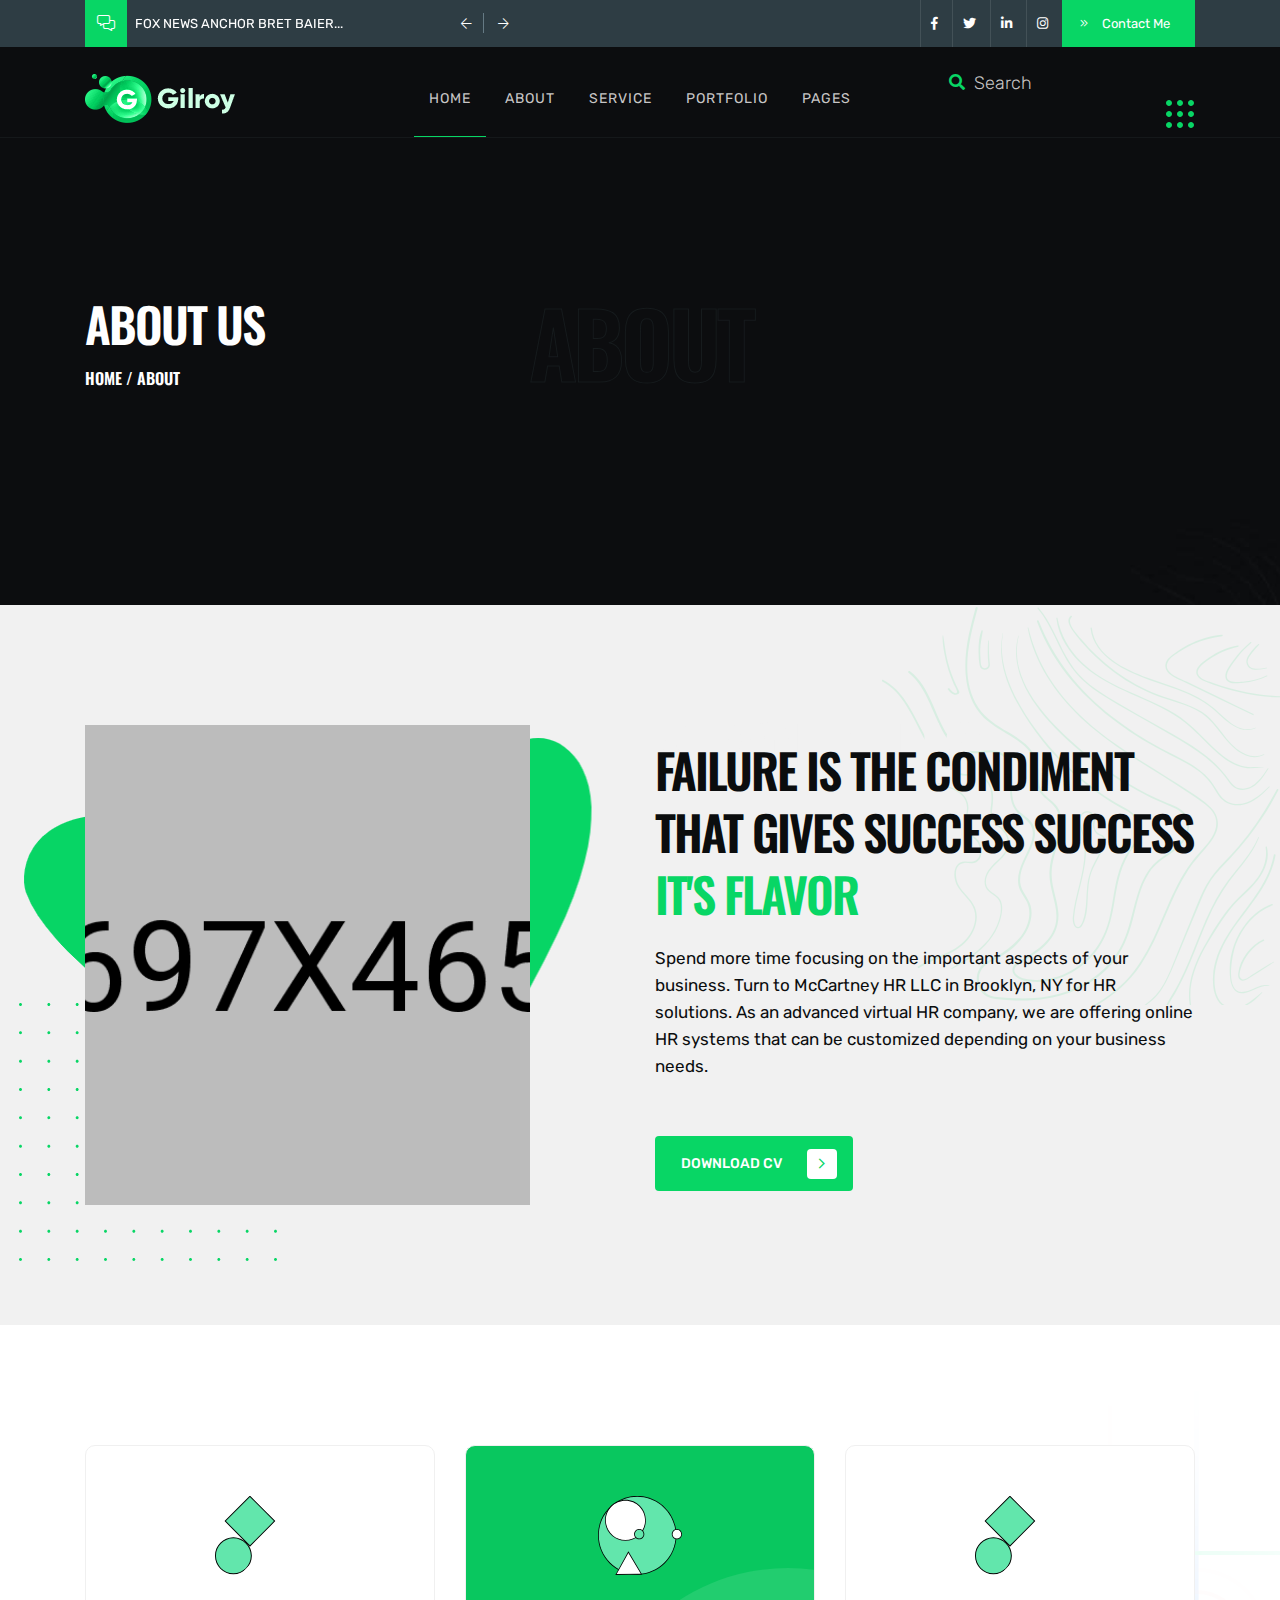
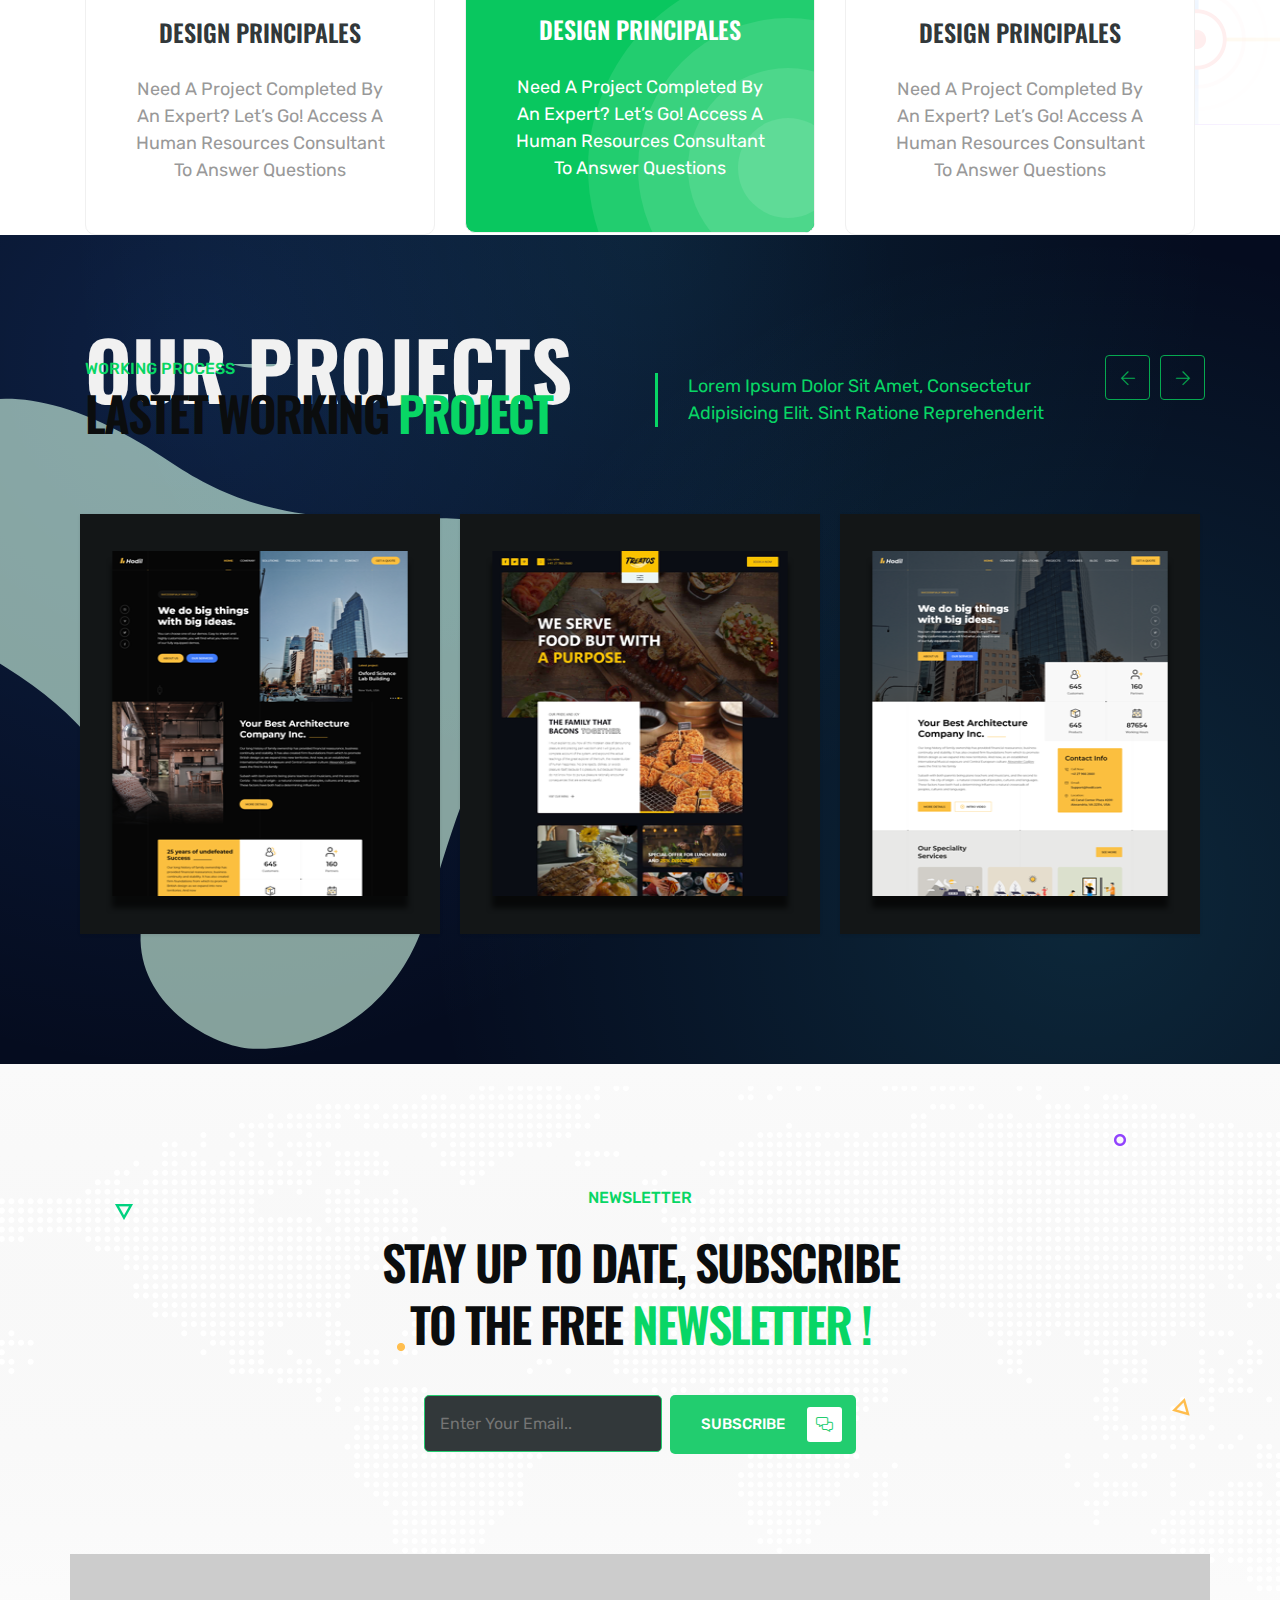
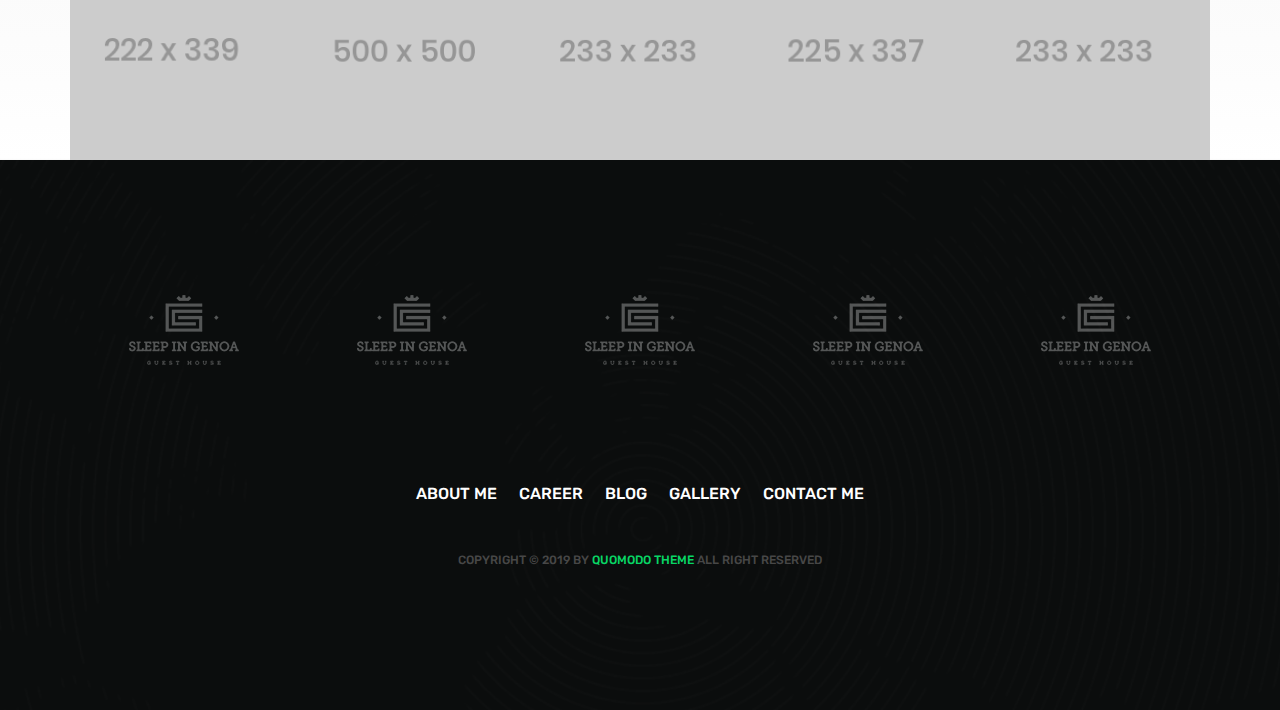
<file: Kavishan-Portfolio/about.html>
<!DOCTYPE html>
<html lang="en">
<!--HTML START-->

<head>
    <!--HEAD START-->
    <title>About Us</title>
    <!--::::: SUPPORT META :::::::-->
    <meta charset="utf-8">
    <meta name="viewport" content="width=device-width, initial-scale=1">

    <!--::::: ALL CSS CALLING :::::::-->
    <link rel="stylesheet" href="assets/css/plugins/animate.min.css">
    <link rel="stylesheet" href="assets/css/plugins/bootstrap.min.css">
    <link rel="stylesheet" href="assets/css/plugins/fontawesome.css">
    <link rel="stylesheet" href="assets/css/plugins/modal-video.min.css">
    <link rel="stylesheet" href="assets/css/plugins/stellarnav.css">
    <link rel="stylesheet" href="assets/css/plugins/owl.carousel.css">
    <link rel="stylesheet" href="assets/css/typography.css">
    <link rel="stylesheet" href="assets/css/theme.css">
    <link rel="stylesheet" href="assets/css/inner.css">
    <link rel="stylesheet" href="assets/css/button.css">
    <link rel="stylesheet" href="assets/css/responsive.css">

</head>
<!--HEADE END-->

<body><!--BODY START-->

    <!--PLACEHOLDER AREA START-->
    <div class="preloader">
        <div class="lds-dual-ring"></div>
    </div>
    <!--PLACEHOLDER AREA END-->

    <div class="site site-white"> <!--::::: SITE AREA START :::::::-->
     <!--::::: BANNER AREA START :::::::-->
        <div class="header-banner-area">
            <div class="container">
                <div class="row">
                    <div class=" col-md-5 align-self-center">
                        <div class="banner-comments">
                            <div class="banner-icon">
                                <i class="fal fa-comments-alt"></i>
                            </div>
                            <div class="banner-carousel owl-carousel">
                                <div class="banner-single-carousel">
                                    <p>Fox News Anchor Bret Baier...</p>
                                </div>
                                <div class="banner-single-carousel">
                                    <p>Elementor Is Great WordPress...</p>
                                </div>
                            </div>
                        </div>
                    </div>
                    <div class="col-md-7 text-right align-self-center">
                        <div class="banner-social-wrap">
                            <div class="banner-social">
                                <ul>
                                    <li><a href="#"><i class="fab fa-facebook-f"></i></a></li>
                                    <li><a href="#"><i class="fab fa-twitter"></i></a></li>
                                    <li><a href="#"><i class="fab fa-linkedin-in"></i></a></li>
                                    <li><a href="#"><i class="fab fa-instagram"></i></a></li>
                                </ul>
                            </div>
                            <div class="banner-contact">
                                <a href="#" class="contact-btn"><i class="fal fa-angle-double-right"></i> Contact Me</a>
                            </div>
                        </div>
                    </div>
                </div>
            </div>
        </div>
        <!--::::: BANNER AREA END :::::::-->

        <!--::::: HEADER AREA START :::::::-->
            <div class="header-area header-main" id="header">
                <!--scroll to up btn-->
                <a href="#home" class="up-btn"><i class="fal fa-angle-up"></i></a>
                <div class="container">
                    <div class="row">
                        <div class="col-6 col-lg-3 align-self-center">
                            <a href="index.php" class="logo"><img src="assets/img/logo/logo.svg" alt=""></a>
                        </div>
                        <div class="col-6 text-center align-self-center">
                            <div class="main-menu">
                                <div class="stellarnav">
                                    <ul class="navbarmneuclass">
                                        <li class="current"><a href="#home">Home</a>
                                            <ul>
                                                <li><a href="index.php">Home Page 1</a></li>
                                                <li><a href="index1.html">Home Page 2</a></li>
                                            </ul>
                                        </li>
                                        <li><a href="#about">About</a></li>
                                        <li><a href="#service">Service</a></li>
                                        <li><a href="#portfolio">Portfolio</a></li>
                                        <li><a href="#">Pages</a>
                                            <ul>
                                                <li><a href="about.html">About</a></li>
                                                <li><a href="portfolio.html">Portfolio</a></li>
                                                <li><a href="single-portfolio.html">Portfolio Details</a></li>
                                                <li><a href="blog.html">Blog</a></li>
                                                <li><a href="single-blog.html">Single Blog</a></li>
                                                <li><a href="contact.html">Contact Us</a></li>
                                            </ul>
                                        </li>
                                    </ul>
                                </div>
                            </div>
                        </div>
                        <div class="d-none d-lg-block col-lg-3 align-self-center text-right">
                            <div class="search-area">
                                <div class="search-box">
                                    <form action="#">
                                        <input type="search" placeholder="Search">
                                    </form>
                                    <div class="search-btn">
                                        <a href="#"><i class="fas fa-search"></i></a>
                                    </div>
                                </div>
                                <div class="grid-menu" id="grid-side">
                                    <img src="assets/img/icon/hamburger.svg" alt="">
                                </div>
                            </div>
                        </div>
                    </div>
                </div>
                <div class="slide-widgest-wrap" id="slide-widgest">
                    <div class="side-widgest" id="side-content">
                        <div class="side-close" id="close-btn">
                        <i class="fal fa-times"></i>
                    </div>
                        <div class="logo">
                            <a href="#"><img src="assets/img/logo/logo.svg" alt=""></a>
                        </div>
                        <div class="side-content">
                            <p>Lorem ipsum dolor sit amet, consectetur adipisicing elit. Sint ratione reprehenderit, error qui enim sit ex provident iure, dolor, nulla eaque delectus, repudiandae commodi. Velit assumenda odit quisquam at, error suscipit unde, necessitatibus ipsum ratione excepturi ducimus labore, totam dolorem.</p>
                        </div>
                        <div class="side-social">
                            <ul>
                                <li><a href="#"><i class="fab fa-facebook-f"></i></a></li>
                                <li><a href="#"><i class="fab fa-twitter"></i></a></li>
                                <li><a href="#"><i class="fab fa-linkedin-in"></i></a></li>
                                <li><a href="#"><i class="fab fa-instagram"></i></a></li>
                            </ul>
                        </div>
                    </div>
                </div>
            </div>
            <!--::::: HEADER AREA END :::::::-->
        
        <!--:::::WELCOME ATRA START :::::::-->
        <div class="welcome-area-wrap" style="background: url(assets/img/bg/inner-header-bg.jpg);background-size: cover;background-position: center;" id="home">
            <!--::::: WELCOME CAROUSEL START :::::::-->
                <div class="welcome-area inner">
                    <div class="container">
                        <div class="row">
                            <div class="col-lg-4">
                                <div class="inner-wlc">
                                    <h2>About Us</h2>
                                    <h3><a href="index.php">home</a>&nbsp;/&nbsp;About</h3>
                                </div>
                            </div>
                            <div class="col-lg-4 text-center">
                                <div class="inner-filltext">
                                    <h1>About</h1>
                                </div>
                            </div>
                        </div>
                    </div>
                </div>
            <!--::::: WELCOME CAROUSEL END:::::::-->
        </div>
        <!--:::::WELCOME AREA END :::::::-->


        <!--:::::ABOUT AREA START :::::::-->
        <div class="about-area about-area-primery section-padding" id="about">
            <div class="container">
                <div class="row">
                    <div class="col-lg-5 align-self-center">
                        <div class="about-shape">
                            <div class="about-img-section text-center" style="background-image: url(assets/img/about/about1.png);background-size: cover;background-position: center">
                              
                            </div>
                        </div>
                    </div>
                    <div class="col-lg-6 offset-lg-1 align-self-center">
                        <div class="primery-heading">
                            <strong class="filltext">About us</strong>
                            <h2>Failure is the condiment
                            That Gives Success Success <span>It's Flavor</span></h2>
                            <div class="space-20"></div>
                            <p>Spend more time focusing on the important aspects of your business. Turn to McCartney HR LLC in Brooklyn, NY for HR solutions. As an advanced virtual HR company, we are offering online HR systems that can be customized depending on your business needs.</p>
                            <div class="space-40"></div>
                        <a href="#" class="cbtn cbnt1 fadeInDown animated">download cv <i class="fal fa-angle-right"></i></a>
                        </div>
                    </div>
                </div>
            </div>
        </div>
        <!--:::::ABOUT AREA END :::::::-->

        <!--:::::SERVICE AREA START :::::::-->
        <div class="service-area service-primery padding-top" id="service">
            <div class="container">
                <div class="row">
                    <div class="col-lg-4">
                        <div class="single-service pricing2">
                            <div class="service-icon">
                                 <img src="assets/img/icon/service1.svg" alt="">
                            </div>
                            <div class="service-text">
                                <h4>design principales</h4>
                                <p>Need a project completed by an expert? Let’s go! Access a Human Resources Consultant to answer questions</p>
                            </div>
                            <div class="circles-wrap">
                                <div class="circles">
                                    <span class="circle circle-1"></span>
                                    <span class="circle circle-2"></span>
                                    <span class="circle circle-3"></span>
                                    <span class="circle circle-4"></span>
                                </div>
                            </div>
                        </div>
                    </div>
                    <div class="col-lg-4">
                        <div class="single-service active pricing2">
                            <div class="service-icon">
                                <img src="assets/img/icon/service2.svg" alt="">
                            </div>
                            <div class="service-text">
                                <h4>design principales</h4>
                                <p>Need a project completed by an expert? Let’s go! Access a Human Resources Consultant to answer questions</p>
                            </div>
                            
                            <div class="circles-wrap">
                                <div class="circles">
                                    <span class="circle circle-1"></span>
                                    <span class="circle circle-2"></span>
                                    <span class="circle circle-3"></span>
                                    <span class="circle circle-4"></span>
                                </div>
                            </div>
                        </div>
                    </div>
                    <div class="col-lg-4">
                        <div class="single-service pricing2">
                            <div class="service-icon">
                                <img src="assets/img/icon/service1.svg" alt="">
                            </div>
                            <div class="service-text">
                                <h4>design principales</h4>
                                <p>Need a project completed by an expert? Let’s go! Access a Human Resources Consultant to answer questions</p>
                            </div>
                            
                            <div class="circles-wrap">
                                <div class="circles">
                                    <span class="circle circle-1"></span>
                                    <span class="circle circle-2"></span>
                                    <span class="circle circle-3"></span>
                                    <span class="circle circle-4"></span>
                                </div>
                            </div>
                        </div>
                    </div>
                </div>
            </div>
        </div>
        <!--:::::SERVICE AREA END :::::::-->

        <!--:::::PROJECT AREA START :::::::-->
        <div class="project-area project-area2 project-area-primery section-padding" id="portfolio">
            <div class="container">
                <div class="row">
                    <div class="col-lg-6 align-self-center">
                        <div class="primery-heading">
                            <strong class="filltext">our projects</strong>
                            <small>WORKING PROCESS</small>
                            <h2>lastet working <span>project</span></h2>
                        </div>
                    </div>
                    <div class="col-lg-5 align-self-center">
                         <div class="primery-info-content">
                            <p>Lorem ipsum dolor sit amet, consectetur adipisicing elit. Sint ratione reprehenderit </p>
                        </div>
                    </div>
                </div>
                <div class="space-60"></div>
                <div class="row">
                    <ul id="da-thumbs" class="da-thumbs portfolio-carousel2 owl-carousel">
                        <li>
                            <a href="">
                                <img src="assets/img/project/project1.png" alt="">
                                <div><span>Menu by Simon Jensen</span></div>
                            </a>
                        </li>
                        <li>
                            <a href="">
                                <img src="assets/img/project/project2.png" alt="">
                                <div><span>Menu by Simon Jensen</span></div>
                            </a>
                        </li>
                        <li>
                            <a href="">
                                <img src="assets/img/project/project3.png" alt="">
                                <div><span>Menu by Simon Jensen</span></div>
                            </a>
                        </li>
                        <li>
                            <a href="">
                                <img src="assets/img/project/project4.png" alt="">
                                <div>
                                    <span>Menu by Simon Jensen</span>

                                </div>
                            </a>
                        </li>
                        <li>
                            <a href="">
                                <img src="assets/img/project/project4.png" alt="">
                                <div>
                                    <span>Menu by Simon Jensen</span>
                                </div>
                            </a>
                        </li>
                    </ul>
                </div>
            </div>
        </div>
        <!--:::::PROJECT AREA END :::::::-->

        <!--:::::CALL TO ACTION AREA START :::::::-->
        <div class="cta-area padding-top cta-primery" style="background-image: url(assets/img/bg/world-map.svg);background-position: center;background-size: cover;background-repeat: no-repeat;" id="contact">
            <div class="container">
                <div class="row">
                    <div class="col-lg-6 m-auto text-center">
                     <div class="primery-heading cta-heading">
                        <small>Newsletter</small>
                        <div class="space-20"></div>
                        <h2>Stay up to date, subscribe to the free <span>newsletter !</span></h2>
                    </div>
                    <div class="space-40"></div>
                    <div class="cta-form">
                        <form action="#">
                            <input type="email" placeholder="Enter Your Email..">
                            <a href="#" class="subscribe-btn">subscribe <i class="fal fa-comments-alt"></i></a>
                        </form>
                    </div>
                    </div>
                </div>
            </div>
            <div class="space-100"></div>
            <!--:::::SOCIAL AREA START :::::::-->

            <div class="social-area">
                <div class="container">
                    <div class="row">
                        <div class="col-lg">
                            <div class="single-social">
                                <div class="sinlge-social-hover" style="background: url(assets/img/social/social4.png);background-position: center;-webkit-background-size: cover;
                                background-size: cover;">
                                    <a href="">
                                        <span class="single-social-icon">
                                           <i class="fab fa-linkedin-in"></i>
                                        </span>
                                        <p class="single-soicial-text">
                                             join our 
                                            instagram 
                                            community!
                                        </p>
                                    </a>
                                </div>
                            </div>
                        </div>
                        <div class="col-lg">
                            <div class="single-social">
                                <div class="sinlge-social-hover" style="background: url(assets/img/social/social1.png);background-position: center;-webkit-background-size: cover;
                                background-size: cover;">
                                    <a href="">
                                        <span class="single-social-icon">
                                            <i class="fab fa-facebook-f"></i>
                                        </span>
                                        <p class="single-soicial-text">
                                             join our 
                                            instagram 
                                            community!
                                        </p>
                                    </a>
                                </div>
                            </div>
                        </div>
                        <div class="col-lg">
                            <div class="single-social">
                                <div class="sinlge-social-hover" style="background: url(assets/img/social/social2.png);background-position: center;-webkit-background-size: cover;
                                background-size: cover;">
                                    <a href="">
                                        <span class="single-social-icon">
                                           <i class="fas fa-basketball-ball"></i>
                                        </span>
                                        <p class="single-soicial-text">
                                             join our 
                                            instagram 
                                            community!
                                        </p>
                                    </a>
                                </div>
                            </div>
                        </div>
                        <div class="col-lg">
                            <div class="single-social">
                                <div class="sinlge-social-hover" style="background: url(assets/img/social/social3.png);background-position: center;-webkit-background-size: cover;
                                background-size: cover;">
                                    <a href="">
                                        <span class="single-social-icon">
                                            <i class="fab fa-twitter"></i>
                                        </span>
                                        <p class="single-soicial-text">
                                             join our 
                                            instagram 
                                            community!
                                        </p>
                                    </a>
                                </div>
                            </div>
                        </div>
                        <div class="col-lg">
                            <div class="single-social">
                                <div class="sinlge-social-hover" style="background: url(assets/img/social/social2.png);background-position: center;-webkit-background-size: cover;
                                background-size: cover;">
                                    <a href="">
                                        <span class="single-social-icon">
                                            <i class="fab fa-instagram"></i>
                                        </span>
                                        <p class="single-soicial-text">
                                             join our 
                                            instagram 
                                            community!
                                        </p>
                                    </a>
                                </div>
                            </div>
                        </div>
                    </div>
                </div>
            </div>
        <!--:::::SOCIAL AREA END :::::::-->
            <img src="assets/img/icon/cta1.png" alt="" class="cta-shape cta-shap1">
            <img src="assets/img/icon/cta2.png" alt="" class="cta-shape cta-shap2">
            <img src="assets/img/icon/cta3.png" alt="" class="cta-shape cta-shap3">
            <img src="assets/img/icon/cta4.png" alt="" class="cta-shape cta-shap4">
            <img src="assets/img/icon/cta5.png" alt="" class="cta-shape cta-shap5">
        </div>
        <!--:::::CALL TO ACTION AREA END :::::::-->


        <!--:::::FOOTER AREA START :::::::-->
        <div class="footer-area section-padding" style="background-image: url(assets/img/bg/footer-bg.png);background-size: cover;background-position: center;background-repeat: no-repeat;">
             <!--:::::LOGO AREA START :::::::-->
        <div class="logo-carousel">
            <div class="container">
                <div class="row">
                    <div class="logos owl-carousel">
                        <div class="single-logo-table">
                            <div class="single-logo-table-cell">
                               <img src="assets/img/logo/1.svg" alt="">
                            </div>
                        </div>
                        <div class="single-logo-table">
                            <div class="single-logo-table-cell">
                                <img src="assets/img/logo/1.svg" alt="">
                            </div>
                        </div>
                        <div class="single-logo-table">
                            <div class="single-logo-table-cell">
                                <img src="assets/img/logo/1.svg" alt="">
                            </div>
                        </div>
                        <div class="single-logo-table">
                            <div class="single-logo-table-cell">
                                <img src="assets/img/logo/1.svg" alt="">
                            </div>
                        </div>
                        <div class="single-logo-table">
                            <div class="single-logo-table-cell">
                                <img src="assets/img/logo/1.svg" alt="">
                            </div>
                        </div>
                        <div class="single-logo-table">
                            <div class="single-logo-table-cell">
                                <img src="assets/img/logo/1.svg" alt="">
                            </div>
                        </div>
                    </div>
                </div>
            </div>
        </div>
        <div class="space-100"></div>
        <!--:::::LOGO AREA END :::::::-->
            <div class="container">
                <div class="row">
                    <div class="col-lg-6 m-auto text-center">
                        <div class="footer-menu">
                            <ul>
                                <li><a href="#">about me</a></li>
                                <li><a href="#">career</a></li>
                                <li><a href="#">blog</a></li>
                                <li><a href="#">gallery</a></li>
                                <li><a href="#">contact me</a></li>
                            </ul>
                        </div>
                        <div class="space-40"></div>
                        <div class="copyright">
                            <p>Copyright © 2019 by <span> Quomodo Theme</span> all right reserved</p>
                        </div>
                    </div>
                </div>
            </div>
        </div>
        <!--:::::FOOTER AREA END :::::::-->
      
    </div> <!--:::::SITE AREA END :::::::-->



    <!--:::::ALL JS FILES :::::::-->
    <script src="assets/js/plugins/jQuery.2.1.0.min.js"></script>
    <script src="assets/js/plugins/bootstrap.min.js"></script>
    <script src="assets/js/plugins/jquery.nav.js"></script>
    <script src="assets/js/plugins/jquery.waypoints.min.js"></script>
    <script src="assets/js/plugins/jquery-modal-video.min.js"></script>
    <script src="assets/js/plugins/stellarnav.js"></script>
    <script src="assets/js/plugins/popper.min.js"></script>
    <script src="assets/js/plugins/owl.carousel.js"></script>
    <script src="assets/js/plugins/wow.min.js"></script>
    <script src="assets/js/plugins/appear.js"></script>
    <script src="assets/js/plugins/easypiechart.min.js"></script>
    <script src="assets/js/plugins/animatenumber.min.js"></script>
    <script src="assets/js/plugins/bars.js"></script>
    <script src="assets/js/plugins/circle-progress.js"></script>
    <script src="assets/js/plugins/jquery.hoverdir.js"></script>
    <script src="assets/js/plugins/isotop.v3.0.4.min.js"></script>
    <script src="assets/js/main.js"></script>


</body>
<!--body end-->

</html>
<!--html end-->
</file>
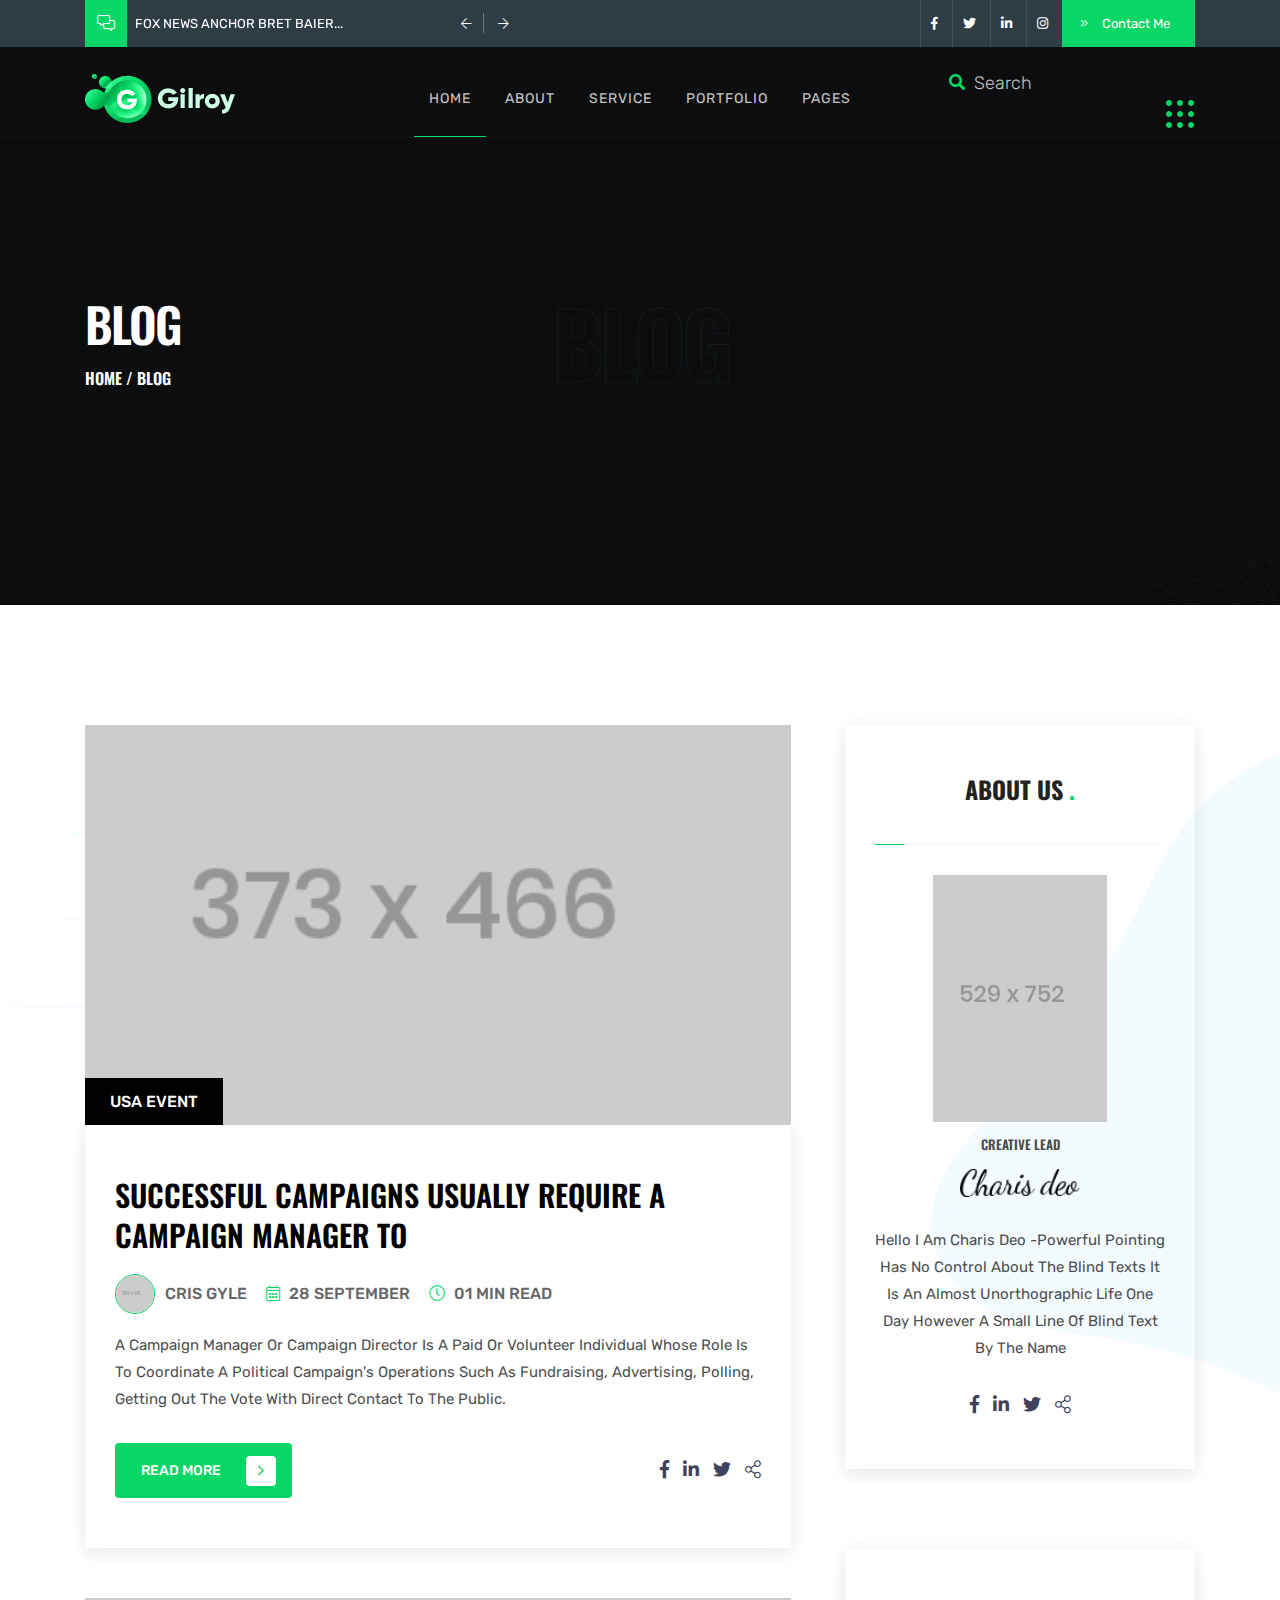
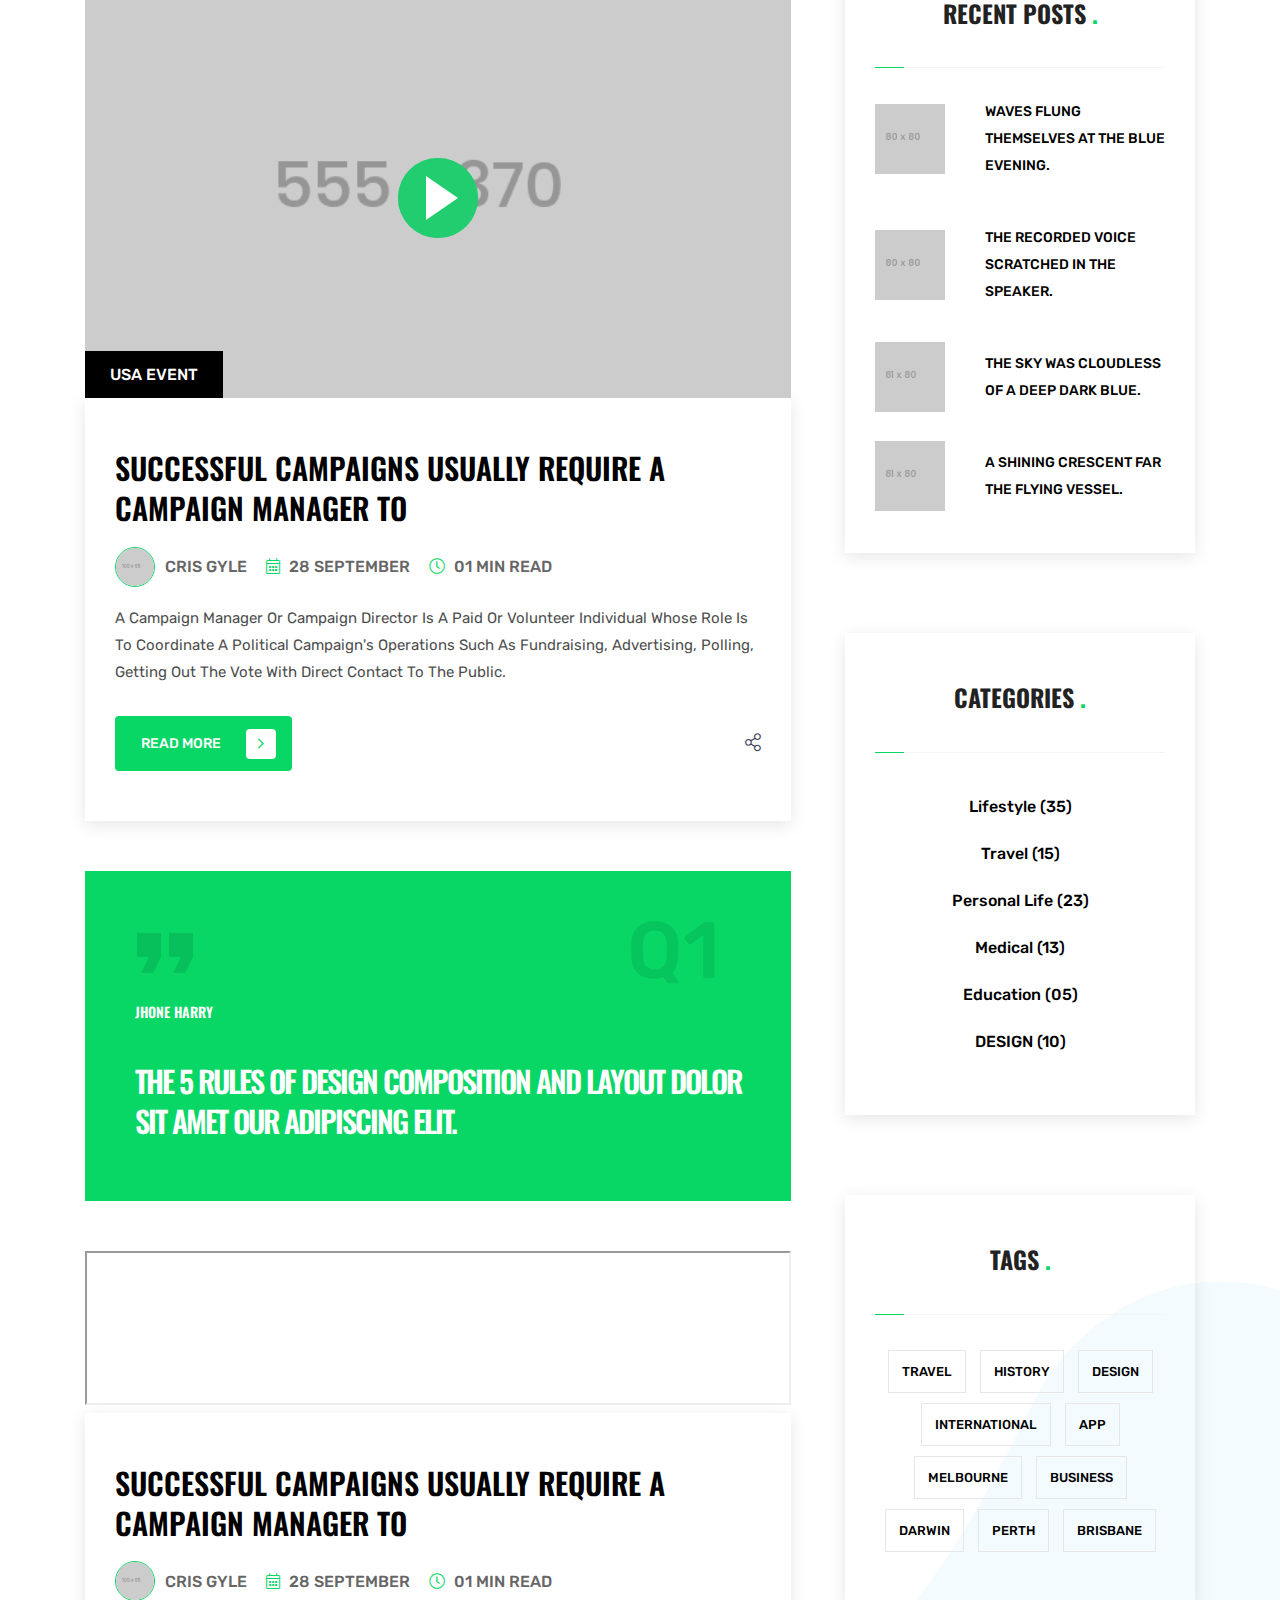
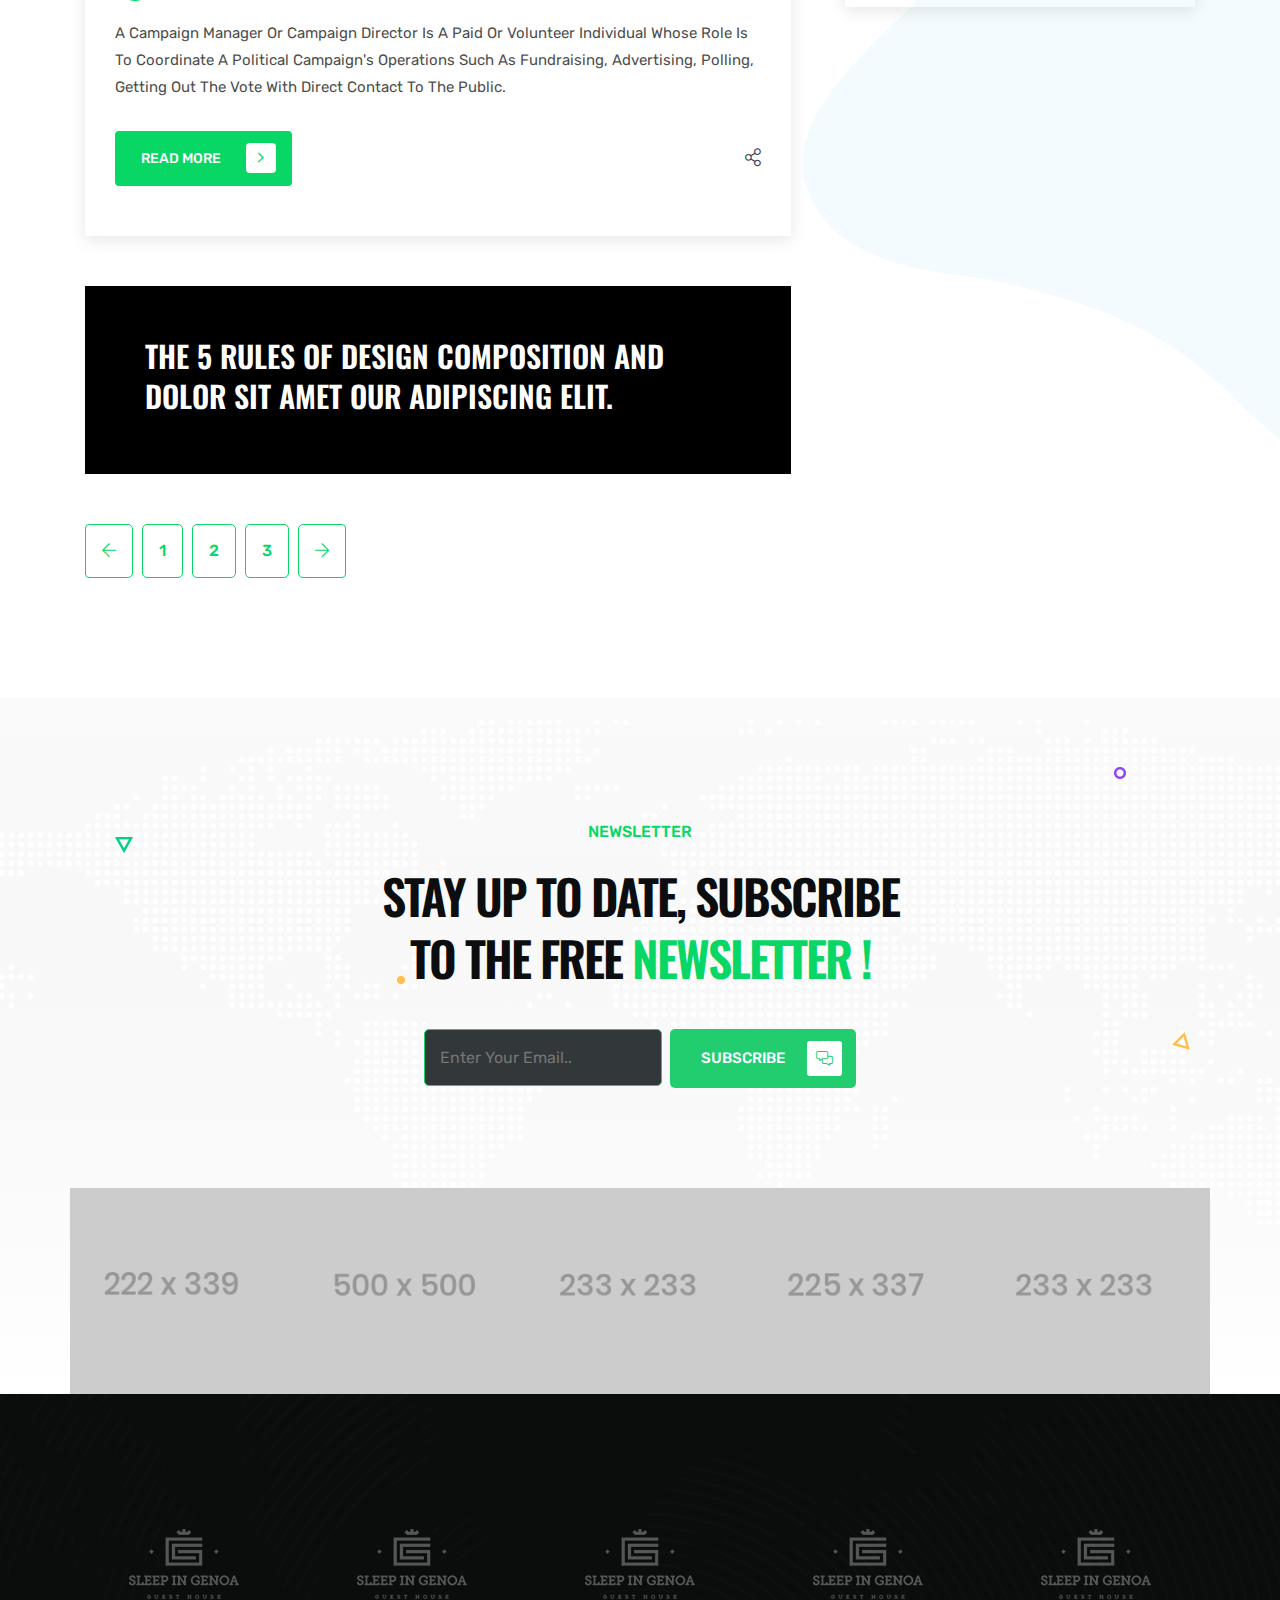
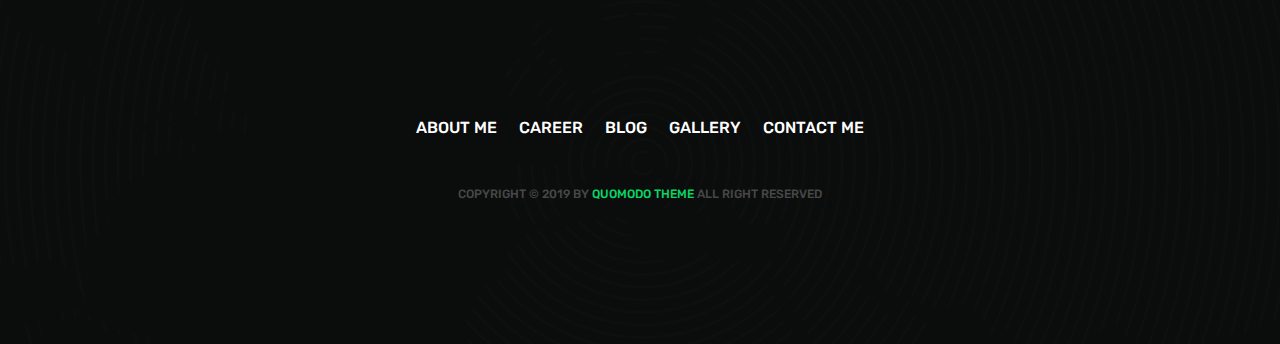
<file: Kavishan-Portfolio/blog.html>
<!DOCTYPE html>
<html lang="en">
<!--HTML START-->

<head>
    <!--HEAD START-->
    <title>News</title>
    <!--::::: support meta :::::::-->
    <meta charset="utf-8">
    <meta name="viewport" content="width=device-width, initial-scale=1">
    
    <!--::::: ALL CSS CALLING :::::::-->
    <link rel="stylesheet" href="assets/css/plugins/animate.min.css">
    <link rel="stylesheet" href="assets/css/plugins/bootstrap.min.css">
    <link rel="stylesheet" href="assets/css/plugins/fontawesome.css">
    <link rel="stylesheet" href="assets/css/plugins/modal-video.min.css">
    <link rel="stylesheet" href="assets/css/plugins/stellarnav.css">
    <link rel="stylesheet" href="assets/css/plugins/owl.carousel.css">
    <link rel="stylesheet" href="assets/css/typography.css">
    <link rel="stylesheet" href="assets/css/theme.css">
    <link rel="stylesheet" href="assets/css/inner.css">
    <link rel="stylesheet" href="assets/css/button.css">
    <link rel="stylesheet" href="assets/css/responsive.css">

</head>
<!--HEADE END-->

<body><!--BODY START-->

    <!--PLACEHOLDER AREA START-->
    <div class="preloader">
        <div class="lds-dual-ring"></div>
    </div>
    <!--PLACEHOLDER AREA END-->

    <div class="site site-white"> <!--::::: SITE AREA START :::::::-->
    <!--::::: BANNER AREA START :::::::-->
        <div class="header-banner-area">
            <div class="container">
                <div class="row">
                    <div class=" col-md-5 align-self-center">
                        <div class="banner-comments">
                            <div class="banner-icon">
                                <i class="fal fa-comments-alt"></i>
                            </div>
                            <div class="banner-carousel owl-carousel">
                                <div class="banner-single-carousel">
                                    <p>Fox News Anchor Bret Baier...</p>
                                </div>
                                <div class="banner-single-carousel">
                                    <p>Elementor Is Great WordPress...</p>
                                </div>
                            </div>
                        </div>
                    </div>
                    <div class="col-md-7 text-right align-self-center">
                        <div class="banner-social-wrap">
                            <div class="banner-social">
                                <ul>
                                    <li><a href="#"><i class="fab fa-facebook-f"></i></a></li>
                                    <li><a href="#"><i class="fab fa-twitter"></i></a></li>
                                    <li><a href="#"><i class="fab fa-linkedin-in"></i></a></li>
                                    <li><a href="#"><i class="fab fa-instagram"></i></a></li>
                                </ul>
                            </div>
                            <div class="banner-contact">
                                <a href="#" class="contact-btn"><i class="fal fa-angle-double-right"></i> Contact Me</a>
                            </div>
                        </div>
                    </div>
                </div>
            </div>
        </div>
        <!--::::: BANNER AREA END :::::::-->

        <!--::::: HEADER AREA START :::::::-->
            <div class="header-area header-main" id="header">
                <!--scroll to up btn-->
                <a href="#home" class="up-btn"><i class="fal fa-angle-up"></i></a>
                <div class="container">
                    <div class="row">
                        <div class="col-6 col-lg-3 align-self-center">
                            <a href="index.php" class="logo"><img src="assets/img/logo/logo.svg" alt=""></a>
                        </div>
                        <div class="col-6 text-center align-self-center">
                            <div class="main-menu">
                                <div class="stellarnav">
                                    <ul class="navbarmneuclass">
                                        <li class="current"><a href="#home">Home</a>
                                            <ul>
                                                <li><a href="index.php">Home Page 1</a></li>
                                                <li><a href="index1.html">Home Page 2</a></li>
                                            </ul>
                                        </li>
                                        <li><a href="#about">About</a></li>
                                        <li><a href="#service">Service</a></li>
                                        <li><a href="#portfolio">Portfolio</a></li>
                                        <li><a href="#">Pages</a>
                                            <ul>
                                                <li><a href="about.html">About</a></li>
                                                <li><a href="portfolio.html">Portfolio</a></li>
                                                <li><a href="single-portfolio.html">Portfolio Details</a></li>
                                                <li><a href="blog.html">Blog</a></li>
                                                <li><a href="single-blog.html">Single Blog</a></li>
                                                <li><a href="contact.html">Contact Us</a></li>
                                            </ul>
                                        </li>
                                    </ul>
                                </div>
                            </div>
                        </div>
                        <div class="d-none d-lg-block col-lg-3 align-self-center text-right">
                            <div class="search-area">
                                <div class="search-box">
                                    <form action="#">
                                        <input type="search" placeholder="Search">
                                    </form>
                                    <div class="search-btn">
                                        <a href="#"><i class="fas fa-search"></i></a>
                                    </div>
                                </div>
                                <div class="grid-menu" id="grid-side">
                                    <img src="assets/img/icon/hamburger.svg" alt="">
                                </div>
                            </div>
                        </div>
                    </div>
                </div>
                <div class="slide-widgest-wrap" id="slide-widgest">
                    <div class="side-widgest" id="side-content">
                        <div class="side-close" id="close-btn">
                        <i class="fal fa-times"></i>
                    </div>
                        <div class="logo">
                            <a href="#"><img src="assets/img/logo/logo.svg" alt=""></a>
                        </div>
                        <div class="side-content">
                            <p>Lorem ipsum dolor sit amet, consectetur adipisicing elit. Sint ratione reprehenderit, error qui enim sit ex provident iure, dolor, nulla eaque delectus, repudiandae commodi. Velit assumenda odit quisquam at, error suscipit unde, necessitatibus ipsum ratione excepturi ducimus labore, totam dolorem.</p>
                        </div>
                        <div class="side-social">
                            <ul>
                                <li><a href="#"><i class="fab fa-facebook-f"></i></a></li>
                                <li><a href="#"><i class="fab fa-twitter"></i></a></li>
                                <li><a href="#"><i class="fab fa-linkedin-in"></i></a></li>
                                <li><a href="#"><i class="fab fa-instagram"></i></a></li>
                            </ul>
                        </div>
                    </div>
                </div>
            </div>
            <!--::::: HEADER AREA END :::::::-->
        
        <!--:::::WELCOME ATRA START :::::::-->
        <div class="welcome-area-wrap" style="background: url(assets/img/bg/inner-header-bg.jpg);background-size: cover;background-position: center;" id="home">
            <!--::::: WELCOME CAROUSEL START :::::::-->
                <div class="welcome-area inner">
                    <div class="container">
                        <div class="row">
                            <div class="col-lg-4">
                                <div class="inner-wlc">
                                    <h2>Blog</h2>
                                    <h3><a href="index.php">home</a>&nbsp;/&nbsp;blog</h3>
                                </div>
                            </div>
                            <div class="col-lg-4 text-center">
                                <div class="inner-filltext">
                                    <h1>blog</h1>
                                </div>
                            </div>
                        </div>
                    </div>
                </div>
            <!--::::: WELCOME CAROUSEL END:::::::-->
        </div>
        <!--:::::WELCOME AREA END :::::::-->

        <!--:::::BLOG PAGE AREA START :::::::-->
        <div class="blog-page-area inner-bg-shpes section-padding">
            <div class="container">
                <div class="row">
                    <div class="col-lg-8">
                        <div class="blog-page-left mr-lg-4">
                            <div class="single-blog-section ">
                                <div class="single-blog-section-img" style="background-image:url(assets/img/blog/blog1.jpg);height: 400px; background-position: center ;background-repeat:  no-repeat;background-size: cover">
                                    <span class="single-blog-section-img-tag">USA Event</span>
                                </div>
                                <div class="single-blog-section-description blog-box">
                                    <h2><a href="single-blog.html">Successful campaigns usually require a campaign manager to</a></h2>
                                    <div class="single-blog-section-author">
                                        <ul>
                                            <li><a class="blog-author" href="#"><img src="assets/img/author/author4.png" alt="">Cris Gyle</a></li>
                                            <li><a href="#"><i class="fal fa-calendar-alt"></i> 28 September</a></li>
                                            <li><a href="#"><i class="fal fa-clock"></i> 01 MiN READ</a></li>
                                        </ul>
                                    </div>
                                    <p>A campaign manager or campaign director is a paid or volunteer individual whose role is to coordinate a political campaign's operations such as fundraising, advertising, polling, getting out the vote with direct contact to the public.</p>
                                    <div class="space-30"></div>
                                    <div class="blog-readmore-social">
                                        <div class="row">
                                            <div class="col-sm-6 align-self-center">
                                                <a href="#" class="cbtn cbnt1 fadeInDown animated">read more <i class="fal fa-angle-right"></i></a>
                                            </div>
                                            <div class="col-sm-6 text-right align-self-center">
                                                <div class="blog-page-social">
                                                    <ul>
                                                        <li><a href="#"><i class="fab fa-facebook-f"></i></a></li>
                                                        <li><a href="#"><i class="fab fa-linkedin-in"></i></a></li>
                                                        <li><a href="#"><i class="fab fa-twitter"></i></a></li>
                                                        <li><a href="#"><i class="fal fa-share-alt"></i></a></li>
                                                    </ul>
                                                </div>
                                            </div>
                                        </div>
                                    </div>
                                </div>
                            </div>

                            <div class="single-blog-section">
                                <div class="single-blog-section-img" style="background-image:url(assets/img/blog/blog2.jpg);height: 400px; background-position: center ;background-repeat:  no-repeat;background-size: cover">
                                    <span class="single-blog-section-img-tag">USA Event</span>
                                     <a id="play-video" class="video-play-button" href="#"><span></span></a>
                                <div id="video-overlay" class="video-overlay">
                                  <a class="video-overlay-close"></a>
                                </div>
                                </div>
                                <div class="single-blog-section-description blog-box">
                                    <h2><a href="single-blog.html">Successful campaigns usually require a campaign manager to</a></h2>
                                    <div class="single-blog-section-author">
                                        <ul>
                                            <li><a class="blog-author" href="#"><img src="assets/img/author/author4.png" alt="">Cris Gyle</a></li>
                                            <li><a href="#"><i class="fal fa-calendar-alt"></i> 28 September</a></li>
                                            <li><a href="#"><i class="fal fa-clock"></i> 01 MiN READ</a></li>
                                        </ul>
                                    </div>
                                    <p>A campaign manager or campaign director is a paid or volunteer individual whose role is to coordinate a political campaign's operations such as fundraising, advertising, polling, getting out the vote with direct contact to the public.</p>
                                    <div class="space-30"></div>
                                    <div class="blog-readmore-social">
                                        <div class="row">
                                            <div class="col-sm-6 align-self-center">
                                                <a href="#" class="cbtn cbnt1 fadeInDown animated">read more <i class="fal fa-angle-right"></i></a>
                                            </div>
                                            <div class="col-sm-6 text-right align-self-center">
                                                <div class="blog-page-social">
                                                    <ul>
                                                        <li><a href="#"><i class="fal fa-share-alt"></i></a></li>
                                                    </ul>
                                                </div>
                                            </div>
                                        </div>
                                    </div>
                                </div>
                            </div>

                            <div class="single-blog-section">
                                <div class="quote-sectionl">
                                    <div class="single-quote">
                                        <img src="assets/img/icon/quote-primery.svg" alt="">
                                        <h6>Jhone Harry</h6>
                                        <h2><a href="single-blog.html">The 5 rules of design composition and layout DOLOR SIT AMET OUR ADIPISCING ELIT.</a></h2>
                                    </div>
                                </div>
                            </div>
                            <div class="space-50"></div>
                            <div class="single-blog-section">
                                <div class="blog-audio">
                                    <iframe allow="autoplay" src="https://w.soundcloud.com/player/?url=https%3A//api.soundcloud.com/tracks/574858791&color=%23ff5500&auto_play=false&hide_related=false&show_comments=true&show_user=true&show_reposts=false&show_teaser=true&visual=true"></iframe>
                                </div>
                                <div class="single-blog-section-description blog-box">
                                    <h2><a href="single-blog.html">Successful campaigns usually require a campaign manager to</a></h2>
                                    <div class="single-blog-section-author">
                                        <ul>
                                            <li><a class="blog-author" href="#"><img src="assets/img/author/author4.png" alt="">Cris Gyle</a></li>
                                            <li><a href="#"><i class="fal fa-calendar-alt"></i> 28 September</a></li>
                                            <li><a href="#"><i class="fal fa-clock"></i> 01 MiN READ</a></li>
                                        </ul>
                                    </div>
                                    <p>A campaign manager or campaign director is a paid or volunteer individual whose role is to coordinate a political campaign's operations such as fundraising, advertising, polling, getting out the vote with direct contact to the public.</p>
                                    <div class="space-30"></div>
                                    <div class="blog-readmore-social">
                                        <div class="row">
                                            <div class="col-sm-6 align-self-center">
                                                <a href="#" class="cbtn cbnt1 fadeInDown animated">read more <i class="fal fa-angle-right"></i></a>
                                            </div>
                                            <div class="col-sm-6 text-right align-self-center">
                                                <div class="blog-page-social">
                                                    <ul>
                                                        <li><a href="#"><i class="fal fa-share-alt"></i></a></li>
                                                    </ul>
                                                </div>
                                            </div>
                                        </div>
                                    </div>
                                </div>
                            </div>
                            <div class="blog-banner">
                                <h3>The 5 rules of design composition and DOLOR SIT AMET OUR ADIPISCING ELIT.</h3>
                            </div>
                            <div class="space-50"></div>
                            <div class="cpagination">
                                <nav aria-label="Page navigation example">
                                  <ul class="pagination">
                                    <li class="page-item">
                                      <a class="page-link" href="#" aria-label="Previous">
                                        <span aria-hidden="true"><i class="fal fa-arrow-left"></i></span>
                                      </a>
                                    </li>
                                    <li class="page-item"><a class="page-link" href="#">1</a></li>
                                    <li class="page-item"><a class="page-link" href="#">2</a></li>
                                    <li class="page-item"><a class="page-link" href="#">3</a></li>
                                    <li class="page-item">
                                      <a class="page-link" href="#" aria-label="Next">
                                        <span aria-hidden="true"><i class="fal fa-arrow-right"></i></span>
                                      </a>
                                    </li>
                                  </ul>
                                </nav>
                            </div>
                        </div>
                    </div>
                    <div class="col-lg-4">
                        <div class="blog-page-right text-center">
                            <div class="blog-box blog-author">
                                <div class="blog-author-image">
                                    <h3>About us <span>.</span></h3>
                                    <div class="border-effect"></div>
                                    <img src="assets/img/author/author1.png" alt="">
                                    
                                    <h6>Creative lead</h6>
                                </div>
                                <div class="blog-author-description">
                                    <img class="signature" src="assets/img/author/signature.svg" alt="">
                                    <p>hello I am charis deo -powerful Pointing has no control about the blind texts it is an almost unorthographic life One day however a small line of blind text by the name</p>
                                    <div class="blog-page-social">
                                        <ul>
                                            <li><a href="#"><i class="fab fa-facebook-f"></i></a></li>
                                            <li><a href="#"><i class="fab fa-linkedin-in"></i></a></li>
                                            <li><a href="#"><i class="fab fa-twitter"></i></a></li>
                                            <li><a href="#"><i class="fal fa-share-alt"></i></a></li>
                                        </ul>
                                    </div>
                                </div>
                            </div>
                            <div class="space-30"></div>
                            <div class="blog-box blog-post">
                                <h3>Recent Posts <span>.</span></h3>
                                <div class="border-effect"></div>
                                <div class="single-blog-post">
                                    <img src="assets/img/blog/recent-post1.jpg" alt="">
                                    <a href="single-blog.html">Waves flung themselves at the blue evening.</a>
                                </div>
                                <div class="single-blog-post">
                                    <img src="assets/img/blog/recent-post2.jpg" alt="">
                                   <a href="single-blog.html">The recorded voice scratched in the speaker.</a>
                                </div>
                                <div class="single-blog-post">
                                    <img src="assets/img/blog/recent-post3.jpg" alt="">
                                    <a href="single-blog.html">The sky was cloudless  of a deep dark blue.</a>
                                </div>

                                <div class="single-blog-post">
                                    <img src="assets/img/blog/recent-post4.jpg" alt="">
                                    <a href="single-blog.html">A shining crescent far the flying vessel.</a>
                                </div>
                            </div>
                            <div class="space-30"></div>
                            <div class="blog-box blog-categores">
                                <h3>Categories <span>.</span></h3>
                                <div class="border-effect"></div>
                                <ul>
                                    <li><a href="#">Lifestyle (35)</a></li>
                                    <li><a href="#">Travel (15)</a></li>
                                    <li><a href="#">Personal Life (23)</a></li>
                                    <li><a href="#">Medical (13)</a></li>
                                    <li><a href="#">Education (05)</a></li>
                                    <li><a href="#">DESIGN (10)</a></li>
                                </ul>
                            </div>
                            <div class="space-30"></div>
                            <div class="blog-box blog-tag">
                                <h3>tags <span>.</span></h3>
                                <div class="border-effect"></div>
                                <ul>
                                    <li><a href="#">Travel</a></li>
                                    <li><a href="#">History</a></li>
                                    <li><a href="#">Design</a></li>
                                    <li><a href="#">International</a></li>
                                    <li><a href="#">App</a></li>
                                    <li><a href="#">Melbourne</a></li>
                                    <li><a href="#">Business</a></li>
                                    <li><a href="#">Darwin</a></li>
                                    <li><a href="#">Perth</a></li>
                                    <li><a href="#">Brisbane</a></li>
                                </ul>
                            </div>
                        </div>
                    </div>
                </div>
            </div>
            <img src="assets/img/bg/service-bg.svg" alt="" class="inner-shape1">
            <img src="assets/img/bg/inner-bg1.svg" alt="" class="inner-shape2">
            <img src="assets/img/bg/inner-bg1.svg" alt="" class="inner-shape3">
        </div>
        <!--:::::BLOG PAGE AREA END :::::::-->
        

        <!--:::::CALL TO ACTION AREA START :::::::-->
        <div class="cta-area padding-top cta-primery" style="background-image: url(assets/img/bg/world-map.svg);background-position: center;background-size: cover;background-repeat: no-repeat;" id="contact">
            <div class="container">
                <div class="row">
                    <div class="col-lg-6 m-auto text-center">
                     <div class="primery-heading cta-heading">
                        <small>Newsletter</small>
                        <div class="space-20"></div>
                        <h2>Stay up to date, subscribe to the free <span>newsletter !</span></h2>
                    </div>
                    <div class="space-40"></div>
                    <div class="cta-form">
                        <form action="#">
                            <input type="email" placeholder="Enter Your Email..">
                            <a href="#" class="subscribe-btn">subscribe <i class="fal fa-comments-alt"></i></a>
                        </form>
                    </div>
                    </div>
                </div>
            </div>
            <div class="space-100"></div>
            <!--:::::SOCIAL AREA START :::::::-->

            <div class="social-area">
                <div class="container">
                    <div class="row">
                        <div class="col-lg">
                            <div class="single-social">
                                <div class="sinlge-social-hover" style="background: url(assets/img/social/social4.png);background-position: center;-webkit-background-size: cover;
                                background-size: cover;">
                                    <a href="">
                                        <span class="single-social-icon">
                                           <i class="fab fa-linkedin-in"></i>
                                        </span>
                                        <p class="single-soicial-text">
                                             join our 
                                            instagram 
                                            community!
                                        </p>
                                    </a>
                                </div>
                            </div>
                        </div>
                        <div class="col-lg">
                            <div class="single-social">
                                <div class="sinlge-social-hover" style="background: url(assets/img/social/social1.png);background-position: center;-webkit-background-size: cover;
                                background-size: cover;">
                                    <a href="">
                                        <span class="single-social-icon">
                                            <i class="fab fa-facebook-f"></i>
                                        </span>
                                        <p class="single-soicial-text">
                                             join our 
                                            instagram 
                                            community!
                                        </p>
                                    </a>
                                </div>
                            </div>
                        </div>
                        <div class="col-lg">
                            <div class="single-social">
                                <div class="sinlge-social-hover" style="background: url(assets/img/social/social2.png);background-position: center;-webkit-background-size: cover;
                                background-size: cover;">
                                    <a href="">
                                        <span class="single-social-icon">
                                           <i class="fas fa-basketball-ball"></i>
                                        </span>
                                        <p class="single-soicial-text">
                                             join our 
                                            instagram 
                                            community!
                                        </p>
                                    </a>
                                </div>
                            </div>
                        </div>
                        <div class="col-lg">
                            <div class="single-social">
                                <div class="sinlge-social-hover" style="background: url(assets/img/social/social3.png);background-position: center;-webkit-background-size: cover;
                                background-size: cover;">
                                    <a href="">
                                        <span class="single-social-icon">
                                            <i class="fab fa-twitter"></i>
                                        </span>
                                        <p class="single-soicial-text">
                                             join our 
                                            instagram 
                                            community!
                                        </p>
                                    </a>
                                </div>
                            </div>
                        </div>
                        <div class="col-lg">
                            <div class="single-social">
                                <div class="sinlge-social-hover" style="background: url(assets/img/social/social2.png);background-position: center;-webkit-background-size: cover;
                                background-size: cover;">
                                    <a href="">
                                        <span class="single-social-icon">
                                            <i class="fab fa-instagram"></i>
                                        </span>
                                        <p class="single-soicial-text">
                                             join our 
                                            instagram 
                                            community!
                                        </p>
                                    </a>
                                </div>
                            </div>
                        </div>
                    </div>
                </div>
            </div>
        <!--:::::SOCIAL AREA END :::::::-->
            <img src="assets/img/icon/cta1.png" alt="" class="cta-shape cta-shap1">
            <img src="assets/img/icon/cta2.png" alt="" class="cta-shape cta-shap2">
            <img src="assets/img/icon/cta3.png" alt="" class="cta-shape cta-shap3">
            <img src="assets/img/icon/cta4.png" alt="" class="cta-shape cta-shap4">
            <img src="assets/img/icon/cta5.png" alt="" class="cta-shape cta-shap5">
        </div>
        <!--:::::CALL TO ACTION AREA END :::::::-->


        <!--:::::FOOTER AREA START :::::::-->
        <div class="footer-area section-padding" style="background-image: url(assets/img/bg/footer-bg.png);background-size: cover;background-position: center;background-repeat: no-repeat;">
             <!--:::::LOGO AREA START :::::::-->
        <div class="logo-carousel">
            <div class="container">
                <div class="row">
                    <div class="logos owl-carousel">
                        <div class="single-logo-table">
                            <div class="single-logo-table-cell">
                               <img src="assets/img/logo/1.svg" alt="">
                            </div>
                        </div>
                        <div class="single-logo-table">
                            <div class="single-logo-table-cell">
                                <img src="assets/img/logo/1.svg" alt="">
                            </div>
                        </div>
                        <div class="single-logo-table">
                            <div class="single-logo-table-cell">
                                <img src="assets/img/logo/1.svg" alt="">
                            </div>
                        </div>
                        <div class="single-logo-table">
                            <div class="single-logo-table-cell">
                                <img src="assets/img/logo/1.svg" alt="">
                            </div>
                        </div>
                        <div class="single-logo-table">
                            <div class="single-logo-table-cell">
                                <img src="assets/img/logo/1.svg" alt="">
                            </div>
                        </div>
                        <div class="single-logo-table">
                            <div class="single-logo-table-cell">
                                <img src="assets/img/logo/1.svg" alt="">
                            </div>
                        </div>
                    </div>
                </div>
            </div>
        </div>
        <div class="space-100"></div>
        <!--:::::LOGO AREA END :::::::-->
            <div class="container">
                <div class="row">
                    <div class="col-lg-6 m-auto text-center">
                        <div class="footer-menu">
                            <ul>
                                <li><a href="#">about me</a></li>
                                <li><a href="#">career</a></li>
                                <li><a href="#">blog</a></li>
                                <li><a href="#">gallery</a></li>
                                <li><a href="#">contact me</a></li>
                            </ul>
                        </div>
                        <div class="space-40"></div>
                        <div class="copyright">
                            <p>Copyright © 2019 by <span> Quomodo Theme</span> all right reserved</p>
                        </div>
                    </div>
                </div>
            </div>
        </div>
        <!--:::::FOOTER AREA END :::::::-->
      
    </div> <!--:::::SITE AREA END :::::::-->



    <!--:::::ALL  JS FILES :::::::-->
    <script src="assets/js/plugins/jQuery.2.1.0.min.js"></script>
    <script src="assets/js/plugins/bootstrap.min.js"></script>
    <script src="assets/js/plugins/jquery.nav.js"></script>
    <script src="assets/js/plugins/jquery.waypoints.min.js"></script>
    <script src="assets/js/plugins/jquery-modal-video.min.js"></script>
    <script src="assets/js/plugins/stellarnav.js"></script>
    <script src="assets/js/plugins/popper.min.js"></script>
    <script src="assets/js/plugins/owl.carousel.js"></script>
    <script src="assets/js/plugins/wow.min.js"></script>
    <script src="assets/js/plugins/appear.js"></script>
    <script src="assets/js/plugins/easypiechart.min.js"></script>
    <script src="assets/js/plugins/animatenumber.min.js"></script>
    <script src="assets/js/plugins/bars.js"></script>
    <script src="assets/js/plugins/circle-progress.js"></script>
    <script src="assets/js/plugins/jquery.hoverdir.js"></script>
    <script src="assets/js/plugins/isotop.v3.0.4.min.js"></script>
    <script src="assets/js/main.js"></script>


</body>
<!--body end-->

</html>
<!--html end-->
</file>
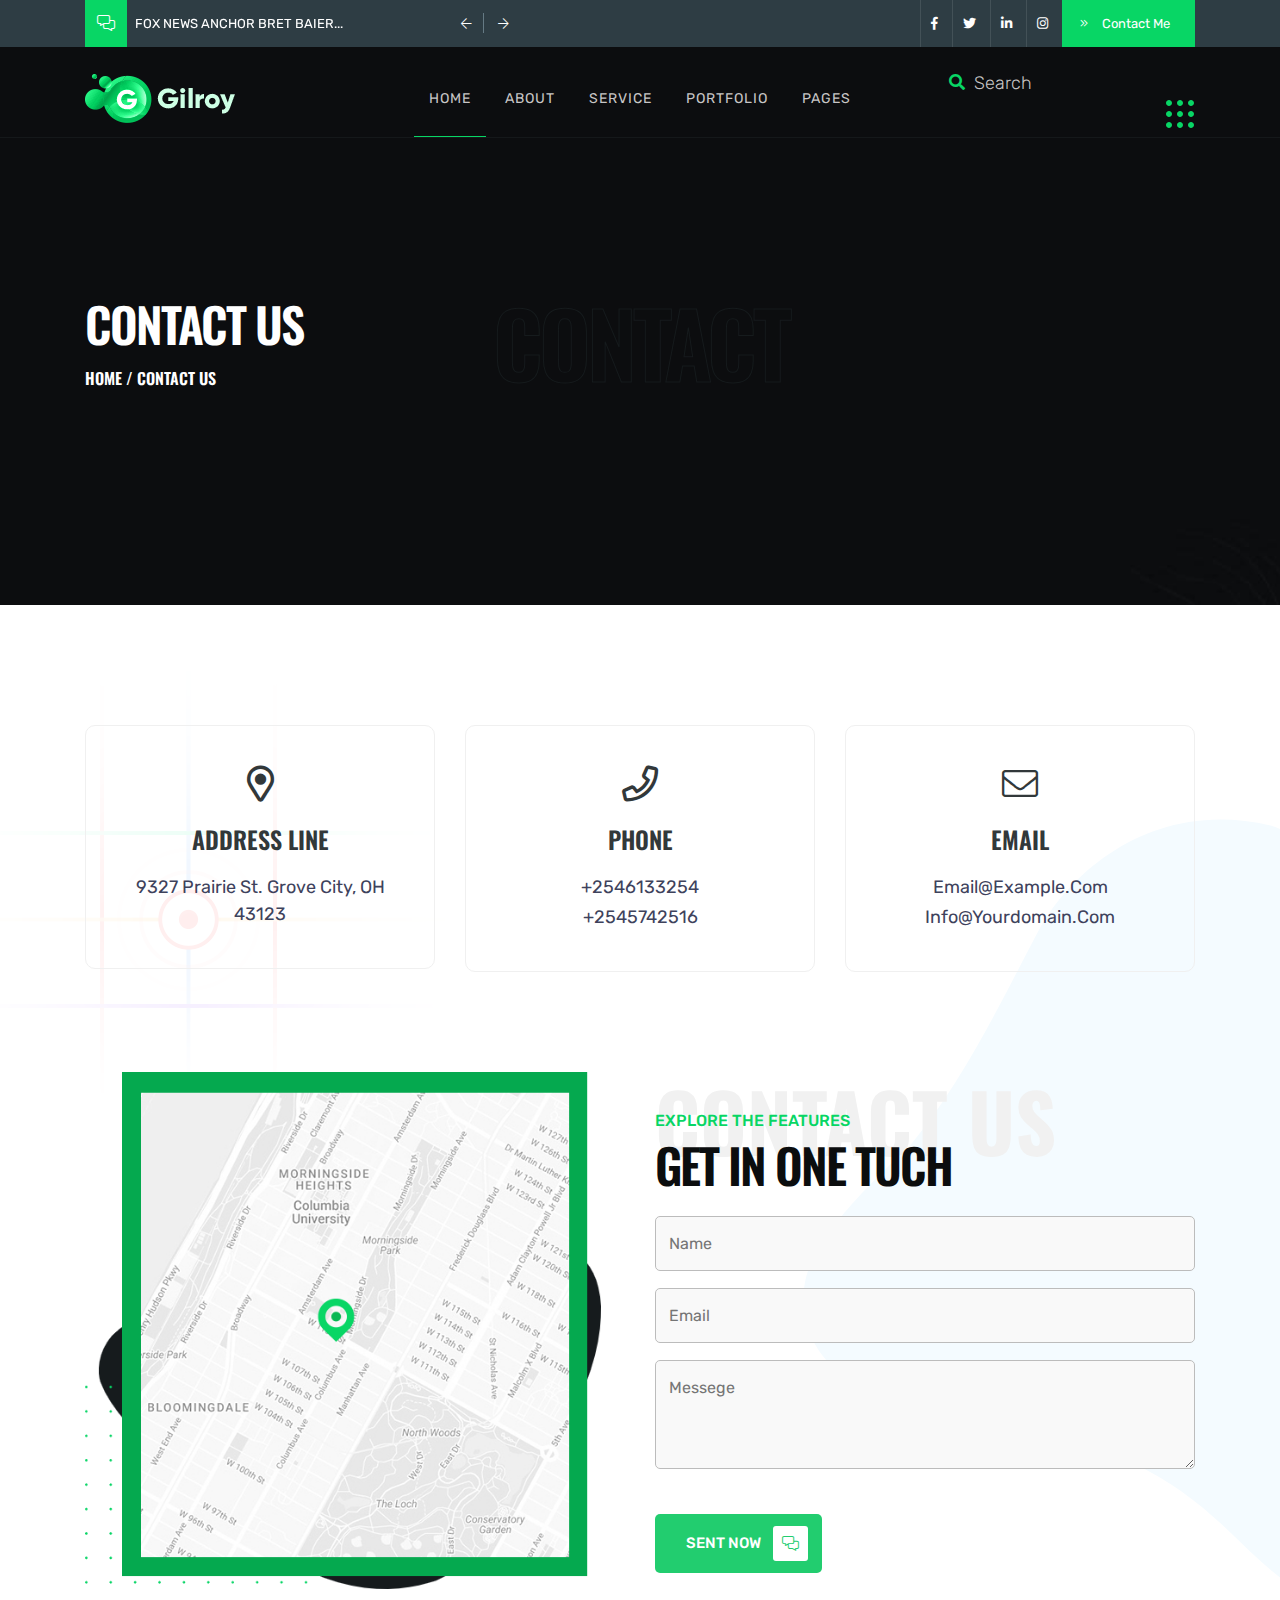
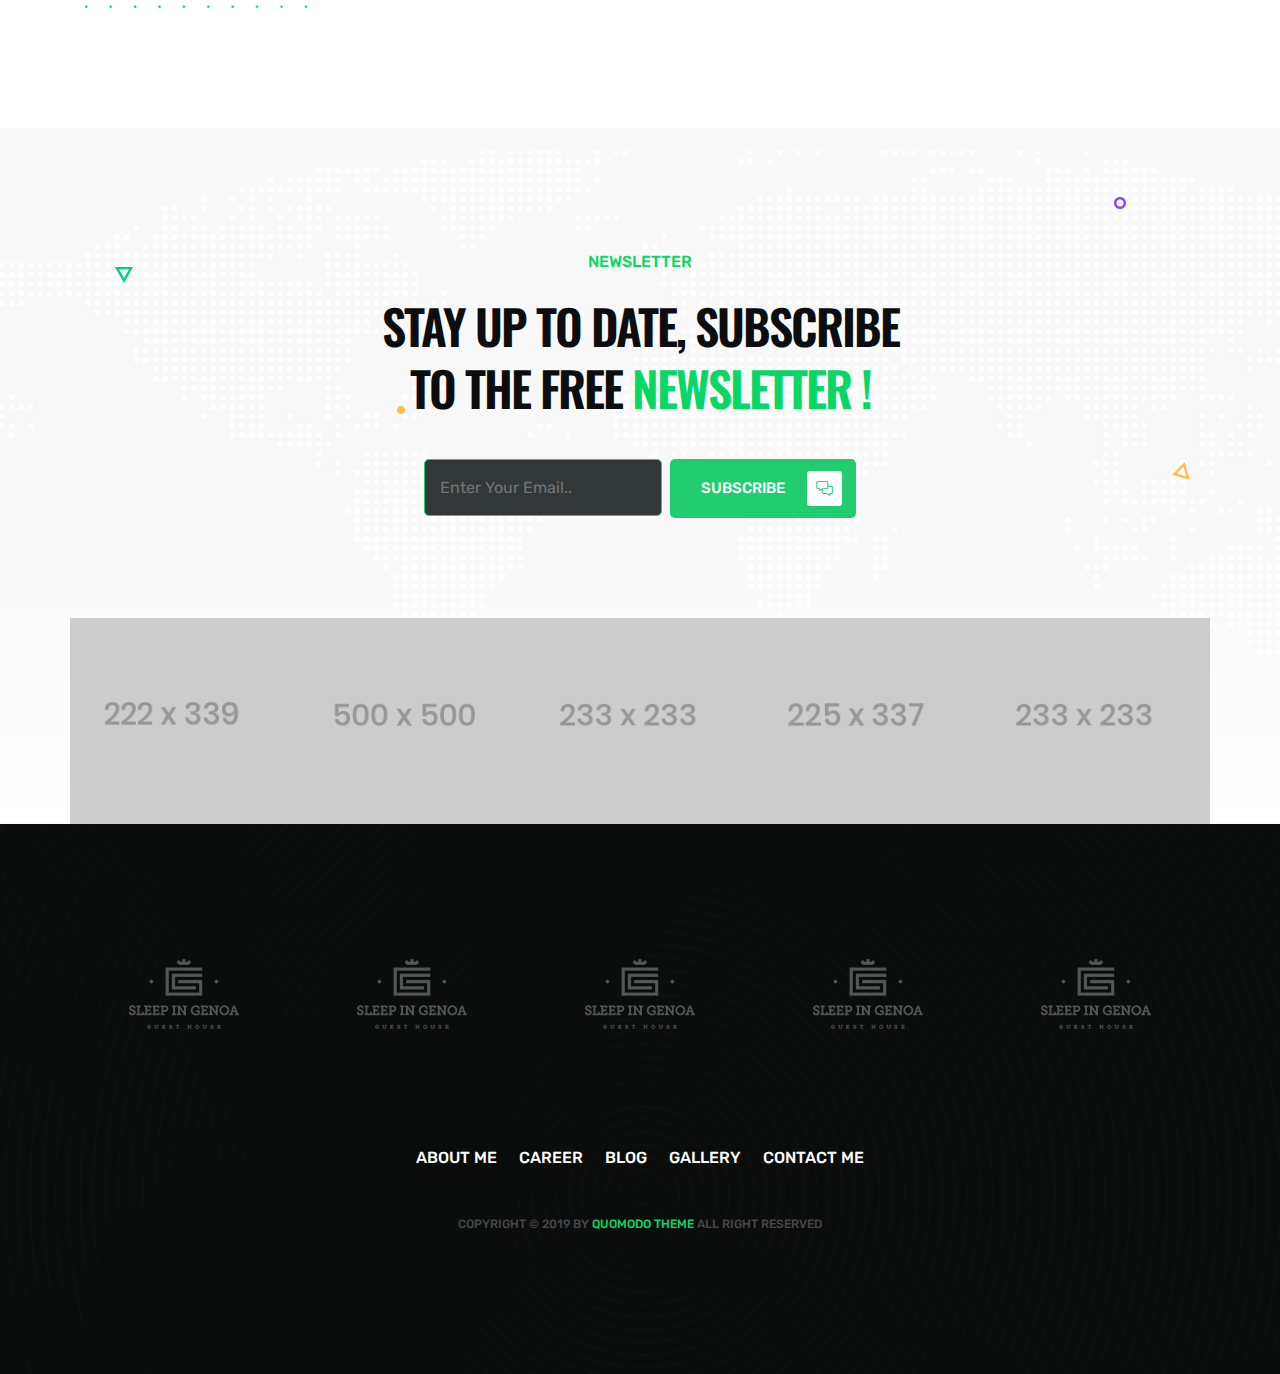
<file: Kavishan-Portfolio/contact.html>
<!DOCTYPE html>
<html lang="en">
<!--HTML START-->

<head>
    <!--HEAD START-->
    <title>Contact Us</title>
    <!--::::: support meta :::::::-->
    <meta charset="utf-8">
    <meta name="viewport" content="width=device-width, initial-scale=1">

    <!--::::: ALL CSS CALLING :::::::-->
    <link rel="stylesheet" href="assets/css/plugins/animate.min.css">
    <link rel="stylesheet" href="assets/css/plugins/bootstrap.min.css">
    <link rel="stylesheet" href="assets/css/plugins/fontawesome.css">
    <link rel="stylesheet" href="assets/css/plugins/modal-video.min.css">
    <link rel="stylesheet" href="assets/css/plugins/stellarnav.css">
    <link rel="stylesheet" href="assets/css/plugins/owl.carousel.css">
    <link rel="stylesheet" href="assets/css/typography.css">
    <link rel="stylesheet" href="assets/css/theme.css">
    <link rel="stylesheet" href="assets/css/inner.css">
    <link rel="stylesheet" href="assets/css/button.css">
    <link rel="stylesheet" href="assets/css/responsive.css">

</head><!--HEADE END-->

<body><!--BODY START-->

    <!--PLACEHOLDER AREA START-->
    <div class="preloader">
        <div class="lds-dual-ring"></div>
    </div>
    <!--PLACEHOLDER AREA END-->

    <div class="site site-white"> <!--::::: SITE AREA START :::::::-->

         <!--::::: BANNER AREA START :::::::-->
        <div class="header-banner-area">
            <div class="container">
                <div class="row">
                    <div class=" col-md-5 align-self-center">
                        <div class="banner-comments">
                            <div class="banner-icon">
                                <i class="fal fa-comments-alt"></i>
                            </div>
                            <div class="banner-carousel owl-carousel">
                                <div class="banner-single-carousel">
                                    <p>Fox News Anchor Bret Baier...</p>
                                </div>
                                <div class="banner-single-carousel">
                                    <p>Elementor Is Great WordPress...</p>
                                </div>
                            </div>
                        </div>
                    </div>
                    <div class="col-md-7 text-right align-self-center">
                        <div class="banner-social-wrap">
                            <div class="banner-social">
                                <ul>
                                    <li><a href="#"><i class="fab fa-facebook-f"></i></a></li>
                                    <li><a href="#"><i class="fab fa-twitter"></i></a></li>
                                    <li><a href="#"><i class="fab fa-linkedin-in"></i></a></li>
                                    <li><a href="#"><i class="fab fa-instagram"></i></a></li>
                                </ul>
                            </div>
                            <div class="banner-contact">
                                <a href="#" class="contact-btn"><i class="fal fa-angle-double-right"></i> Contact Me</a>
                            </div>
                        </div>
                    </div>
                </div>
            </div>
        </div>
        <!--::::: BANNER AREA END :::::::-->

        <!--::::: HEADER AREA START :::::::-->
            <div class="header-area header-main" id="header">
                <!--scroll to up btn-->
                <a href="#home" class="up-btn"><i class="fal fa-angle-up"></i></a>
                <div class="container">
                    <div class="row">
                        <div class="col-6 col-lg-3 align-self-center">
                            <a href="index.php" class="logo"><img src="assets/img/logo/logo.svg" alt=""></a>
                        </div>
                        <div class="col-6 text-center align-self-center">
                            <div class="main-menu">
                                <div class="stellarnav">
                                    <ul class="navbarmneuclass">
                                        <li class="current"><a href="#home">Home</a>
                                            <ul>
                                                <li><a href="index.php">Home Page 1</a></li>
                                                <li><a href="index1.html">Home Page 2</a></li>
                                            </ul>
                                        </li>
                                        <li><a href="#about">About</a></li>
                                        <li><a href="#service">Service</a></li>
                                        <li><a href="#portfolio">Portfolio</a></li>
                                        <li><a href="#">Pages</a>
                                            <ul>
                                                <li><a href="about.html">About</a></li>
                                                <li><a href="portfolio.html">Portfolio</a></li>
                                                <li><a href="single-portfolio.html">Portfolio Details</a></li>
                                                <li><a href="blog.html">Blog</a></li>
                                                <li><a href="single-blog.html">Single Blog</a></li>
                                                <li><a href="contact.html">Contact Us</a></li>
                                            </ul>
                                        </li>
                                    </ul>
                                </div>
                            </div>
                        </div>
                        <div class="d-none d-lg-block col-lg-3 align-self-center text-right">
                            <div class="search-area">
                                <div class="search-box">
                                    <form action="#">
                                        <input type="search" placeholder="Search">
                                    </form>
                                    <div class="search-btn">
                                        <a href="#"><i class="fas fa-search"></i></a>
                                    </div>
                                </div>
                                <div class="grid-menu" id="grid-side">
                                    <img src="assets/img/icon/hamburger.svg" alt="">
                                </div>
                            </div>
                        </div>
                    </div>
                </div>
                <div class="slide-widgest-wrap" id="slide-widgest">
                    <div class="side-widgest" id="side-content">
                        <div class="side-close" id="close-btn">
                        <i class="fal fa-times"></i>
                    </div>
                        <div class="logo">
                            <a href="#"><img src="assets/img/logo/logo.svg" alt=""></a>
                        </div>
                        <div class="side-content">
                            <p>Lorem ipsum dolor sit amet, consectetur adipisicing elit. Sint ratione reprehenderit, error qui enim sit ex provident iure, dolor, nulla eaque delectus, repudiandae commodi. Velit assumenda odit quisquam at, error suscipit unde, necessitatibus ipsum ratione excepturi ducimus labore, totam dolorem.</p>
                        </div>
                        <div class="side-social">
                            <ul>
                                <li><a href="#"><i class="fab fa-facebook-f"></i></a></li>
                                <li><a href="#"><i class="fab fa-twitter"></i></a></li>
                                <li><a href="#"><i class="fab fa-linkedin-in"></i></a></li>
                                <li><a href="#"><i class="fab fa-instagram"></i></a></li>
                            </ul>
                        </div>
                    </div>
                </div>
            </div>
            <!--::::: HEADER AREA END :::::::-->
        <!--:::::WELCOME ATRA START :::::::-->
        <div class="welcome-area-wrap" style="background: url(assets/img/bg/inner-header-bg.jpg);background-size: cover;background-position: center;" id="home">

            <!--::::: WELCOME CAROUSEL START :::::::-->
                <div class="welcome-area inner">
                    <div class="container">
                        <div class="row">
                            <div class="col-lg-4">
                                <div class="inner-wlc">
                                    <h2>Contact Us</h2>
                                    <h3><a href="index.php">home</a>&nbsp;/&nbsp;Contact Us</h3>
                                </div>
                            </div>
                            <div class="col-lg-4 text-center">
                                <div class="inner-filltext">
                                    <h1>Contact</h1>
                                </div>
                            </div>
                        </div>
                    </div>
                </div>
            <!--::::: WELCOME CAROUSEL END:::::::-->
        </div>
        <!--:::::WELCOME AREA END :::::::-->


        <!--:::::CONTACT AREA START :::::::-->
        <div class="contact-page-area inner-bg-shpes section-padding">
            <div class="container">
                <div class="row justify-content-center">
                    <div class="col-lg-4 text-center">
                        <div class="contact__card">
                            <div class="contact__card__icon">
                                <i class="far fa-map-marker-alt"></i>
                            </div>
                            <h4>Address Line</h4>
                            <ul>
                                <li><a href="#">9327 Prairie St. Grove City, OH 43123</a></li>
                            </ul>
                        </div>
                    </div>
                    <div class="col-lg-4 text-center">
                        <div class="contact__card">
                            <div class="contact__card__icon">
                                <i class="far fa-phone"></i>
                            </div>
                            <h4>Phone</h4>
                            <ul>
                                <li><a href="phoneto:+2546133254">+2546133254</a></li>
                                <li><a href="phoneto:+2545742516">+2545742516</a></li>
                                
                            </ul>
                        </div>
                    </div>
                    <div class="col-lg-4 text-center">
                        <div class="contact__card">
                            <div class="contact__card__icon">
                                <i class="fal fa-envelope"></i>
                            </div>
                            <h4>Email</h4>
                            <ul>
                                <li><a href="mailto:email@example.com">email@example.com</a></li>
                                <li><a href="mailto:einfo@yourdomain.com">info@yourdomain.com</a></li>
                            </ul>
                        </div>
                    </div>
                </div>
                <div class="space-100"></div>
                <div class="row">
                    <div class="col-lg-6 align-self-center">
                        <div class="map mr-lg-4">
                            <img src="assets/img/contact/contact-map.png" alt="">
                        </div>
                    </div>
                    <div class="col-lg-6 align-self-center">
                        <div class="primery-heading">
                            <strong class="filltext">Contact Us</strong>
                            <small>EXPLORE THE FEATURES</small>
                            <h2>Get In one tuch</h2>
                        </div>
                        <div class="space-20"></div>
                        <div class="contact-form">
                            <form action="#">
                                <input type="text" placeholder="Name">
                                <input type="email" placeholder="Email">
                                <textarea name="messege" id="messege" cols="30" rows="3" placeholder="Messege"></textarea>
                            </form>
                            <div class="space-20"></div>
                            <a href="#" class="subscribe-btn">sent now <i class="fal fa-comments-alt"></i></a>
                        </div>
                    </div>
                </div>
            </div>
            <img src="assets/img/bg/service-bg.svg" alt="" class="inner-shape1">
            <img src="assets/img/bg/inner-bg1.svg" alt="" class="inner-shape2">
        </div>
        <!--:::::CONTACT AREA END :::::::-->

        <!--:::::CALL TO ACTION AREA START :::::::-->
        <div class="cta-area padding-top cta-primery" style="background-image: url(assets/img/bg/world-map.svg);background-position: center;background-size: cover;background-repeat: no-repeat;" id="contact">
            <div class="container">
                <div class="row">
                    <div class="col-lg-6 m-auto text-center">
                     <div class="primery-heading cta-heading">
                        <small>Newsletter</small>
                        <div class="space-20"></div>
                        <h2>Stay up to date, subscribe to the free <span>newsletter !</span></h2>
                    </div>
                    <div class="space-40"></div>
                    <div class="cta-form">
                        <form action="#">
                            <input type="email" placeholder="Enter Your Email..">
                            <a href="#" class="subscribe-btn">subscribe <i class="fal fa-comments-alt"></i></a>
                        </form>
                    </div>
                    </div>
                </div>
            </div>
            <div class="space-100"></div>

            <!--:::::SOCIAL AREA START :::::::-->
            <div class="social-area">
                <div class="container">
                    <div class="row">
                        <div class="col-lg">
                            <div class="single-social">
                                <div class="sinlge-social-hover" style="background: url(assets/img/social/social4.png);background-position: center;-webkit-background-size: cover;
                                background-size: cover;">
                                    <a href="">
                                        <span class="single-social-icon">
                                           <i class="fab fa-linkedin-in"></i>
                                        </span>
                                        <p class="single-soicial-text">
                                             join our 
                                            instagram 
                                            community!
                                        </p>
                                    </a>
                                </div>
                            </div>
                        </div>
                        <div class="col-lg">
                            <div class="single-social">
                                <div class="sinlge-social-hover" style="background: url(assets/img/social/social1.png);background-position: center;-webkit-background-size: cover;
                                background-size: cover;">
                                    <a href="">
                                        <span class="single-social-icon">
                                            <i class="fab fa-facebook-f"></i>
                                        </span>
                                        <p class="single-soicial-text">
                                             join our 
                                            instagram 
                                            community!
                                        </p>
                                    </a>
                                </div>
                            </div>
                        </div>
                        <div class="col-lg">
                            <div class="single-social">
                                <div class="sinlge-social-hover" style="background: url(assets/img/social/social2.png);background-position: center;-webkit-background-size: cover;
                                background-size: cover;">
                                    <a href="">
                                        <span class="single-social-icon">
                                           <i class="fas fa-basketball-ball"></i>
                                        </span>
                                        <p class="single-soicial-text">
                                             join our 
                                            instagram 
                                            community!
                                        </p>
                                    </a>
                                </div>
                            </div>
                        </div>
                        <div class="col-lg">
                            <div class="single-social">
                                <div class="sinlge-social-hover" style="background: url(assets/img/social/social3.png);background-position: center;-webkit-background-size: cover;
                                background-size: cover;">
                                    <a href="">
                                        <span class="single-social-icon">
                                            <i class="fab fa-twitter"></i>
                                        </span>
                                        <p class="single-soicial-text">
                                             join our 
                                            instagram 
                                            community!
                                        </p>
                                    </a>
                                </div>
                            </div>
                        </div>
                        <div class="col-lg">
                            <div class="single-social">
                                <div class="sinlge-social-hover" style="background: url(assets/img/social/social2.png);background-position: center;-webkit-background-size: cover;
                                background-size: cover;">
                                    <a href="">
                                        <span class="single-social-icon">
                                            <i class="fab fa-instagram"></i>
                                        </span>
                                        <p class="single-soicial-text">
                                             join our 
                                            instagram 
                                            community!
                                        </p>
                                    </a>
                                </div>
                            </div>
                        </div>
                    </div>
                </div>
            </div>
            <!--:::::SOCIAL AREA END :::::::-->
            <img src="assets/img/icon/cta1.png" alt="" class="cta-shape cta-shap1">
            <img src="assets/img/icon/cta2.png" alt="" class="cta-shape cta-shap2">
            <img src="assets/img/icon/cta3.png" alt="" class="cta-shape cta-shap3">
            <img src="assets/img/icon/cta4.png" alt="" class="cta-shape cta-shap4">
            <img src="assets/img/icon/cta5.png" alt="" class="cta-shape cta-shap5">
        </div>
        <!--:::::CALL TO ACTION AREA END :::::::-->


        <!--:::::FOOTER AREA START :::::::-->
        <div class="footer-area section-padding" style="background-image: url(assets/img/bg/footer-bg.png);background-size: cover;background-position: center;background-repeat: no-repeat;">
             <!--:::::LOGO AREA START :::::::-->
        <div class="logo-carousel">
            <div class="container">
                <div class="row">
                    <div class="logos owl-carousel">
                        <div class="single-logo-table">
                            <div class="single-logo-table-cell">
                               <img src="assets/img/logo/1.svg" alt="">
                            </div>
                        </div>
                        <div class="single-logo-table">
                            <div class="single-logo-table-cell">
                                <img src="assets/img/logo/1.svg" alt="">
                            </div>
                        </div>
                        <div class="single-logo-table">
                            <div class="single-logo-table-cell">
                                <img src="assets/img/logo/1.svg" alt="">
                            </div>
                        </div>
                        <div class="single-logo-table">
                            <div class="single-logo-table-cell">
                                <img src="assets/img/logo/1.svg" alt="">
                            </div>
                        </div>
                        <div class="single-logo-table">
                            <div class="single-logo-table-cell">
                                <img src="assets/img/logo/1.svg" alt="">
                            </div>
                        </div>
                        <div class="single-logo-table">
                            <div class="single-logo-table-cell">
                                <img src="assets/img/logo/1.svg" alt="">
                            </div>
                        </div>
                    </div>
                </div>
            </div>
        </div>
        <div class="space-100"></div>
        <!--:::::LOGO AREA END :::::::-->
            <div class="container">
                <div class="row">
                    <div class="col-lg-6 m-auto text-center">
                        <div class="footer-menu">
                            <ul>
                                <li><a href="#">about me</a></li>
                                <li><a href="#">career</a></li>
                                <li><a href="#">blog</a></li>
                                <li><a href="#">gallery</a></li>
                                <li><a href="#">contact me</a></li>
                            </ul>
                        </div>
                        <div class="space-40"></div>
                        <div class="copyright">
                            <p>Copyright © 2019 by <span> Quomodo Theme</span> all right reserved</p>
                        </div>
                    </div>
                </div>
            </div>
        </div>
        <!--:::::FOOTER AREA END :::::::-->            
    </div> <!--:::::SITE AREA END :::::::-->



    <!--:::::ALL JS FILES :::::::-->
    <script src="assets/js/plugins/jQuery.2.1.0.min.js"></script>
    <script src="assets/js/plugins/bootstrap.min.js"></script>
    <script src="assets/js/plugins/jquery.nav.js"></script>
    <script src="assets/js/plugins/jquery.waypoints.min.js"></script>
    <script src="assets/js/plugins/jquery-modal-video.min.js"></script>
    <script src="assets/js/plugins/stellarnav.js"></script>
    <script src="assets/js/plugins/popper.min.js"></script>
    <script src="assets/js/plugins/owl.carousel.js"></script>
    <script src="assets/js/plugins/wow.min.js"></script>
    <script src="assets/js/plugins/appear.js"></script>
    <script src="assets/js/plugins/easypiechart.min.js"></script>
    <script src="assets/js/plugins/animatenumber.min.js"></script>
    <script src="assets/js/plugins/bars.js"></script>
    <script src="assets/js/plugins/circle-progress.js"></script>
    <script src="assets/js/plugins/jquery.hoverdir.js"></script>
    <script src="assets/js/plugins/isotop.v3.0.4.min.js"></script>
    <script src="assets/js/main.js"></script>

</body><!--BODY END-->
</html><!--HTML END-->
</file>
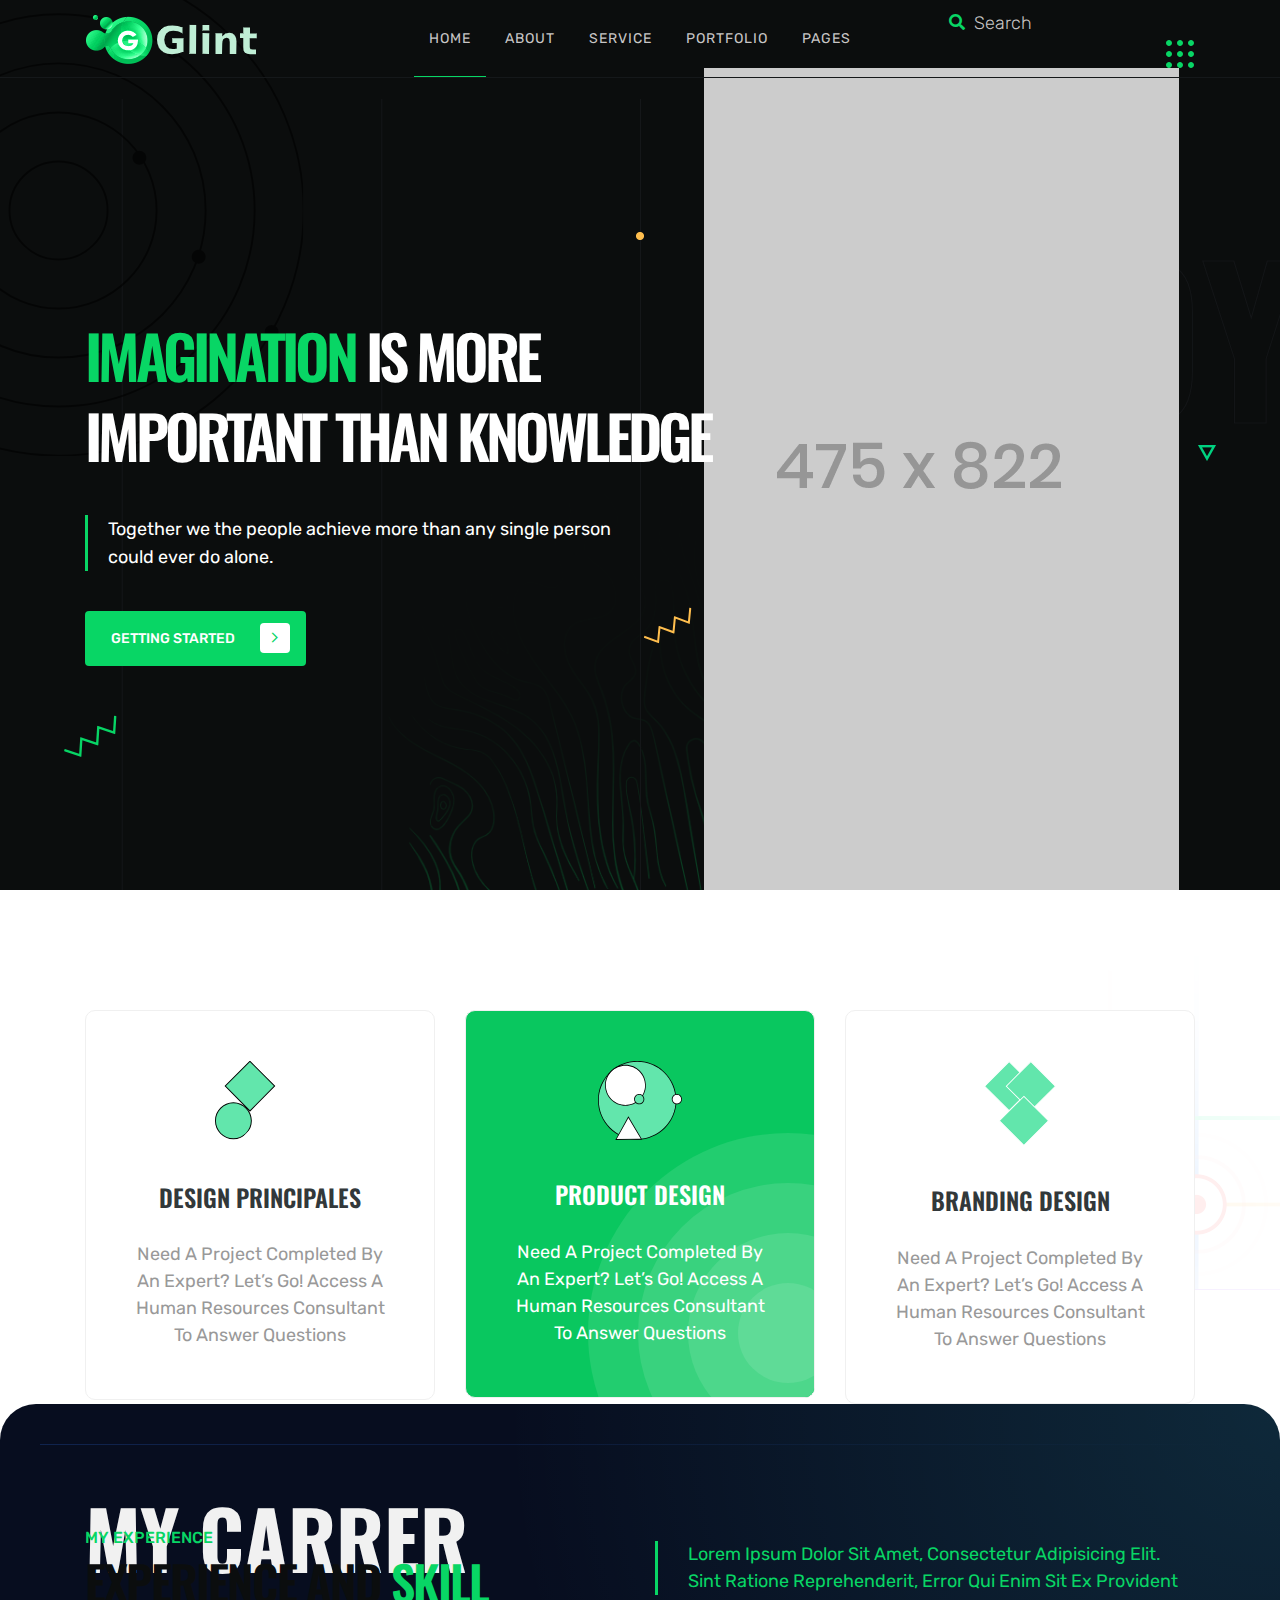
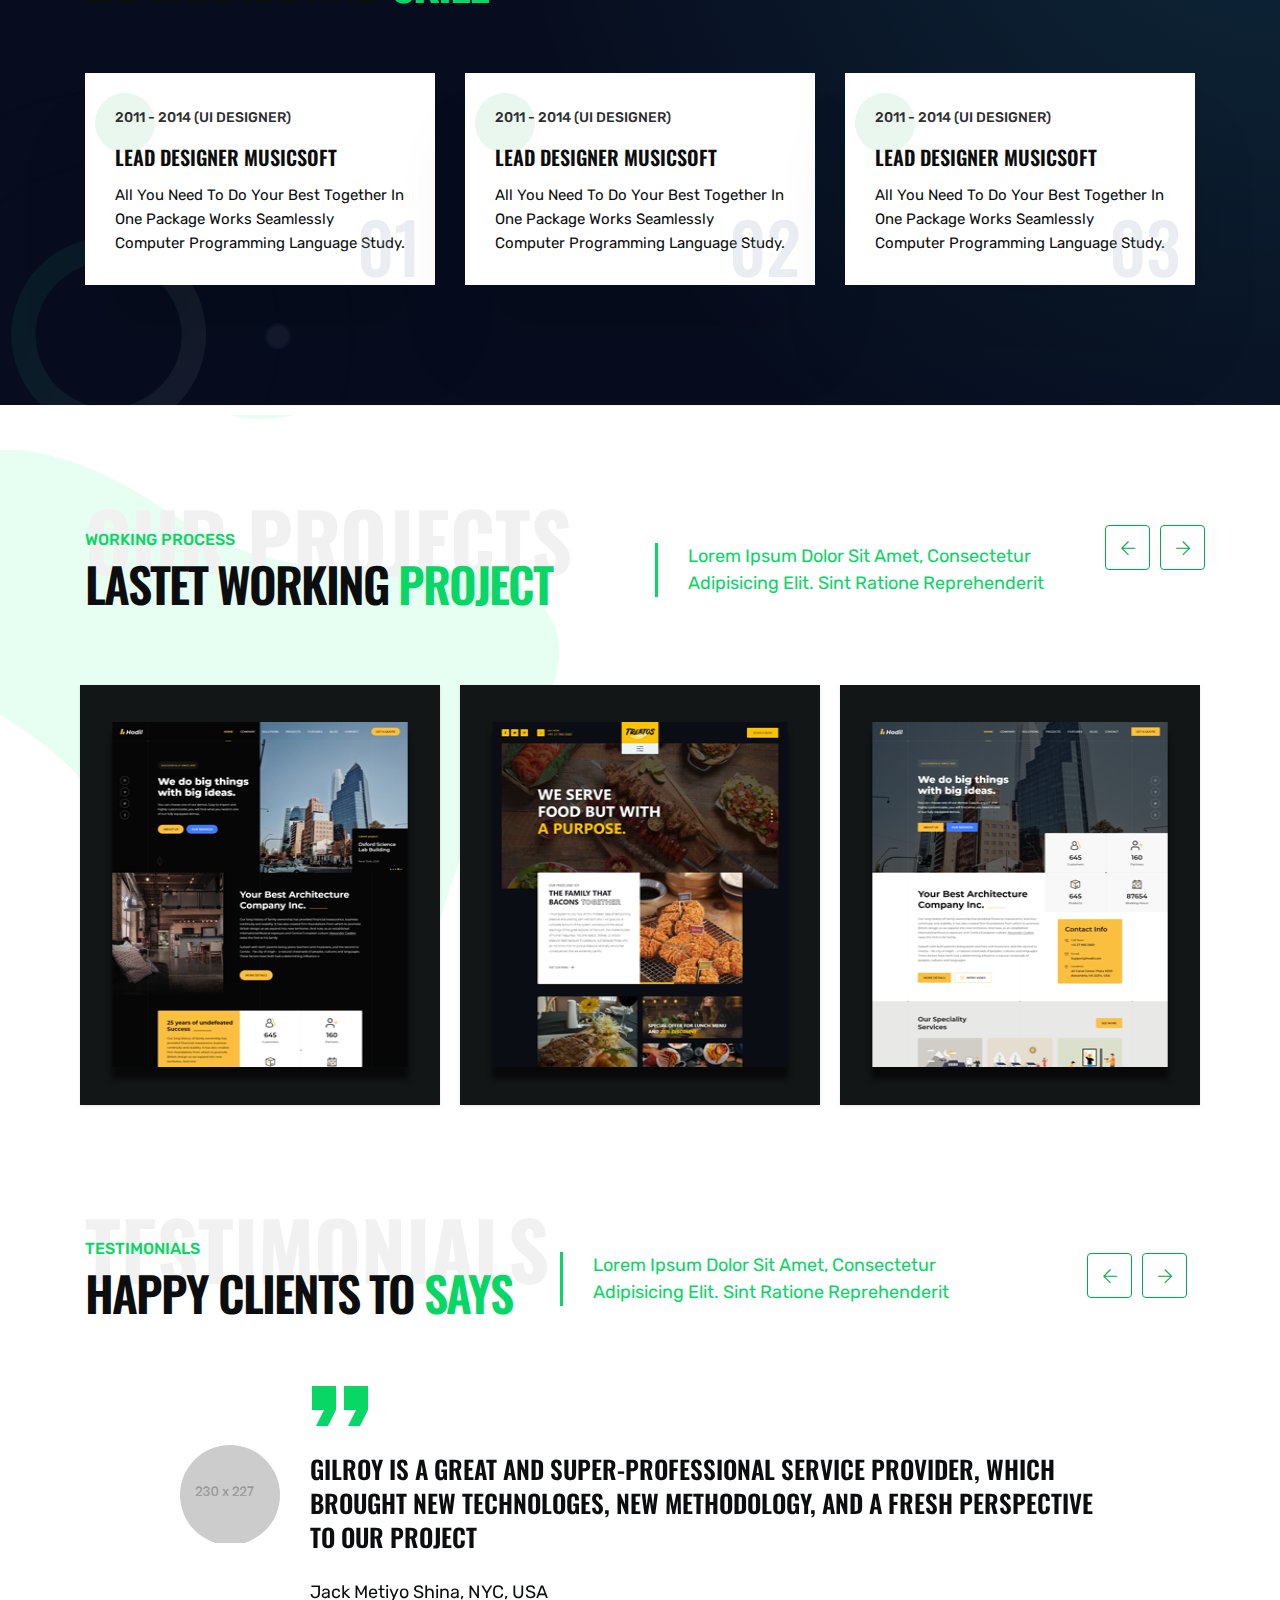
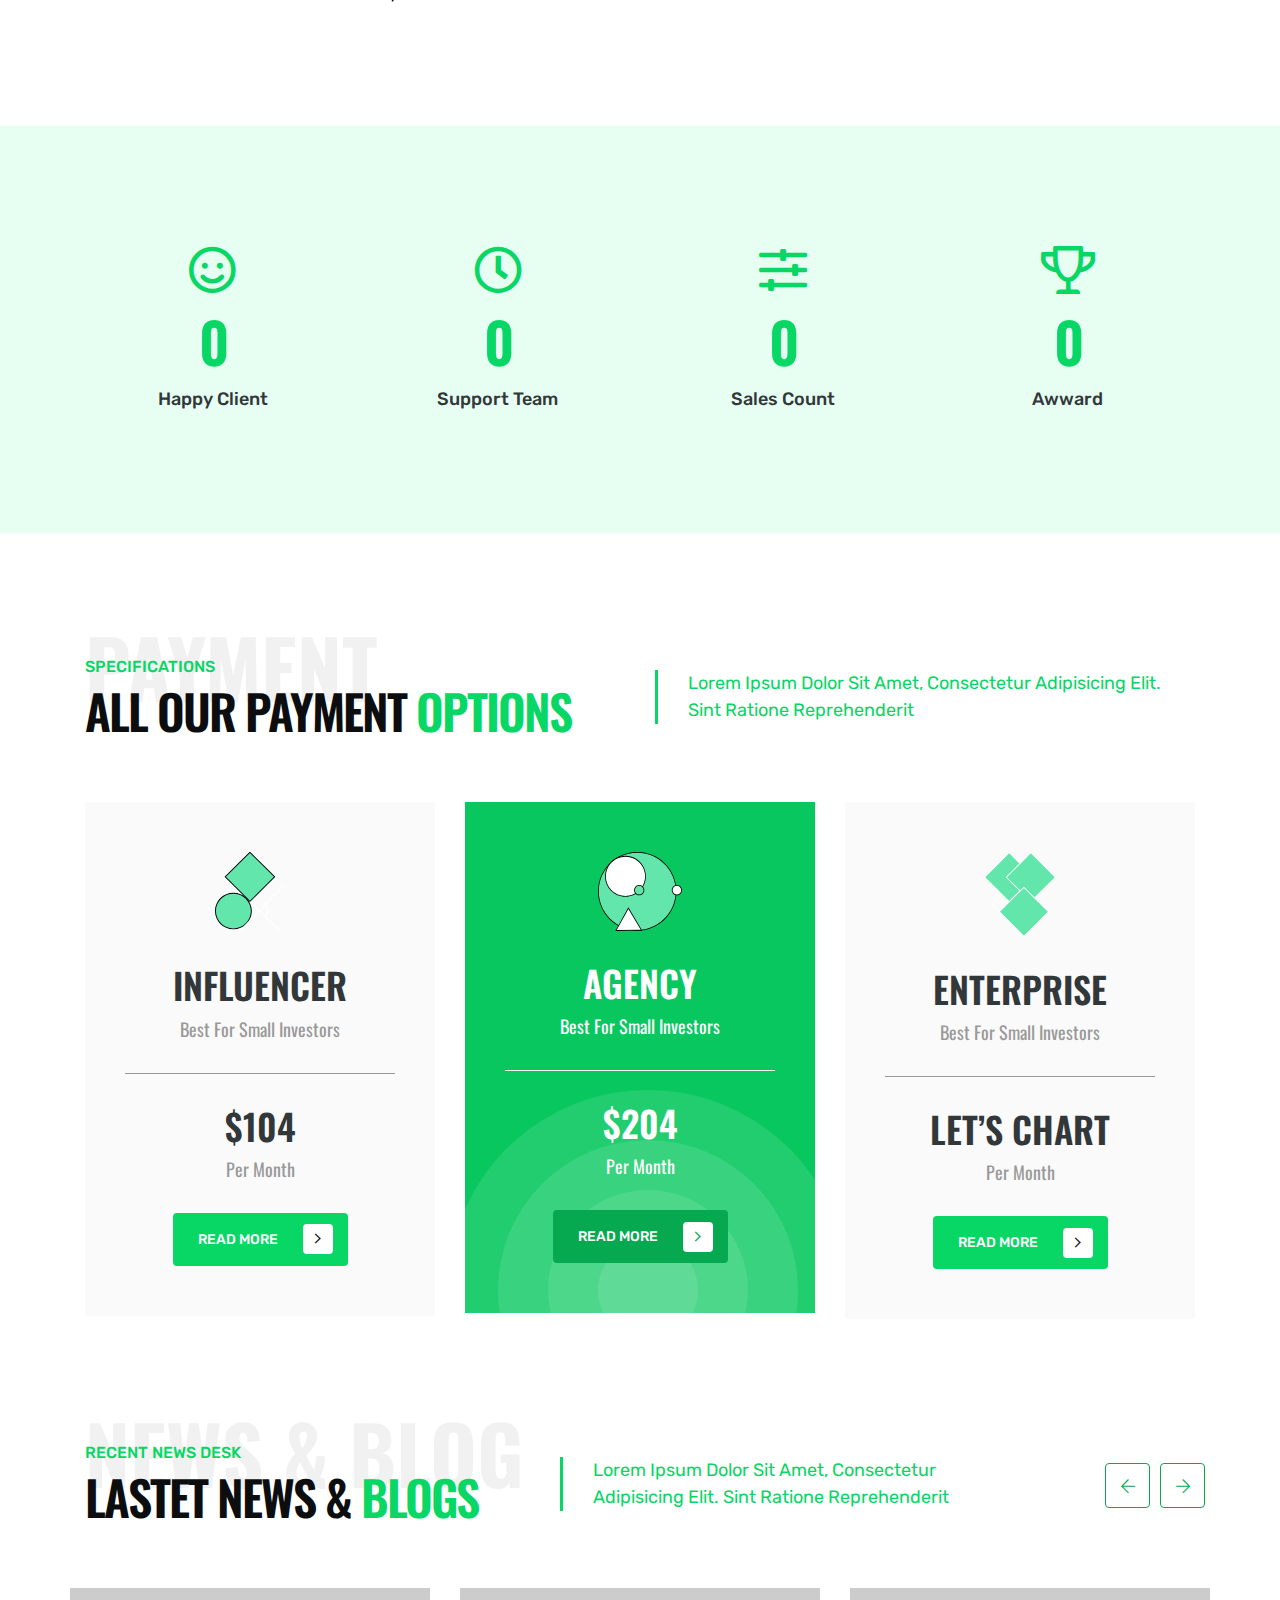
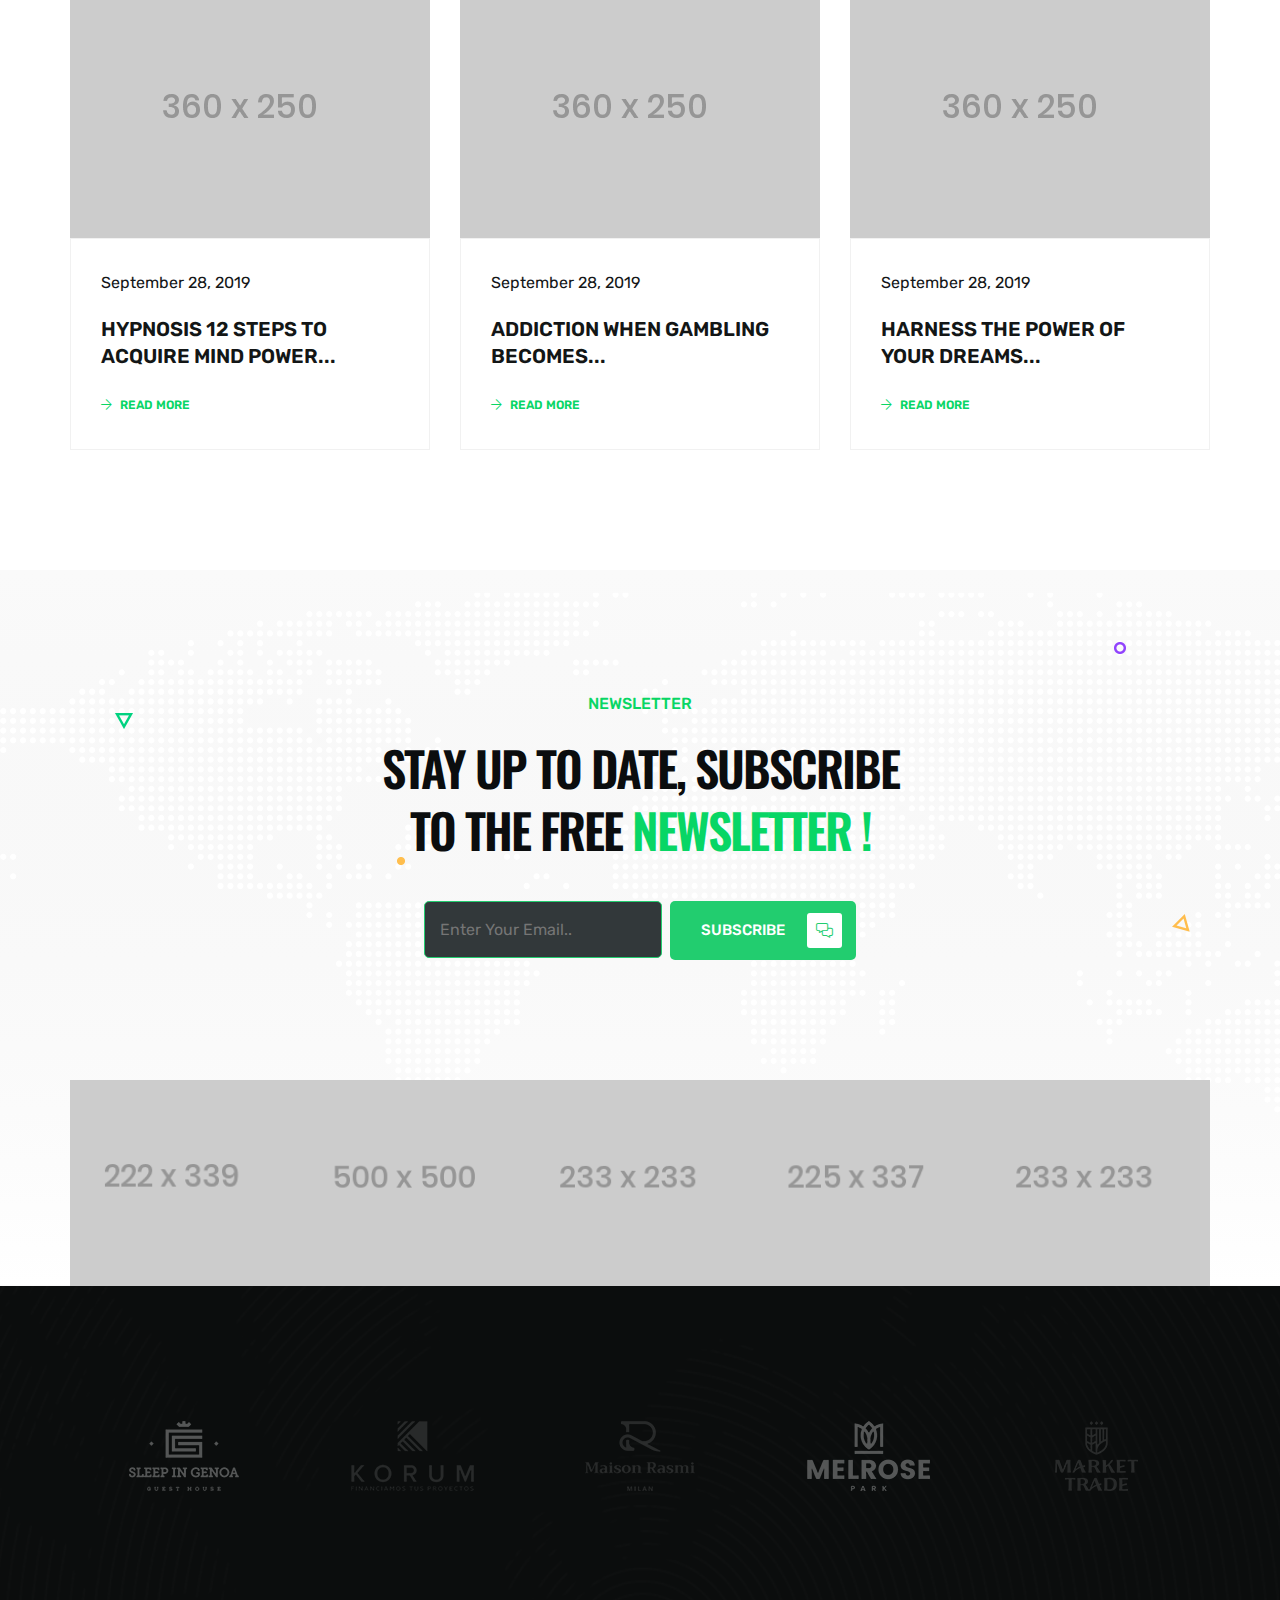
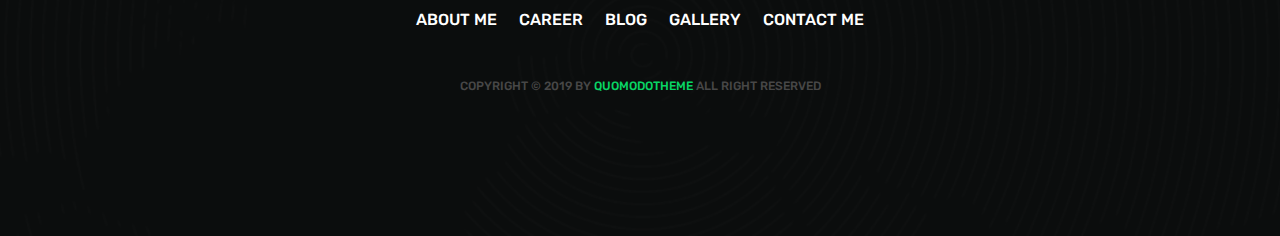
<file: Kavishan-Portfolio/index1.html>
<!DOCTYPE html>
<html lang="en">
<!--HTML START-->

<head>
    <!--HEAD START-->
    <title>Gilroy</title>
    <!--::::: support meta :::::::-->
    <meta charset="utf-8">
    <meta name="viewport" content="width=device-width, initial-scale=1">
    <!--:::::icon Calling:::::::-->
    <link rel="icon" href="">

       <!--::::: ALL CSS CALLING :::::::-->
    <link rel="stylesheet" href="assets/css/plugins/animate.min.css">
    <link rel="stylesheet" href="assets/css/plugins/bootstrap.min.css">
    <link rel="stylesheet" href="assets/css/plugins/fontawesome.css">
    <link rel="stylesheet" href="assets/css/plugins/modal-video.min.css">
    <link rel="stylesheet" href="assets/css/plugins/stellarnav.css">
    <link rel="stylesheet" href="assets/css/plugins/owl.carousel.css">
    <link rel="stylesheet" href="assets/css/typography.css">
    <link rel="stylesheet" href="assets/css/theme.css">
    <link rel="stylesheet" href="assets/css/button.css">
    <link rel="stylesheet" href="assets/css/inner.css">
    <link rel="stylesheet" href="assets/css/responsive.css">

</head>
<!--HEADE END-->

<body>
    <!--BODY START-->

    <!--PLACEHOLDER AREA START-->
    <div class="preloader">
        <div class="lds-dual-ring"></div>
    </div>
    <!--PLACEHOLDER AREA END-->

    <div class="site site-white"> <!--::::: SITE AREA START :::::::-->
        <!--::::: HEADER AREA START :::::::-->
            <div class="header-area" id="header">
                <!--scroll to up btn-->
                <a href="#home" class="up-btn"><i class="fal fa-angle-up"></i></a>
                <div class="container">
                    <div class="row">
                        <div class="col-6 col-lg-3 align-self-center">
                            <a href="index.php" class="logo"><img src="assets/img/logo/logo.png" alt=""></a>
                        </div>
                        <div class="col-6 text-center align-self-center">
                            <div class="main-menu">
                                <div class="stellarnav">
                                    <ul class="navbarmneuclass">
                                        <li class="current"><a href="#">Home</a>
                                            <ul>
                                                <li><a href="index.php">Home Page 1</a></li>
                                                <li><a href="index1.html">Home Page 2</a></li>
                                            </ul>
                                        </li>
                                        <li><a href="#about">About</a></li>
                                        <li><a href="#service">Service</a></li>
                                        <li><a href="#portfolio">Portfolio</a></li>
                                        <li><a href="#">Pages</a>
                                            <ul>
                                                <li><a href="about.html">About</a></li>
                                                <li><a href="portfolio.html">Portfolio</a></li>
                                                <li><a href="single-portfolio.html">Portfolio Details</a></li>
                                                <li><a href="blog.html">Blog</a></li>
                                                <li><a href="single-blog.html">Single Blog</a></li>
                                                <li><a href="contact.html">Contact Us</a></li>
                                            </ul>
                                        </li>
                                    </ul>
                                </div>
                            </div>
                        </div>
                        <div class="d-none d-lg-block col-lg-3 align-self-center text-right">
                            <div class="search-area">
                                <div class="search-box">
                                    <form action="">
                                        <input type="search" placeholder="Search">
                                    </form>
                                    <div class="search-btn">
                                        <a href="#"><i class="fas fa-search"></i></a>
                                    </div>
                                </div>
                                <div class="grid-menu" id="grid-side">
                                    <img src="assets/img/icon/hamburger.svg" alt="">
                                </div>
                            </div>
                        </div>
                    </div>
                </div>
                <div class="slide-widgest-wrap" id="slide-widgest">
                    <div class="side-widgest" id="side-content">
                        <div class="side-close" id="close-btn">
                        <i class="fal fa-times"></i>
                    </div>
                        <div class="logo">
                            <a href="#"><img src="assets/img/logo/logo.svg" alt=""></a>
                        </div>
                        <div class="side-content">
                            <p>Lorem ipsum dolor sit amet, consectetur adipisicing elit. Sint ratione reprehenderit, error qui enim sit ex provident iure, dolor, nulla eaque delectus, repudiandae commodi. Velit assumenda odit quisquam at, error suscipit unde, necessitatibus ipsum ratione excepturi ducimus labore, totam dolorem.</p>
                        </div>
                        <div class="side-social">
                            <ul>
                                <li><a href="#"><i class="fab fa-facebook-f"></i></a></li>
                                <li><a href="#"><i class="fab fa-twitter"></i></a></li>
                                <li><a href="#"><i class="fab fa-linkedin-in"></i></a></li>
                                <li><a href="#"><i class="fab fa-instagram"></i></a></li>
                            </ul>
                        </div>
                    </div>
                </div>
            </div>
            <!--::::: HEADER AREA END :::::::-->

        <!--:::::WELCOME ATRA START :::::::-->
        <div class="welcome-area-wrap welcome__wrap2">
            <!--::::: WELCOME CAROUSEL START :::::::-->
            <div class="welcome-area" id="home">
                <div class="single-welcome-area">
                    <div class="container">
                        <div class="row">
                            <div class="col-lg-7">
                                <div class="wlc-title white">
                                    <h1 class="fadeInDown animated"><span>imagination</span> is more important
                                    than knowledge</h1>
                                    <p class="fadeInDown animated">Together we the people achieve more than any single person <br>could ever do alone. </p>
                                    
                                    <a href="#" class="cbtn cbnt1 fadeInDown animated">Getting Started <i class="fal fa-angle-right"></i></a>
                                </div>
                            </div>
                        </div>
                    </div>
                    <div class="wlc-author-1">
                        <img src="assets/img/author/author3.png" alt="">
                        <h1 class="wlc-filltext">gilroy</h1>
                    </div>
                </div>

            </div>
            <!--::::: WELCOME CAROUSEL END:::::::-->
            <div class="memphis-wrap">
                <div class="memphics">
                    <img src="assets/img/icon/cta1.png" alt="" class="memphis memphis1">
                    <img src="assets/img/bg/circle_shape.svg" alt="" class="memphis memphis2">
                    <img src="assets/img/icon/cta2.png" alt="" class="memphis memphis3">
                    <img src="assets/img/icon/cta3.png" alt="" class="memphis memphis4">
                    <img src="assets/img/icon/cta6.svg" alt="" class="memphis memphis5">
                    <img src="assets/img/icon/cta5.png" alt="" class="memphis memphis6">
                    <img src="assets/img/icon/cta7.svg" alt="" class="memphis memphis7">
                </div>
            </div>
        </div>
        <!--:::::WELCOME AREA END :::::::-->

        <!--:::::SERVICE AREA START :::::::-->
        <div class="service-area service-primery padding-top" id="service">
            <div class="container">
                <div class="row">
                    <div class="col-lg-4">
                        <div class="single-service pricing2">
                            <div class="service-icon">
                                 <img src="assets/img/icon/service1.svg" alt="">
                            </div>
                            <div class="service-text">
                                <h4>design principales</h4>
                                <p>Need a project completed by an expert? Let’s go! Access a Human Resources Consultant to answer questions</p>
                            </div>
                            <div class="circles-wrap">
                                <div class="circles">
                                    <span class="circle circle-1"></span>
                                    <span class="circle circle-2"></span>
                                    <span class="circle circle-3"></span>
                                    <span class="circle circle-4"></span>
                                </div>
                            </div>
                        </div>
                    </div>
                    <div class="col-lg-4">
                        <div class="single-service active pricing2">
                            <div class="service-icon">
                                <img src="assets/img/icon/service2.svg" alt="">
                            </div>
                            <div class="service-text">
                                <h4>Product Design</h4>
                                <p>Need a project completed by an expert? Let’s go! Access a Human Resources Consultant to answer questions</p>
                            </div>
                            
                            <div class="circles-wrap">
                                <div class="circles">
                                    <span class="circle circle-1"></span>
                                    <span class="circle circle-2"></span>
                                    <span class="circle circle-3"></span>
                                    <span class="circle circle-4"></span>
                                </div>
                            </div>
                        </div>
                    </div>
                    <div class="col-lg-4">
                        <div class="single-service pricing2">
                            <div class="service-icon">
                                <img src="assets/img/icon/service3.svg" alt="">
                            </div>
                            <div class="service-text">
                                <h4>Branding Design</h4>
                                <p>Need a project completed by an expert? Let’s go! Access a Human Resources Consultant to answer questions</p>
                            </div>
                            
                            <div class="circles-wrap">
                                <div class="circles">
                                    <span class="circle circle-1"></span>
                                    <span class="circle circle-2"></span>
                                    <span class="circle circle-3"></span>
                                    <span class="circle circle-4"></span>
                                </div>
                            </div>
                        </div>
                    </div>
                </div>
            </div>
        </div>
        <!--:::::SERVICE AREA END :::::::-->

        <!--:::::SKILL AREA START :::::::-->
        <div class="skill-area primery-skill section-padding">
            <div class="container">
                <div class="row">
                    <div class="col-lg-6 align-self-center">
                        <div class="primery-heading">
                            <strong class="filltext">my carrer</strong>
                            <small>MY EXPERIENCE</small>
                            <h2>Experience and <span>skill</span></h2>
                        </div>
                    </div>
                    <div class="col-lg-6 align-self-center">
                         <div class="primery-info-content">
                            <p>Lorem ipsum dolor sit amet, consectetur adipisicing elit. Sint ratione reprehenderit, error qui enim sit ex provident </p>
                        </div>
                    </div>
                </div>
                <div class="space-60"></div>
                <div class="row">
                    <div class="col-lg-4">
                        <div class="skill-box skill-box2">
                            <small>2011 - 2014 (Ui designer)</small>
                            <h5>lead designer musicsoft</h5>
                            <p>All you need to do your best together in one package works seamlessly computer programming language study.</p>
                        </div>
                    </div>
                    <div class="col-lg-4">
                        <div class="skill-box skill-box2">
                            <small>2011 - 2014 (Ui designer)</small>
                            <h5>lead designer musicsoft</h5>
                            <p>All you need to do your best together in one package works seamlessly computer programming language study.</p>
                        </div>
                    </div>
                    <div class="col-lg-4">
                        <div class="skill-box skill-box2">
                            <small>2011 - 2014 (Ui designer)</small>
                            <h5>lead designer musicsoft</h5>
                            <p>All you need to do your best together in one package works seamlessly computer programming language study.</p>
                        </div>
                    </div>
                </div>
            </div>
        </div>
        <!--:::::SKILL AREA END :::::::-->
        
        <div class="container">
            <div class="border_separatior"></div>
        </div>


        <!--:::::PROJECT AREA START :::::::-->
        <div class="project-area project-area2 project-area-primery padding-top" id="portfolio">
            <div class="container">
                <div class="row">
                    <div class="col-lg-6 align-self-center">
                        <div class="primery-heading">
                            <strong class="filltext">our projects</strong>
                            <small>WORKING PROCESS</small>
                            <h2>lastet working <span>project</span></h2>
                        </div>
                    </div>
                    <div class="col-lg-5 align-self-center">
                         <div class="primery-info-content">
                            <p>Lorem ipsum dolor sit amet, consectetur adipisicing elit. Sint ratione reprehenderit </p>
                        </div>
                    </div>
                </div>
                <div class="space-60"></div>
                <div class="row">
                    <ul id="da-thumbs" class="da-thumbs portfolio-carousel2 owl-carousel">
                        <li>
                            <a href="portfolio.html">
                                <img src="assets/img/project/project1.png" alt="">
                                <div><span>Menu by Simon Jensen</span></div>
                            </a>
                        </li>
                        <li>
                            <a href="portfolio.html">
                                <img src="assets/img/project/project2.png" alt="">
                                <div><span>Menu by Simon Jensen</span></div>
                            </a>
                        </li>
                        <li>
                            <a href="portfolio.html">
                                <img src="assets/img/project/project3.png" alt="">
                                <div><span>Menu by Simon Jensen</span></div>
                            </a>
                        </li>
                        <li>
                            <a href="portfolio.html">
                                <img src="assets/img/project/project4.png" alt="">
                                <div>
                                    <span>Menu by Simon Jensen</span>

                                </div>
                            </a>
                        </li>
                        <li>
                            <a href="portfolio.html">
                                <img src="assets/img/project/project2.png" alt="">
                                <div>
                                    <span>Menu by Simon Jensen</span>
                                </div>
                            </a>
                        </li>
                    </ul>
                </div>
            </div>
        </div>
        <!--:::::PROJECT AREA END :::::::-->

        <!--:::::TESTIMONIALS AREA START :::::::-->
        <div class="testimonials-area testimonials-area-primery section-padding">
            <div class="container">
                <div class="row">
                    <div class="col-lg-5 align-self-center">
                        <div class="primery-heading">
                            <strong class="filltext">Testimonials</strong>
                            <small>Testimonials</small>
                            <h2>Happy Clients TO <span>says</span></h2>
                        </div>
                    </div>
                    <div class="col-lg-5 align-self-center">
                         <div class="primery-info-content">
                            <p>Lorem ipsum dolor sit amet, consectetur adipisicing elit. Sint ratione reprehenderit </p>
                        </div>
                    </div>
                </div>
                <div class="space-60"></div>
                <div class="row">
                    <div class="col-lg-10 m-auto">
                        <div class="testimonials owl-carousel">
                            <div class="testimonial">
                                <div class="testimonial-img animated fadeInLeft">
                                    <img src="assets/img/author/testimonial1.jpg" alt="">
                                </div>
                                <div class="testimonial-text animated fadeInDown">
                                    <img src="assets/img/icon/quote.png" alt="">
                                    <h4>Gilroy is a great and super-professional service provider, which brought new technologes, new methodology, and a fresh perspective to our project</h4>
                                    <p>Jack Metiyo Shina, NYC, USA</p>
                                </div>
                            </div>
                            <div class="testimonial">
                                <div class="testimonial-img">
                                    <img src="assets/img/author/testimonial1.jpg" alt="">
                                </div>
                                <div class="testimonial-text">
                                    <img src="assets/img/icon/quote.png" alt="">
                                    <h4>Gilroy is a great and super-professional service provider, which brought new technologes, new methodology, and a fresh perspective to our project</h4>
                                    <p>Jack Metiyo Shina, NYC, USA</p>
                                </div>
                            </div>
                            <div class="testimonial">
                                <div class="testimonial-img">
                                    <img src="assets/img/author/testimonial1.jpg" alt="">
                                </div>
                                <div class="testimonial-text">
                                    <img src="assets/img/icon/quote.png" alt="">
                                    <h4>Gilroy is a great and super-professional service provider, which brought new technologes, new methodology, and a fresh perspective to our project</h4>
                                    <p>Jack Metiyo Shina, NYC, USA</p>
                                </div>
                            </div>
                        </div>
                    </div>
                </div>
            </div>
        </div>
        <!--:::::TESTIMONIALS AREA END :::::::-->

        <!--:::::COUNTER AREA START :::::::-->
        <div class="fun-facts center section-padding" id="facts">
            <div class="pattern"></div>
            <div class="container">
                <div class="row">
                    <!-- Fact No. 1 -->
                    <div class="col-md-3 col-sm-6">
                        <div class="fact Client">
                            <i class="far fa-smile"></i>
                            <h2 id="number_1">0</h2>
                            <span>Happy Client</span>
                        </div>
                    </div>
                    <!-- Fact No. 2 -->
                    <div class="col-md-3 col-sm-6">
                        <div class="fact Team">
                            <i class="far fa-clock"></i>
                            <h2 id="number_2">0</h2>
                            <span>Support Team</span>
                        </div>
                    </div>
                    <!-- Fact No. 3 -->
                    <div class="col-md-3 col-sm-6">
                        <div class="fact Count">
                            <i class="far fa-sliders-h"></i>
                            <h2 id="number_3">0</h2>
                            <span>Sales Count</span>
                        </div>
                    </div>
                    <!-- Fact No. 4 -->
                    <div class="col-md-3 col-sm-6">
                        <div class="fact Awward">
                           <i class="far fa-trophy"></i>
                            <h2 id="number_4">0</h2>
                            <span>Awward</span>
                        </div>
                    </div>
                </div>
            </div>
        </div>
        <!--:::::COUNTER AREA END :::::::-->

         <!--:::::PRICING AREA START :::::::-->
        <div class="pricing-area padding-top" id="price">
            <div class="container">
                <div class="row">
                    <div class="col-lg-6 align-self-center">
                        <div class="primery-heading">
                            <strong class="filltext">payment</strong>
                            <small>SPECIFICATIONS</small>
                            <h2>All OUR PAYMENT <span>options</span></h2>
                        </div>
                    </div>
                     <div class="col-lg-6 align-self-center">
                         <div class="primery-info-content">
                            <p>Lorem ipsum dolor sit amet, consectetur adipisicing elit. Sint ratione reprehenderit </p>
                        </div>
                    </div>
                </div>
                <div class="space-60"></div>
                <div class="row">
                    <div class="col-lg-4">
                        <div class="single-service pricing2">
                            <div class="service-icon">
                                <img src="assets/img/icon/service1.svg" alt="">
                            </div>
                            <div class="service-text">
                                <h3>Influencer</h3>
                                <h5>best for small investors</h5>
                            </div>
                            <div class="separator"></div>
                             <div class="service-text">
                                <h3>$104</h3>
                                <h5>Per month</h5>
                            </div>

                            <a href="#" class="cbtn pricing-btn">read more <i class="fal fa-angle-right"></i></a>
                            <div class="circles-wrap">
                                <div class="circles">
                                    <span class="circle circle-1"></span>
                                    <span class="circle circle-2"></span>
                                    <span class="circle circle-3"></span>
                                    <span class="circle circle-4"></span>
                                </div>
                            </div>
                        </div>
                        
                    </div>
                    <div class="col-lg-4">
                        <div class="single-service active pricing2">
                            <div class="service-icon">
                                <img src="assets/img/icon/service2.svg" alt="">
                            </div>
                            <div class="service-text">
                                <h3>AGENCY</h3>
                                <h5>best for small investors</h5>
                            </div>
                            <div class="separator"></div>
                             <div class="service-text">
                                <h3>$204</h3>
                                <h5>Per month</h5>
                            </div>
                            <a href="#" class="cbtn pricing-btn">read more <i class="fal fa-angle-right"></i></a>
                            <div class="circles-wrap">
                                <div class="circles">
                                    <span class="circle circle-1"></span>
                                    <span class="circle circle-2"></span>
                                    <span class="circle circle-3"></span>
                                    <span class="circle circle-4"></span>
                                </div>
                            </div>
                        </div>
                    </div>
                    <div class="col-lg-4">
                        <div class="single-service pricing2">
                            <div class="service-icon">
                                <img src="assets/img/icon/service3.svg" alt="">
                            </div>
                            <div class="service-text">
                                <h3>ENTERPRISE</h3>
                                <h5>best for small investors</h5>
                            </div>
                            <div class="separator"></div>
                             <div class="service-text">
                                <h3>LET’S CHART</h3>
                                <h5>Per month</h5>
                            </div>
                            
                            <a href="#" class="cbtn pricing-btn">read more <i class="fal fa-angle-right"></i></a>
                            <div class="circles-wrap">
                                <div class="circles">
                                    <span class="circle circle-1"></span>
                                    <span class="circle circle-2"></span>
                                    <span class="circle circle-3"></span>
                                    <span class="circle circle-4"></span>
                                </div>
                            </div>
                        </div>
                    </div>
                </div>
            </div>
        </div> 
        <!--:::::PRICING AREA END :::::::-->

        <!--:::::BLOG AREA START :::::::-->
        <div class="blog-area section-padding" id="blog">
            <div class="container">
                <div class="row">
                    <div class="col-lg-5 align-self-center">
                        <div class="primery-heading">
                            <strong class="filltext">news & blog</strong>
                            <small>RECENT NEWS DESK</small>
                            <h2>lastet news & <span>blogs</span></h2>
                        </div>
                    </div>
                    <div class="col-lg-5 align-self-center">
                         <div class="primery-info-content">
                            <p>Lorem ipsum dolor sit amet, consectetur adipisicing elit. Sint ratione reprehenderit </p>
                        </div>
                    </div>
                </div>
                <div class="space-60"></div> 
                <div class="row">
                    <div class="blogs owl-carousel">
                        <div class="single-blog">
                            <div class="single-blog-img">
                               <img src="assets/img/blog/team__1.png" alt="">
                            </div>
                            <div class="blog-description">
                                <p>September 28, 2019</p>
                                <a href="single-blog.html">Hypnosis 12 Steps To Acquire Mind Power...</a>
                                <a href="single-blog.html" class="readmore-btn"><i class="fal fa-arrow-right"></i> read more</a>
                            </div>
                           
                        </div>
                        <div class="single-blog">
                            <div class="single-blog-img">
                               <div class="single-blog-img">
                                   <img src="assets/img/blog/team__2.png" alt="">
                                </div>
                            </div>
                            <div class="blog-description">
                                <p>September 28, 2019</p>
                                <a href="single-blog.html">Addiction When Gambling Becomes...</a>
                                <a href="single-blog.html" class="readmore-btn"><i class="fal fa-arrow-right"></i> read more</a>
                            </div>
                           
                        </div>
                        <div class="single-blog">
                            <div class="single-blog-img">
                               <div class="single-blog-img">
                                   <img src="assets/img/blog/team__3.png" alt="">
                                </div>
                            </div>
                            <div class="blog-description">
                                <p>September 28, 2019</p>
                                <a href="single-blog.html">Harness The Power Of Your Dreams...</a>
                                <a href="single-blog.html" class="readmore-btn"><i class="fal fa-arrow-right"></i> read more</a>
                            </div>
                           
                        </div>
                        <div class="single-blog">
                            <div class="single-blog-img">
                               <div class="single-blog-img">
                                   <img src="assets/img/blog/team__4.png" alt="">
                                </div>
                            </div>
                            <div class="blog-description">
                                <p>September 28, 2019</p>
                                <a href="single-blog.html">Addiction When Gambling Becomes...</a>
                                <a href="single-blog.html" class="readmore-btn"><i class="fal fa-arrow-right"></i> read more</a>
                            </div>
                        </div>
                    </div>
                </div>
            </div>
        </div>
        <!--:::::BLOG AREA END :::::::-->


        <!--:::::CALL TO ACTION AREA START :::::::-->
        <div class="cta-area cta-are2 padding-top cta-primery" style="background-image: url(assets/img/bg/world-map.svg);background-position: center;background-size: cover;background-repeat: no-repeat;" id="contact">
            <div class="container">
                <div class="row">
                    <div class="col-lg-6 m-auto text-center">
                     <div class="primery-heading cta-heading">
                        <small>Newsletter</small>
                        <div class="space-20"></div>
                        <h2>Stay up to date, subscribe to the free <span>newsletter !</span></h2>
                    </div>
                    <div class="space-40"></div>
                    <div class="cta-form">
                        <form action="#">
                            <input type="email" placeholder="Enter Your Email..">
                            <a href="#" class="subscribe-btn">subscribe <i class="fal fa-comments-alt"></i></a>
                        </form>
                    </div>
                    </div>
                </div>
            </div>
            <div class="space-100"></div>
            <div class="space-20"></div>
            <!--:::::SOCIAL AREA START :::::::-->

            <div class="social-area">
                <div class="container">
                    <div class="row">
                        <div class="col-lg">
                            <div class="single-social">
                                <div class="sinlge-social-hover" style="background: url(assets/img/social/social4.png);background-position: center;-webkit-background-size: cover;
                                background-size: cover;">
                                    <a href="">
                                        <span class="single-social-icon">
                                           <i class="fab fa-linkedin-in"></i>
                                        </span>
                                        <p class="single-soicial-text">
                                             join our 
                                            instagram 
                                            community!
                                        </p>
                                    </a>
                                </div>
                            </div>
                        </div>
                        <div class="col-lg">
                            <div class="single-social">
                                <div class="sinlge-social-hover" style="background: url(assets/img/social/social1.png);background-position: center;-webkit-background-size: cover;
                                background-size: cover;">
                                    <a href="">
                                        <span class="single-social-icon">
                                            <i class="fab fa-facebook-f"></i>
                                        </span>
                                        <p class="single-soicial-text">
                                             join our 
                                            instagram 
                                            community!
                                        </p>
                                    </a>
                                </div>
                            </div>
                        </div>
                        <div class="col-lg">
                            <div class="single-social">
                                <div class="sinlge-social-hover" style="background: url(assets/img/social/social2.png);background-position: center;-webkit-background-size: cover;
                                background-size: cover;">
                                    <a href="">
                                        <span class="single-social-icon">
                                           <i class="fas fa-basketball-ball"></i>
                                        </span>
                                        <p class="single-soicial-text">
                                             join our 
                                            instagram 
                                            community!
                                        </p>
                                    </a>
                                </div>
                            </div>
                        </div>
                        <div class="col-lg">
                            <div class="single-social">
                                <div class="sinlge-social-hover" style="background: url(assets/img/social/social3.png);background-position: center;-webkit-background-size: cover;
                                background-size: cover;">
                                    <a href="">
                                        <span class="single-social-icon">
                                            <i class="fab fa-twitter"></i>
                                        </span>
                                        <p class="single-soicial-text">
                                             join our 
                                            instagram 
                                            community!
                                        </p>
                                    </a>
                                </div>
                            </div>
                        </div>
                        <div class="col-lg">
                            <div class="single-social">
                                <div class="sinlge-social-hover" style="background: url(assets/img/social/social2.png);background-position: center;-webkit-background-size: cover;
                                background-size: cover;">
                                    <a href="">
                                        <span class="single-social-icon">
                                            <i class="fab fa-instagram"></i>
                                        </span>
                                        <p class="single-soicial-text">
                                             join our 
                                            instagram 
                                            community!
                                        </p>
                                    </a>
                                </div>
                            </div>
                        </div>
                    </div>
                </div>
            </div>
        <!--:::::SOCIAL AREA END :::::::-->
            <img src="assets/img/icon/cta1.png" alt="" class="cta-shape cta-shap1">
            <img src="assets/img/icon/cta2.png" alt="" class="cta-shape cta-shap2">
            <img src="assets/img/icon/cta3.png" alt="" class="cta-shape cta-shap3">
            <img src="assets/img/icon/cta4.png" alt="" class="cta-shape cta-shap4">
            <img src="assets/img/icon/cta5.png" alt="" class="cta-shape cta-shap5">
        </div>
        <!--:::::CALL TO ACTION AREA END :::::::-->


        <!--:::::FOOTER AREA START :::::::-->
        <div class="footer-area section-padding" style="background-image: url(assets/img/bg/footer-bg.png);background-size: cover;background-position: center;background-repeat: no-repeat;">
             <!--:::::LOGO AREA START :::::::-->
        <div class="logo-carousel">
            <div class="container">
                <div class="row">
                    <div class="logos owl-carousel">
                        <div class="single-logo-table">
                            <div class="single-logo-table-cell">
                               <img src="assets/img/logo/1.svg" alt="">
                            </div>
                        </div>
                        <div class="single-logo-table">
                            <div class="single-logo-table-cell">
                                <img src="assets/img/logo/01.png" alt="">
                            </div>
                        </div>
                        <div class="single-logo-table">
                            <div class="single-logo-table-cell">
                                <img src="assets/img/logo/02.png" alt="">
                            </div>
                        </div>
                        <div class="single-logo-table">
                            <div class="single-logo-table-cell">
                                <img src="assets/img/logo/03.png" alt="">
                            </div>
                        </div>
                        <div class="single-logo-table">
                            <div class="single-logo-table-cell">
                                <img src="assets/img/logo/04.png" alt="">
                            </div>
                        </div>
                        <div class="single-logo-table">
                            <div class="single-logo-table-cell">
                                <img src="assets/img/logo/02.png" alt="">
                            </div>
                        </div>
                    </div>
                </div>
            </div>
        </div>
        <div class="space-100"></div>
        <!--:::::LOGO AREA END :::::::-->
            <div class="container">
                <div class="row">
                    <div class="col-lg-6 m-auto text-center">
                        <div class="footer-menu">
                            <ul>
                                <li><a href="#">about me</a></li>
                                <li><a href="#">career</a></li>
                                <li><a href="#">blog</a></li>
                                <li><a href="#">gallery</a></li>
                                <li><a href="#">contact me</a></li>
                            </ul>
                        </div>
                        <div class="space-40"></div>
                        <div class="copyright">
                            <p>Copyright © 2019 by <span> QuomodoTheme </span> all right reserved</p>
                        </div>
                    </div>
                </div>
            </div>
        </div>
        <!--:::::FOOTER AREA END :::::::-->

                            
    </div> <!--:::::SITE AREA END :::::::-->



    <!--:::::ALL JS FILES :::::::-->
    <script src="assets/js/plugins/jQuery.2.1.0.min.js"></script>
    <script src="assets/js/plugins/bootstrap.min.js"></script>
    <script src="assets/js/plugins/jquery.nav.js"></script>
    <script src="assets/js/plugins/jquery.waypoints.min.js"></script>
    <script src="assets/js/plugins/jquery-modal-video.min.js"></script>
    <script src="assets/js/plugins/stellarnav.js"></script>
    <script src="assets/js/plugins/popper.min.js"></script>
    <script src="assets/js/plugins/owl.carousel.js"></script>
    <script src="assets/js/plugins/wow.min.js"></script>
    <script src="assets/js/plugins/appear.js"></script>
    <script src="assets/js/plugins/easypiechart.min.js"></script>
    <script src="assets/js/plugins/animatenumber.min.js"></script>
    <script src="assets/js/plugins/bars.js"></script>
    <script src="assets/js/plugins/circle-progress.js"></script>
    <script src="assets/js/plugins/jquery.hoverdir.js"></script>
    <script src="assets/js/plugins/isotop.v3.0.4.min.js"></script>
    <script src="assets/js/main.js"></script>


</body><!--BODY END-->

</html><!--HTML END-->
</file>
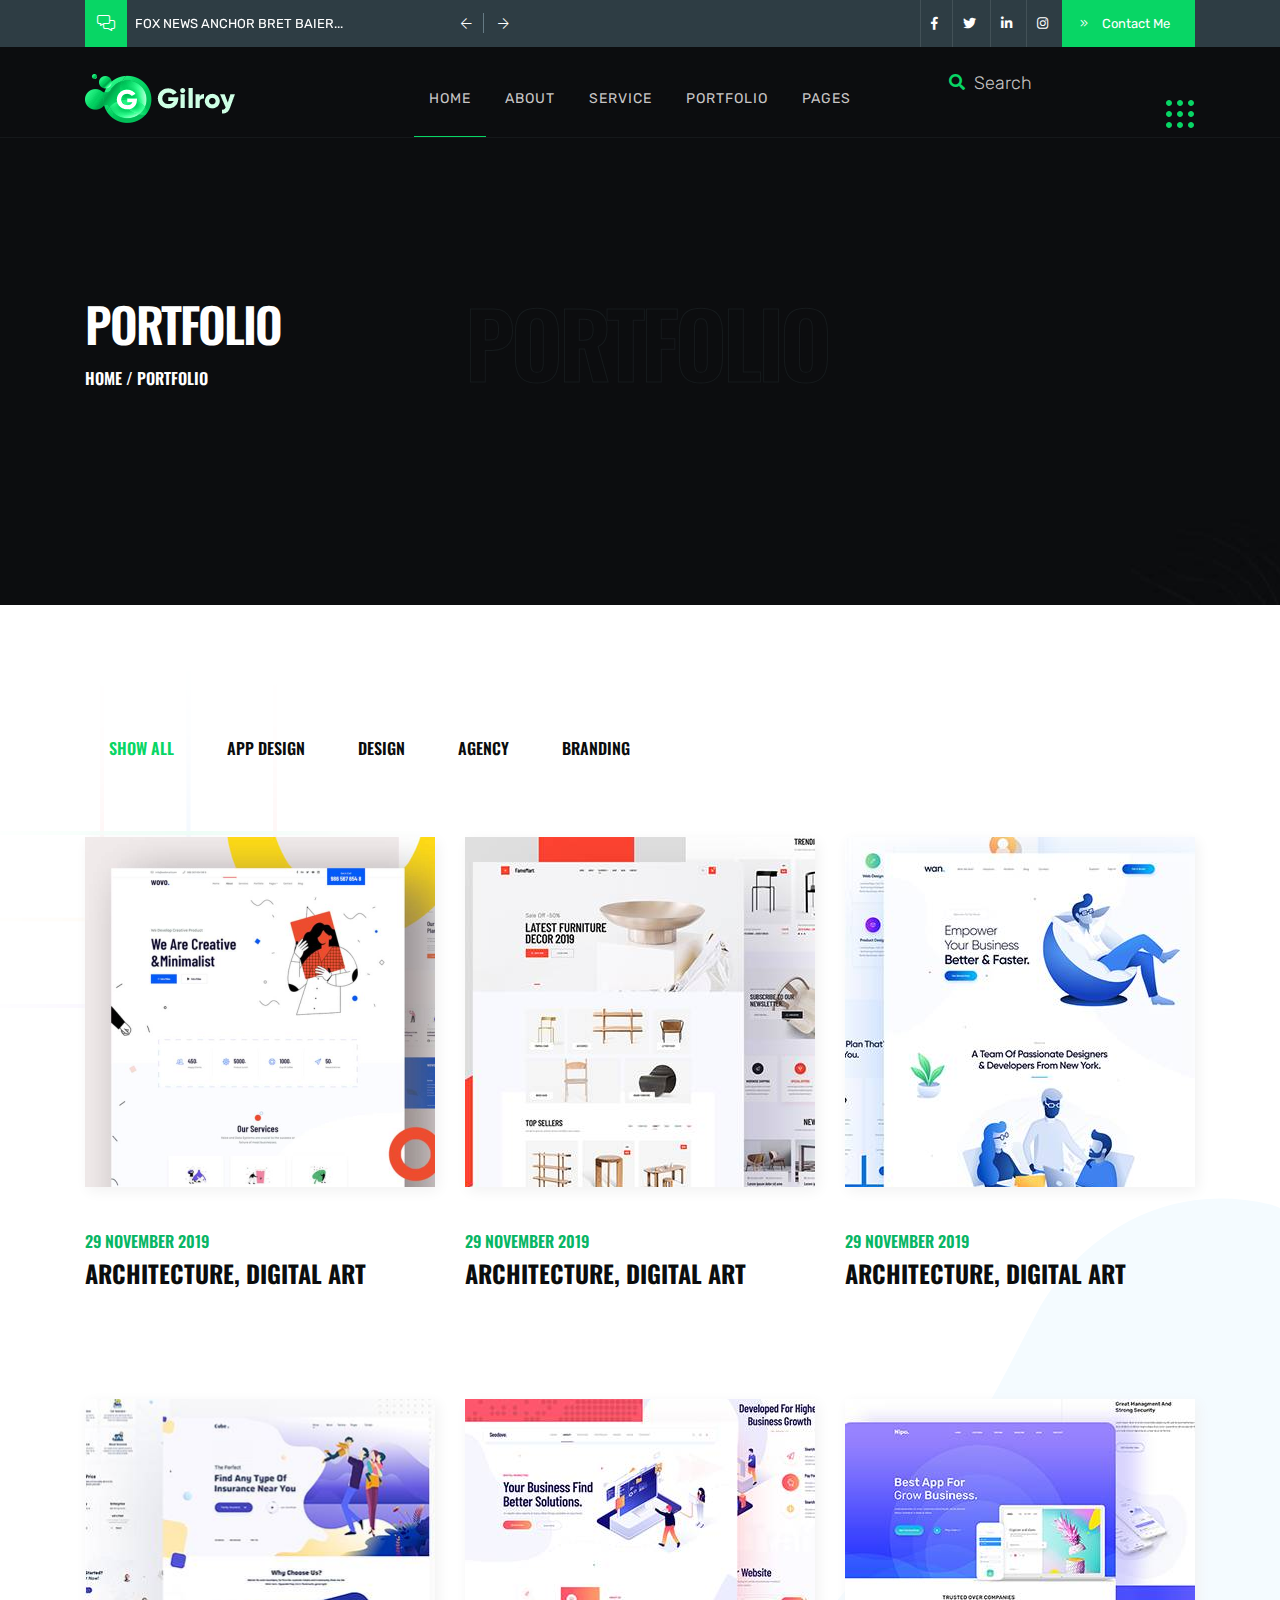
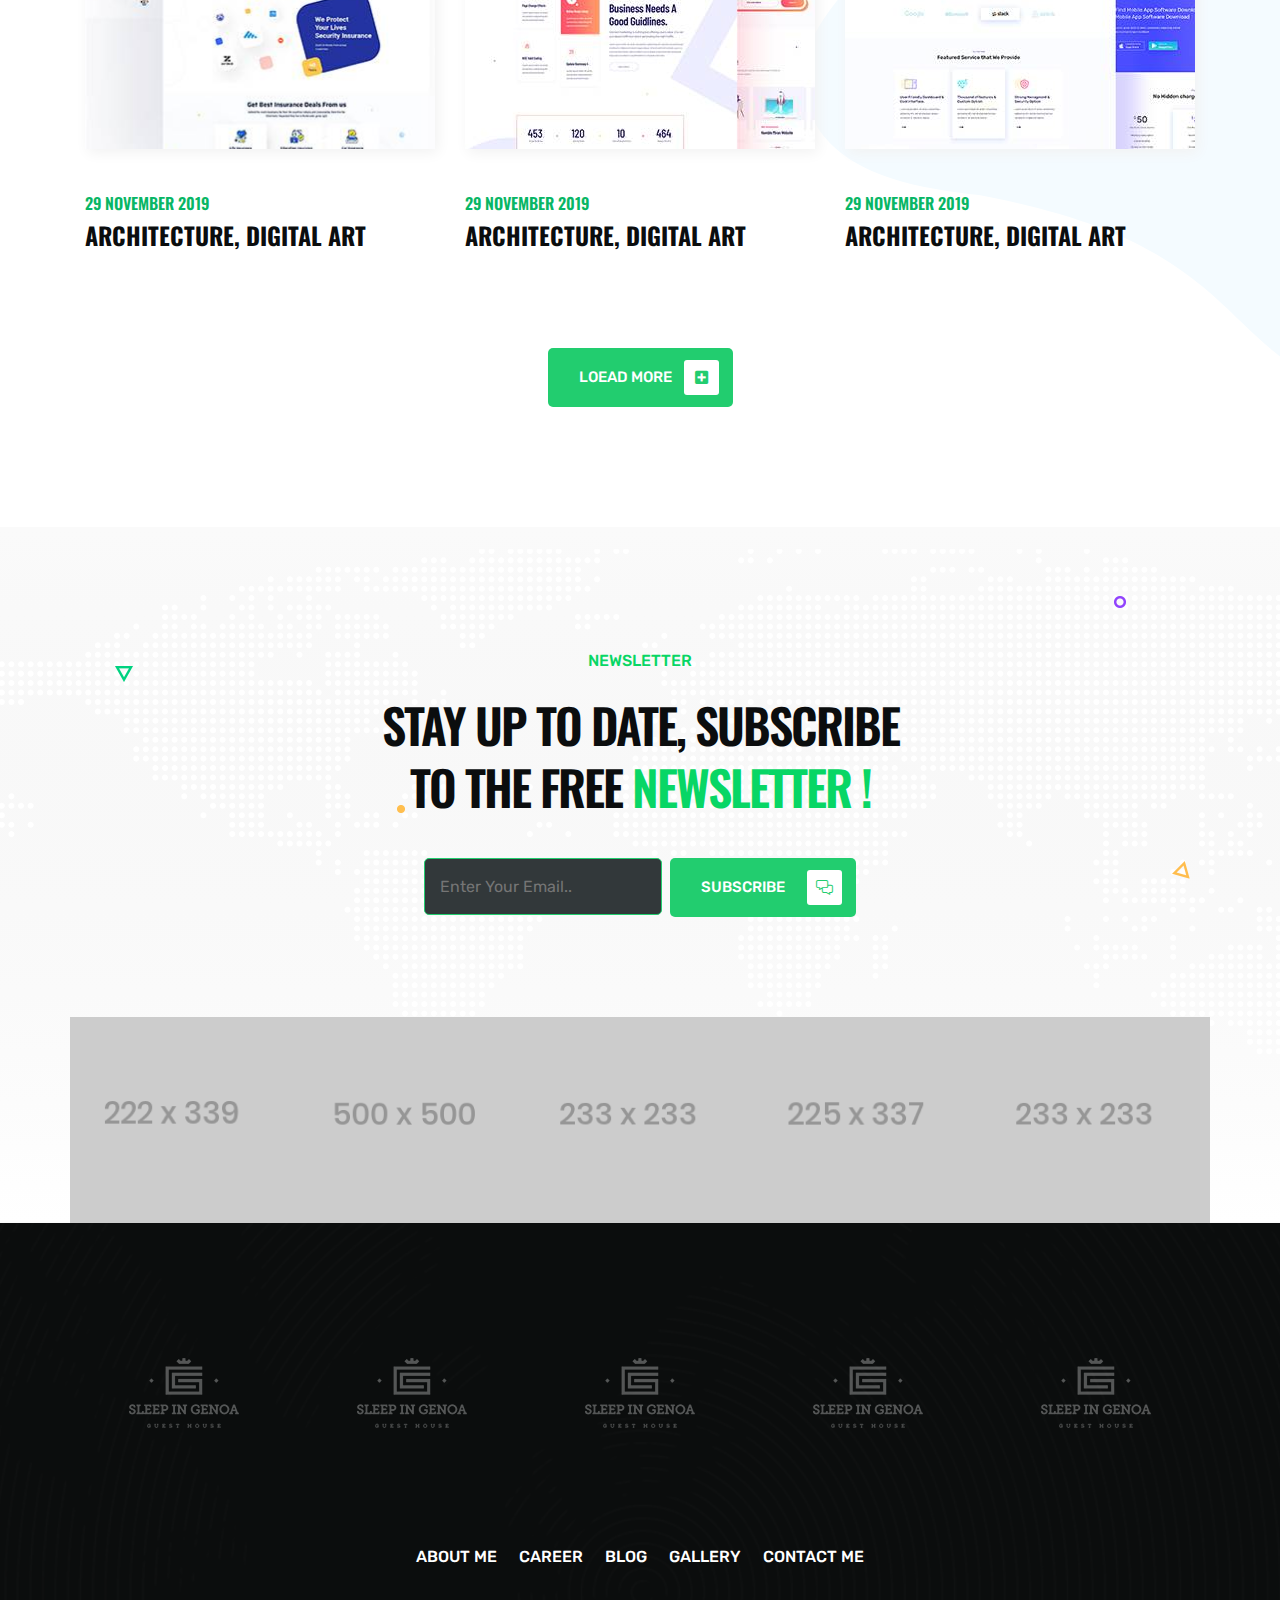
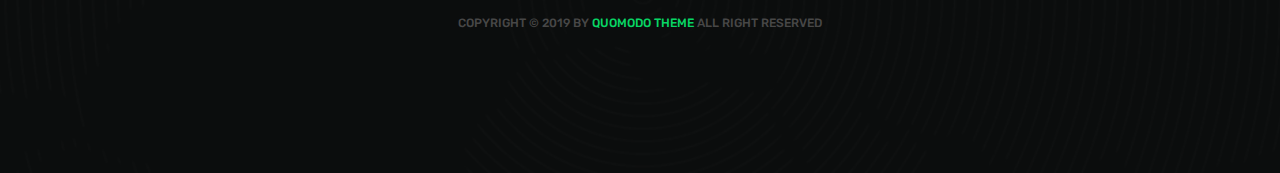
<file: Kavishan-Portfolio/portfolio.html>
<!DOCTYPE html>
<html lang="en">
<!--HTML START-->

<head>
    <!--HEAD START-->
    <title>Portfolio</title>
    <!--::::: SUPPORT META :::::::-->
    <meta charset="utf-8">
    <meta name="viewport" content="width=device-width, initial-scale=1">

       <!--::::: ALL CSS CALLING :::::::-->
    <link rel="stylesheet" href="assets/css/plugins/animate.min.css">
    <link rel="stylesheet" href="assets/css/plugins/bootstrap.min.css">
    <link rel="stylesheet" href="assets/css/plugins/fontawesome.css">
    <link rel="stylesheet" href="assets/css/plugins/modal-video.min.css">
    <link rel="stylesheet" href="assets/css/plugins/stellarnav.css">
    <link rel="stylesheet" href="assets/css/plugins/owl.carousel.css">
    <link rel="stylesheet" href="assets/css/typography.css">
    <link rel="stylesheet" href="assets/css/theme.css">
    <link rel="stylesheet" href="assets/css/button.css">
    <link rel="stylesheet" href="assets/css/inner.css">
    <link rel="stylesheet" href="assets/css/responsive.css">

</head>
<!--HEADE END-->

<body><!--BODY START-->

    <!--PLACEHOLDER AREA START-->
    <div class="preloader">
        <div class="lds-dual-ring"></div>
    </div>
    <!--PLACEHOLDER AREA END-->

    <div class="site site-white"> <!--::::: SITE AREA START :::::::-->
        
        <!--::::: BANNER AREA START :::::::-->
        <div class="header-banner-area">
            <div class="container">
                <div class="row">
                    <div class=" col-md-5 align-self-center">
                        <div class="banner-comments">
                            <div class="banner-icon">
                                <i class="fal fa-comments-alt"></i>
                            </div>
                            <div class="banner-carousel owl-carousel">
                                <div class="banner-single-carousel">
                                    <p>Fox News Anchor Bret Baier...</p>
                                </div>
                                <div class="banner-single-carousel">
                                    <p>Elementor Is Great WordPress...</p>
                                </div>
                            </div>
                        </div>
                    </div>
                    <div class="col-md-7 text-right align-self-center">
                        <div class="banner-social-wrap">
                            <div class="banner-social">
                                <ul>
                                    <li><a href="#"><i class="fab fa-facebook-f"></i></a></li>
                                    <li><a href="#"><i class="fab fa-twitter"></i></a></li>
                                    <li><a href="#"><i class="fab fa-linkedin-in"></i></a></li>
                                    <li><a href="#"><i class="fab fa-instagram"></i></a></li>
                                </ul>
                            </div>
                            <div class="banner-contact">
                                <a href="#" class="contact-btn"><i class="fal fa-angle-double-right"></i> Contact Me</a>
                            </div>
                        </div>
                    </div>
                </div>
            </div>
        </div>
        <!--::::: BANNER AREA END :::::::-->

        <!--::::: HEADER AREA START :::::::-->
            <div class="header-area header-main" id="header">
                <!--scroll to up btn-->
                <a href="#home" class="up-btn"><i class="fal fa-angle-up"></i></a>
                <div class="container">
                    <div class="row">
                        <div class="col-6 col-lg-3 align-self-center">
                            <a href="index.php" class="logo"><img src="assets/img/logo/logo.svg" alt=""></a>
                        </div>
                        <div class="col-6 text-center align-self-center">
                            <div class="main-menu">
                                <div class="stellarnav">
                                    <ul class="navbarmneuclass">
                                        <li class="current"><a href="#home">Home</a>
                                            <ul>
                                                <li><a href="index.php">Home Page 1</a></li>
                                                <li><a href="index1.html">Home Page 2</a></li>
                                            </ul>
                                        </li>
                                        <li><a href="#about">About</a></li>
                                        <li><a href="#service">Service</a></li>
                                        <li><a href="#portfolio">Portfolio</a></li>
                                        <li><a href="#">Pages</a>
                                            <ul>
                                                <li><a href="about.html">About</a></li>
                                                <li><a href="portfolio.html">Portfolio</a></li>
                                                <li><a href="single-portfolio.html">Portfolio Details</a></li>
                                                <li><a href="blog.html">Blog</a></li>
                                                <li><a href="single-blog.html">Single Blog</a></li>
                                                <li><a href="contact.html">Contact Us</a></li>
                                            </ul>
                                        </li>
                                    </ul>
                                </div>
                            </div>
                        </div>
                        <div class="d-none d-lg-block col-lg-3 align-self-center text-right">
                            <div class="search-area">
                                <div class="search-box">
                                    <form action="#">
                                        <input type="search" placeholder="Search">
                                    </form>
                                    <div class="search-btn">
                                        <a href="#"><i class="fas fa-search"></i></a>
                                    </div>
                                </div>
                                <div class="grid-menu" id="grid-side">
                                    <img src="assets/img/icon/hamburger.svg" alt="">
                                </div>
                            </div>
                        </div>
                    </div>
                </div>
                <div class="slide-widgest-wrap" id="slide-widgest">
                    <div class="side-widgest" id="side-content">
                        <div class="side-close" id="close-btn">
                        <i class="fal fa-times"></i>
                    </div>
                        <div class="logo">
                            <a href="#"><img src="assets/img/logo/logo.svg" alt=""></a>
                        </div>
                        <div class="side-content">
                            <p>Lorem ipsum dolor sit amet, consectetur adipisicing elit. Sint ratione reprehenderit, error qui enim sit ex provident iure, dolor, nulla eaque delectus, repudiandae commodi. Velit assumenda odit quisquam at, error suscipit unde, necessitatibus ipsum ratione excepturi ducimus labore, totam dolorem.</p>
                        </div>
                        <div class="side-social">
                            <ul>
                                <li><a href="#"><i class="fab fa-facebook-f"></i></a></li>
                                <li><a href="#"><i class="fab fa-twitter"></i></a></li>
                                <li><a href="#"><i class="fab fa-linkedin-in"></i></a></li>
                                <li><a href="#"><i class="fab fa-instagram"></i></a></li>
                            </ul>
                        </div>
                    </div>
                </div>
            </div>
            <!--::::: HEADER AREA END :::::::-->
        <!--:::::WELCOME ATRA START :::::::-->
        <div class="welcome-area-wrap" style="background: url(assets/img/bg/inner-header-bg.jpg);background-size: cover;background-position: center;" id="home">
            <!--::::: WELCOME CAROUSEL START :::::::-->
                <div class="welcome-area inner">
                    <div class="container">
                        <div class="row">
                            <div class="col-lg-4">
                                <div class="inner-wlc">
                                    <h2>Portfolio</h2>
                                    <h3><a href="index.php">home</a>&nbsp;/&nbsp;Portfolio</h3>
                                </div>
                            </div>
                            <div class="col-lg-4 text-center">
                                <div class="inner-filltext">
                                    <h1>Portfolio</h1>
                                </div>
                            </div>
                        </div>
                    </div>
                </div>
            <!--::::: WELCOME CAROUSEL END:::::::-->
            
        </div>
        <!--:::::WELCOME AREA END :::::::-->


        <!--:::::PORTDOLIO AREA START :::::::-->
        <div class="portfolio-area inner-bg-shpes section-padding">
            <div class="container">
               <div class="row">
                   <div class="col-md-12">
                       <ul class="portfolio-filter">
                           <li data-filter="*" class="active">Show All</li>
                           <li data-filter=".app-design">App Design</li>
                           <li data-filter=".design">Design</li>
                           <li data-filter=".agency">Agency</li>
                           <li data-filter=".barnding">Branding</li>
                       </ul>
                   </div>
               </div>
                <div class="row portfolio-list">
                    <div class="col-md-4 barnding">
                        <div class="portfolio-wrap">
                             <div class="single-portfolio-item lage portfolio-bg-1">
                                <div class="portfolio-hover">
                                    <div class="portfolio-hover-table">
                                        <div class="portfolio-hover-table-cell">
                                            <a href="single-portfolio.html"><i class="fa fa-eye"></i></a>
                                            
                                        </div>
                                    </div>
                                </div>
                            </div>
                            <div class="portfolio-description">
                                <h6>29 November 2019</h6>
                                <h3>Architecture, Digital Art</h3>
                            </div>
                        </div>
                    </div>
                    <div class="col-md-4 barnding agency design app-design">
                        <div class="portfolio-wrap">
                             <div class="single-portfolio-item lage portfolio-bg-2">
                                <div class="portfolio-hover">
                                    <div class="portfolio-hover-table">
                                        <div class="portfolio-hover-table-cell">
                                            <a href="single-portfolio.html"><i class="fa fa-eye"></i></a>
                                            
                                        </div>
                                    </div>
                                </div>
                            </div>
                            <div class="portfolio-description">
                                <h6>29 November 2019</h6>
                                <h3>Architecture, Digital Art</h3>
                            </div>
                        </div>
                    </div>
                    <div class="col-md-4 barnding agency">
                        <div class="portfolio-wrap">
                             <div class="single-portfolio-item lage portfolio-bg-3">
                                <div class="portfolio-hover">
                                    <div class="portfolio-hover-table">
                                        <div class="portfolio-hover-table-cell">
                                            <a href="single-portfolio.html"><i class="fa fa-eye"></i></a>
                                            
                                        </div>
                                    </div>
                                </div>
                            </div>
                            <div class="portfolio-description">
                                <h6>29 November 2019</h6>
                                <h3>Architecture, Digital Art</h3>
                            </div>
                        </div>
                    </div>
                    <div class="col-md-4 barnding app-design">
                        <div class="portfolio-wrap">
                             <div class="single-portfolio-item lage portfolio-bg-4">
                                <div class="portfolio-hover">
                                    <div class="portfolio-hover-table">
                                        <div class="portfolio-hover-table-cell">
                                            <a href="single-portfolio.html"><i class="fa fa-eye"></i></a>
                                           
                                        </div>
                                    </div>
                                </div>
                            </div>
                            <div class="portfolio-description">
                                <h6>29 November 2019</h6>
                                <h3>Architecture, Digital Art</h3>
                            </div>
                        </div>
                    </div>
                    <div class="col-md-4 barnding design agency">
                        <div class="portfolio-wrap">
                             <div class="single-portfolio-item lage portfolio-bg-6">
                                <div class="portfolio-hover">
                                    <div class="portfolio-hover-table">
                                        <div class="portfolio-hover-table-cell">
                                            <a href="single-portfolio.html"><i class="fa fa-eye"></i></a>
                                            
                                        </div>
                                    </div>
                                </div>
                            </div>
                            <div class="portfolio-description">
                                <h6>29 November 2019</h6>
                                <h3>Architecture, Digital Art</h3>
                            </div>
                        </div>
                    </div>
                    <div class="col-md-4 agency design app-design">
                        <div class="portfolio-wrap">
                             <div class="single-portfolio-item lage portfolio-bg-5">
                                <div class="portfolio-hover">
                                    <div class="portfolio-hover-table">
                                        <div class="portfolio-hover-table-cell">
                                            <a href="single-portfolio.html"><i class="fa fa-eye"></i></a>
                                            
                                        </div>
                                    </div>
                                </div>
                            </div>
                            <div class="portfolio-description">
                                <h6>29 November 2019</h6>
                                <h3>Architecture, Digital Art</h3>
                            </div>
                        </div>
                    </div>
                    
                </div>  
                <div class="col-12 text-center">
                    <a href="#" class="subscribe-btn">Loead More <i class="fas fa-plus-square"></i></a>
                </div>
            </div>
             <img src="assets/img/bg/service-bg.svg" alt="" class="inner-shape1">
            <img src="assets/img/bg/inner-bg1.svg" alt="" class="inner-shape2">
        </div>
        <!--:::::PORTDOLIO AREA END :::::::-->


        <!--:::::CALL TO ACTION AREA START :::::::-->
        <div class="cta-area padding-top cta-primery" style="background-image: url(assets/img/bg/world-map.svg);background-position: center;background-size: cover;background-repeat: no-repeat;" id="contact">
            <div class="container">
                <div class="row">
                    <div class="col-lg-6 m-auto text-center">
                     <div class="primery-heading cta-heading">
                        <small>Newsletter</small>
                        <div class="space-20"></div>
                        <h2>Stay up to date, subscribe to the free <span>newsletter !</span></h2>
                    </div>
                    <div class="space-40"></div>
                    <div class="cta-form">
                        <form action="#">
                            <input type="email" placeholder="Enter Your Email..">
                            <a href="#" class="subscribe-btn">subscribe <i class="fal fa-comments-alt"></i></a>
                        </form>
                    </div>
                    </div>
                </div>
            </div>
            <div class="space-100"></div>
            <!--:::::SOCIAL AREA START :::::::-->

            <div class="social-area">
                <div class="container">
                    <div class="row">
                        <div class="col-lg">
                            <div class="single-social">
                                <div class="sinlge-social-hover" style="background: url(assets/img/social/social4.png);background-position: center;-webkit-background-size: cover;
                                background-size: cover;">
                                    <a href="">
                                        <span class="single-social-icon">
                                           <i class="fab fa-linkedin-in"></i>
                                        </span>
                                        <p class="single-soicial-text">
                                             join our 
                                            instagram 
                                            community!
                                        </p>
                                    </a>
                                </div>
                            </div>
                        </div>
                        <div class="col-lg">
                            <div class="single-social">
                                <div class="sinlge-social-hover" style="background: url(assets/img/social/social1.png);background-position: center;-webkit-background-size: cover;
                                background-size: cover;">
                                    <a href="">
                                        <span class="single-social-icon">
                                            <i class="fab fa-facebook-f"></i>
                                        </span>
                                        <p class="single-soicial-text">
                                             join our 
                                            instagram 
                                            community!
                                        </p>
                                    </a>
                                </div>
                            </div>
                        </div>
                        <div class="col-lg">
                            <div class="single-social">
                                <div class="sinlge-social-hover" style="background: url(assets/img/social/social2.png);background-position: center;-webkit-background-size: cover;
                                background-size: cover;">
                                    <a href="">
                                        <span class="single-social-icon">
                                           <i class="fas fa-basketball-ball"></i>
                                        </span>
                                        <p class="single-soicial-text">
                                             join our 
                                            instagram 
                                            community!
                                        </p>
                                    </a>
                                </div>
                            </div>
                        </div>
                        <div class="col-lg">
                            <div class="single-social">
                                <div class="sinlge-social-hover" style="background: url(assets/img/social/social3.png);background-position: center;-webkit-background-size: cover;
                                background-size: cover;">
                                    <a href="">
                                        <span class="single-social-icon">
                                            <i class="fab fa-twitter"></i>
                                        </span>
                                        <p class="single-soicial-text">
                                             join our 
                                            instagram 
                                            community!
                                        </p>
                                    </a>
                                </div>
                            </div>
                        </div>
                        <div class="col-lg">
                            <div class="single-social">
                                <div class="sinlge-social-hover" style="background: url(assets/img/social/social2.png);background-position: center;-webkit-background-size: cover;
                                background-size: cover;">
                                    <a href="">
                                        <span class="single-social-icon">
                                            <i class="fab fa-instagram"></i>
                                        </span>
                                        <p class="single-soicial-text">
                                             join our 
                                            instagram 
                                            community!
                                        </p>
                                    </a>
                                </div>
                            </div>
                        </div>
                    </div>
                </div>
            </div>
        <!--:::::SOCIAL AREA END :::::::-->
            <img src="assets/img/icon/cta1.png" alt="" class="cta-shape cta-shap1">
            <img src="assets/img/icon/cta2.png" alt="" class="cta-shape cta-shap2">
            <img src="assets/img/icon/cta3.png" alt="" class="cta-shape cta-shap3">
            <img src="assets/img/icon/cta4.png" alt="" class="cta-shape cta-shap4">
            <img src="assets/img/icon/cta5.png" alt="" class="cta-shape cta-shap5">
        </div>
        <!--:::::CALL TO ACTION AREA END :::::::-->


        <!--:::::FOOTER AREA START :::::::-->
        <div class="footer-area section-padding" style="background-image: url(assets/img/bg/footer-bg.png);background-size: cover;background-position: center;background-repeat: no-repeat;">
             <!--:::::LOGO AREA START :::::::-->
        <div class="logo-carousel">
            <div class="container">
                <div class="row">
                    <div class="logos owl-carousel">
                        <div class="single-logo-table">
                            <div class="single-logo-table-cell">
                               <img src="assets/img/logo/1.svg" alt="">
                            </div>
                        </div>
                        <div class="single-logo-table">
                            <div class="single-logo-table-cell">
                                <img src="assets/img/logo/1.svg" alt="">
                            </div>
                        </div>
                        <div class="single-logo-table">
                            <div class="single-logo-table-cell">
                                <img src="assets/img/logo/1.svg" alt="">
                            </div>
                        </div>
                        <div class="single-logo-table">
                            <div class="single-logo-table-cell">
                                <img src="assets/img/logo/1.svg" alt="">
                            </div>
                        </div>
                        <div class="single-logo-table">
                            <div class="single-logo-table-cell">
                                <img src="assets/img/logo/1.svg" alt="">
                            </div>
                        </div>
                        <div class="single-logo-table">
                            <div class="single-logo-table-cell">
                                <img src="assets/img/logo/1.svg" alt="">
                            </div>
                        </div>
                    </div>
                </div>
            </div>
        </div>
        <div class="space-100"></div>
        <!--:::::LOGO AREA END :::::::-->
            <div class="container">
                <div class="row">
                    <div class="col-lg-6 m-auto text-center">
                        <div class="footer-menu">
                            <ul>
                                <li><a href="#">about me</a></li>
                                <li><a href="#">career</a></li>
                                <li><a href="#">blog</a></li>
                                <li><a href="#">gallery</a></li>
                                <li><a href="#">contact me</a></li>
                            </ul>
                        </div>
                        <div class="space-40"></div>
                        <div class="copyright">
                            <p>Copyright © 2019 by <span> Quomodo Theme</span> all right reserved</p>
                        </div>
                    </div>
                </div>
            </div>
        </div>
        <!--:::::FOOTER AREA END :::::::-->

                            
    </div> <!--:::::SITE AREA END :::::::-->



    <!--:::::ALL JS FILES :::::::-->
    <script src="assets/js/plugins/jQuery.2.1.0.min.js"></script>
    <script src="assets/js/plugins/bootstrap.min.js"></script>
    <script src="assets/js/plugins/jquery.nav.js"></script>
    <script src="assets/js/plugins/jquery.waypoints.min.js"></script>
    <script src="assets/js/plugins/jquery-modal-video.min.js"></script>
    <script src="assets/js/plugins/stellarnav.js"></script>
    <script src="assets/js/plugins/popper.min.js"></script>
    <script src="assets/js/plugins/owl.carousel.js"></script>
    <script src="assets/js/plugins/wow.min.js"></script>
    <script src="assets/js/plugins/appear.js"></script>
    <script src="assets/js/plugins/easypiechart.min.js"></script>
    <script src="assets/js/plugins/animatenumber.min.js"></script>
    <script src="assets/js/plugins/mesonry.mon.js"></script>
    <script src="assets/js/plugins/bars.js"></script>
    <script src="assets/js/plugins/circle-progress.js"></script>
    <script src="assets/js/plugins/jquery.hoverdir.js"></script>
    <script src="assets/js/plugins/isotop.v3.0.4.min.js"></script>
    <script src="assets/js/main.js"></script>


</body><!--BODY END-->

</html><!--HTML END-->
</file>
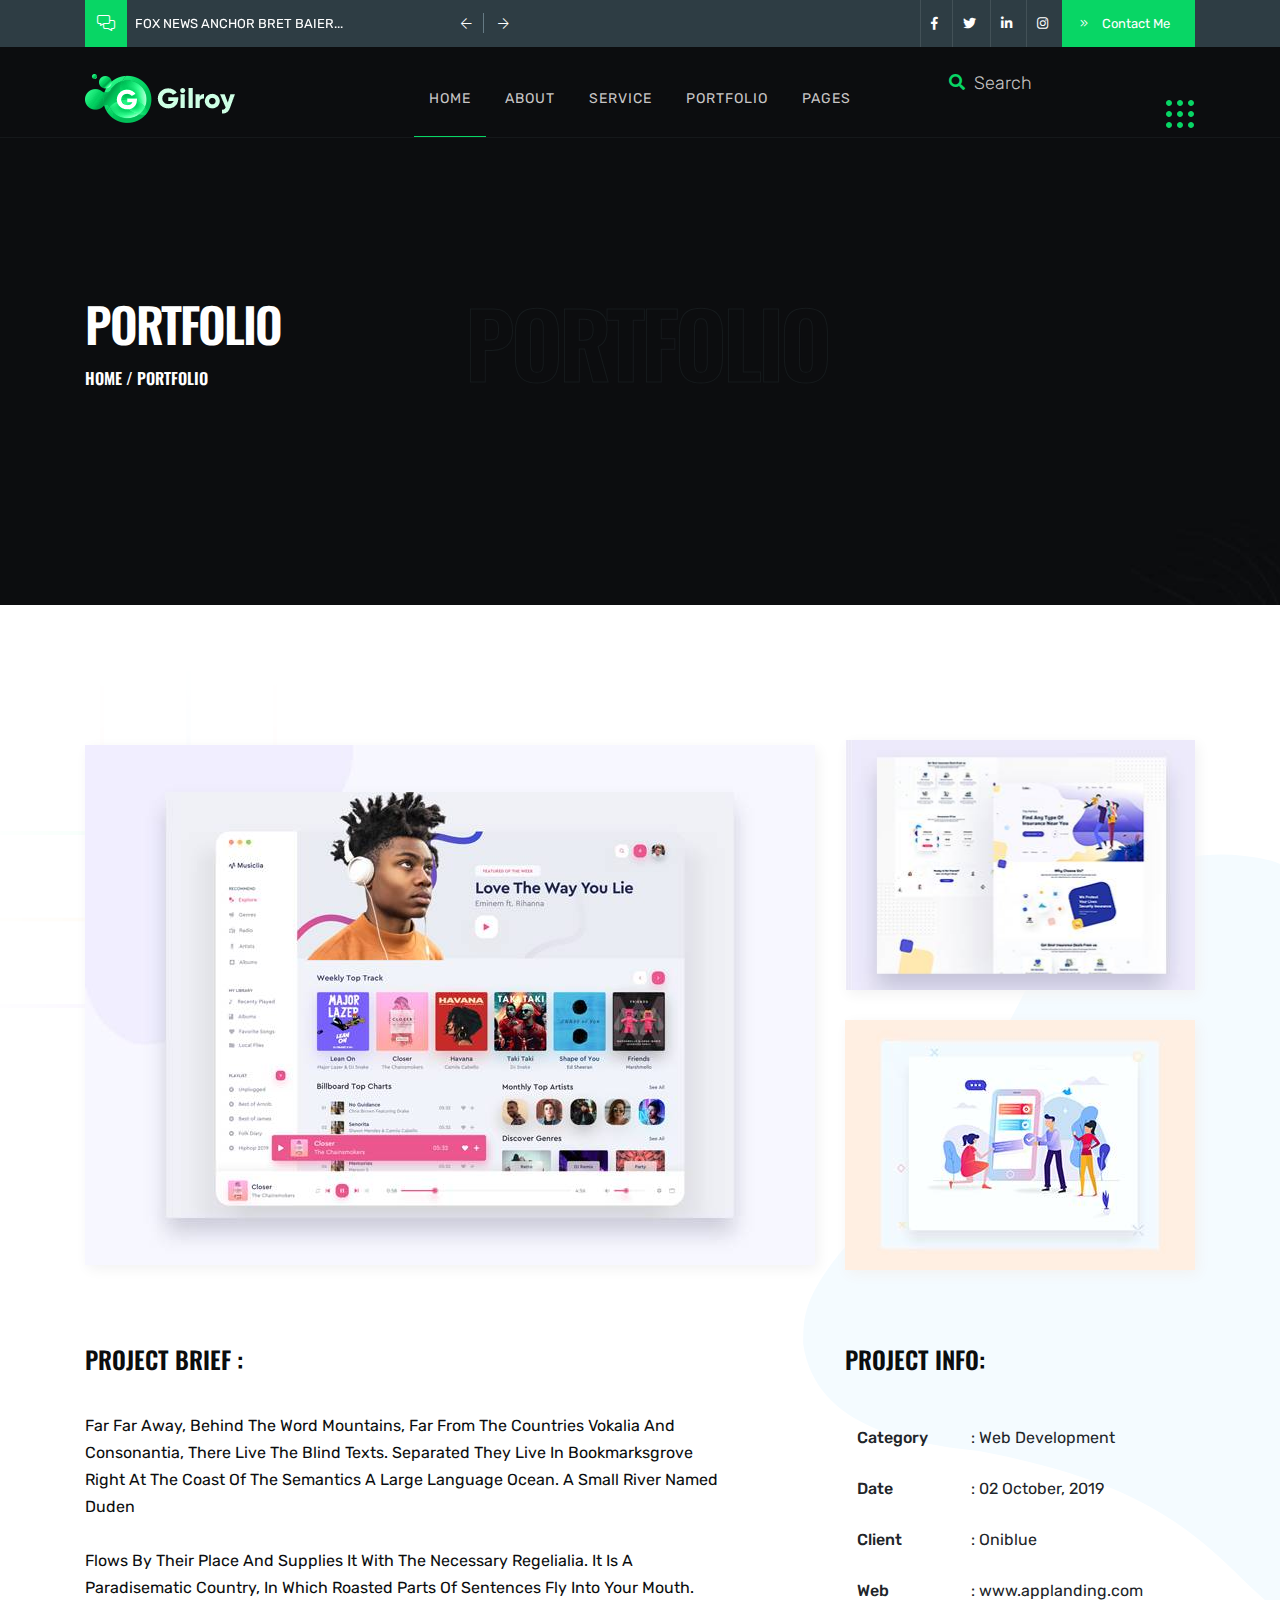
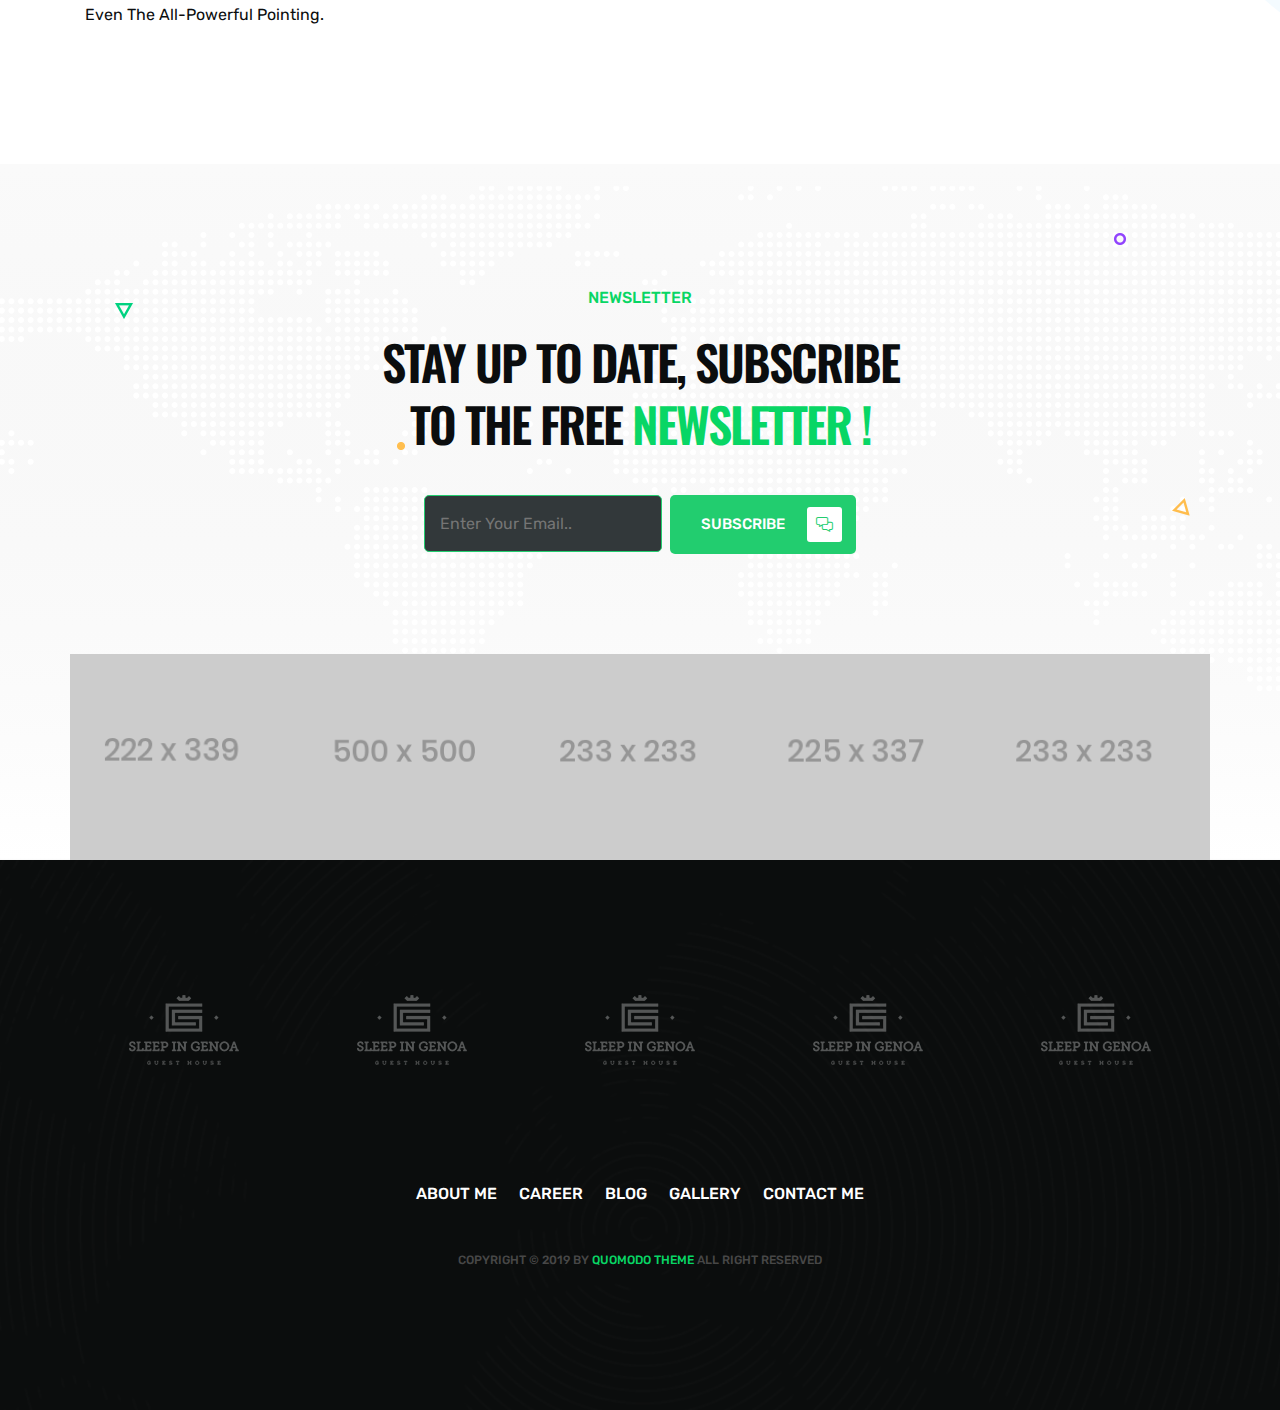
<file: Kavishan-Portfolio/single-portfolio.html>
<!DOCTYPE html>
<html lang="en">
<!--HTML START-->

<head>
    <!--HEAD START-->
    <title>Portfolio Details</title>
    <!--::::: SUPPORT META :::::::-->
    <meta charset="utf-8">
    <meta name="viewport" content="width=device-width, initial-scale=1">


    <!--::::: ALL CSS CALLING :::::::-->
    <link rel="stylesheet" href="assets/css/plugins/animate.min.css">
    <link rel="stylesheet" href="assets/css/plugins/bootstrap.min.css">
    <link rel="stylesheet" href="assets/css/plugins/fontawesome.css">
    <link rel="stylesheet" href="assets/css/plugins/modal-video.min.css">
    <link rel="stylesheet" href="assets/css/plugins/stellarnav.css">
    <link rel="stylesheet" href="assets/css/plugins/owl.carousel.css">
    <link rel="stylesheet" href="assets/css/typography.css">
    <link rel="stylesheet" href="assets/css/theme.css">
    <link rel="stylesheet" href="assets/css/button.css">
    <link rel="stylesheet" href="assets/css/inner.css">
    <link rel="stylesheet" href="assets/css/responsive.css">

</head>
<!--HEADE END-->

<body><!--BODY START-->

    <!--PLACEHOLDER AREA START-->
    <div class="preloader">
        <div class="lds-dual-ring"></div>
    </div>
    <!--PLACEHOLDER AREA END-->

    <div class="site site-white"> <!--::::: SITE AREA START :::::::-->

         <!--::::: BANNER AREA START :::::::-->
        <div class="header-banner-area">
            <div class="container">
                <div class="row">
                    <div class=" col-md-5 align-self-center">
                        <div class="banner-comments">
                            <div class="banner-icon">
                                <i class="fal fa-comments-alt"></i>
                            </div>
                            <div class="banner-carousel owl-carousel">
                                <div class="banner-single-carousel">
                                    <p>Fox News Anchor Bret Baier...</p>
                                </div>
                                <div class="banner-single-carousel">
                                    <p>Elementor Is Great WordPress...</p>
                                </div>
                            </div>
                        </div>
                    </div>
                    <div class="col-md-7 text-right align-self-center">
                        <div class="banner-social-wrap">
                            <div class="banner-social">
                                <ul>
                                    <li><a href="#"><i class="fab fa-facebook-f"></i></a></li>
                                    <li><a href="#"><i class="fab fa-twitter"></i></a></li>
                                    <li><a href="#"><i class="fab fa-linkedin-in"></i></a></li>
                                    <li><a href="#"><i class="fab fa-instagram"></i></a></li>
                                </ul>
                            </div>
                            <div class="banner-contact">
                                <a href="" class="contact-btn"><i class="fal fa-angle-double-right"></i> Contact Me</a>
                            </div>
                        </div>
                    </div>
                </div>
            </div>
        </div>
        <!--::::: BANNER AREA END :::::::-->

        <!--::::: HEADER AREA START :::::::-->
            <div class="header-area header-main" id="header">
                <!--scroll to up btn-->
                <a href="#home" class="up-btn"><i class="fal fa-angle-up"></i></a>
                <div class="container">
                    <div class="row">
                        <div class="col-6 col-lg-3 align-self-center">
                            <a href="index.php" class="logo"><img src="assets/img/logo/logo.svg" alt=""></a>
                        </div>
                        <div class="col-6 text-center align-self-center">
                            <div class="main-menu">
                                <div class="stellarnav">
                                    <ul class="navbarmneuclass">
                                        <li class="current"><a href="#home">Home</a>
                                            <ul>
                                                <li><a href="index.php">Home Page 1</a></li>
                                                <li><a href="index1.html">Home Page 2</a></li>
                                            </ul>
                                        </li>
                                        <li><a href="#about">About</a></li>
                                        <li><a href="#service">Service</a></li>
                                        <li><a href="#portfolio">Portfolio</a></li>
                                        <li><a href="#">Pages</a>
                                            <ul>
                                                <li><a href="about.html">About</a></li>
                                                <li><a href="portfolio.html">Portfolio</a></li>
                                                <li><a href="single-portfolio.html">Portfolio Details</a></li>
                                                <li><a href="blog.html">Blog</a></li>
                                                <li><a href="single-blog.html">Single Blog</a></li>
                                                <li><a href="contact.html">Contact Us</a></li>
                                            </ul>
                                        </li>
                                    </ul>
                                </div>
                            </div>
                        </div>
                        <div class="d-none d-lg-block col-lg-3 align-self-center text-right">
                            <div class="search-area">
                                <div class="search-box">
                                    <form action="#">
                                        <input type="search" placeholder="Search">
                                    </form>
                                    <div class="search-btn">
                                        <a href="#"><i class="fas fa-search"></i></a>
                                    </div>
                                </div>
                                <div class="grid-menu" id="grid-side">
                                    <img src="assets/img/icon/hamburger.svg" alt="">
                                </div>
                            </div>
                        </div>
                    </div>
                </div>
                <div class="slide-widgest-wrap" id="slide-widgest">
                    <div class="side-widgest" id="side-content">
                        <div class="side-close" id="close-btn">
                        <i class="fal fa-times"></i>
                    </div>
                        <div class="logo">
                            <a href="#"><img src="assets/img/logo/logo.svg" alt=""></a>
                        </div>
                        <div class="side-content">
                            <p>Lorem ipsum dolor sit amet, consectetur adipisicing elit. Sint ratione reprehenderit, error qui enim sit ex provident iure, dolor, nulla eaque delectus, repudiandae commodi. Velit assumenda odit quisquam at, error suscipit unde, necessitatibus ipsum ratione excepturi ducimus labore, totam dolorem.</p>
                        </div>
                        <div class="side-social">
                            <ul>
                                <li><a href="#"><i class="fab fa-facebook-f"></i></a></li>
                                <li><a href="#"><i class="fab fa-twitter"></i></a></li>
                                <li><a href="#"><i class="fab fa-linkedin-in"></i></a></li>
                                <li><a href="#"><i class="fab fa-instagram"></i></a></li>
                            </ul>
                        </div>
                    </div>
                </div>
            </div>
            <!--::::: HEADER AREA END :::::::-->
        <!--:::::WELCOME ATRA START :::::::-->
        <div class="welcome-area-wrap" style="background: url(assets/img/bg/inner-header-bg.jpg);background-size: cover;background-position: center;" id="home">
            <!--::::: WELCOME CAROUSEL START :::::::-->
                <div class="welcome-area inner">
                    <div class="container">
                        <div class="row">
                            <div class="col-lg-4">
                                <div class="inner-wlc">
                                    <h2>Portfolio</h2>
                                    <h3><a href="index.php">home</a>&nbsp;/&nbsp;Portfolio</h3>
                                </div>
                            </div>
                            <div class="col-lg-4 text-center">
                                <div class="inner-filltext">
                                    <h1>Portfolio</h1>
                                </div>
                            </div>
                        </div>
                    </div>
                </div>
            <!--::::: WELCOME CAROUSEL END:::::::-->
        </div>
        <!--:::::WELCOME AREA END :::::::-->


        <!--:::::PORTDOLIO AREA START :::::::-->
        <div class="portfolio-area inner-bg-shpes section-padding">
            <div class="container">
                <div class="row portfolio-list2">
                    <div class="col-md-8 align-self-center">
                        <div class="row">
                            <div class="col-12">
                                <div class="portfolio-wrap">
                                     <div class="single-portfolio-item single-portfolio-item2 portfolio-bg-7"></div>
                                </div>
                            </div>
                        </div>
                    </div>
                    <div class="col-md-4 align-self-center">
                        <div class="row">
                            <div class="col-md-12">
                                <div class="portfolio-wrap">
                                     <div class="single-portfolio-item single-portfolio-ite small portfolio-bg-8"></div>
                                </div>
                            </div>
                            <div class="col-md-12">
                                <div class="portfolio-wrap">
                                     <div class="single-portfolio-item single-portfolio-ite small portfolio-bg-9"></div>
                                </div>
                            </div>
                        </div>
                    </div>
                </div>
                <div class="space-60"></div>
                <div class="row">
                    <div class="col-lg-7">
                        <div class="single-portfolio-description">
                            <h3>Project Brief :</h3>
                            <div class="space-30"></div>
                            <p>Far far away, behind the word mountains, far from the countries Vokalia and Consonantia, there live the blind texts. Separated they live in Bookmarksgrove right at the coast of the Semantics a large language ocean. A small river named Duden <br><br>flows by their place and supplies it with the necessary regelialia. It is a paradisematic country, in which roasted parts of sentences fly into your mouth. Even the all-powerful Pointing.</p>
                        </div>
                    </div>
                    <div class="col-lg-4 offset-lg-1">
                        <div class="single-portfolio-description">
                            <h3>Project Info:</h3>
                            <div class="space-30"></div>
                            <div class="ctable">
                                <table class="table table-borderless">
                                  <tbody>
                                    <tr>
                                      <th scope="row">Category</th>
                                      <td>: Web Development</td>
                                    </tr>
                                    <tr>
                                      <th scope="row">Date</th>
                                      <td>: 02 October, 2019</td>
                                    </tr>
                                    <tr>
                                      <th scope="row">Client </th>
                                      <td>: Oniblue</td>
                                    </tr>
                                    <tr>
                                      <th scope="row">Web</th>
                                      <td>: www.applanding.com</td>
                                    </tr>
                                  </tbody>
                                </table>
                            </div>
                        </div>
                    </div>

                </div> 

            </div>
             <img src="assets/img/bg/service-bg.svg" alt="" class="inner-shape1">
            <img src="assets/img/bg/inner-bg1.svg" alt="" class="inner-shape2">
        </div>
        <!--:::::PORTDOLIO AREA END :::::::-->


        <!--:::::CALL TO ACTION AREA START :::::::-->
        <div class="cta-area padding-top cta-primery" style="background-image: url(assets/img/bg/world-map.svg);background-position: center;background-size: cover;background-repeat: no-repeat;" id="contact">
            <div class="container">
                <div class="row">
                    <div class="col-lg-6 m-auto text-center">
                     <div class="primery-heading cta-heading">
                        <small>Newsletter</small>
                        <div class="space-20"></div>
                        <h2>Stay up to date, subscribe to the free <span>newsletter !</span></h2>
                    </div>
                    <div class="space-40"></div>
                    <div class="cta-form">
                        <form action="#">
                            <input type="email" placeholder="Enter Your Email..">
                            <a href="#" class="subscribe-btn">subscribe <i class="fal fa-comments-alt"></i></a>
                        </form>
                    </div>
                    </div>
                </div>
            </div>
            <div class="space-100"></div>
            <!--:::::SOCIAL AREA START :::::::-->

            <div class="social-area">
                <div class="container">
                    <div class="row">
                        <div class="col-lg">
                            <div class="single-social">
                                <div class="sinlge-social-hover" style="background: url(assets/img/social/social4.png);background-position: center;-webkit-background-size: cover;
                                background-size: cover;">
                                    <a href="">
                                        <span class="single-social-icon">
                                           <i class="fab fa-linkedin-in"></i>
                                        </span>
                                        <p class="single-soicial-text">
                                             join our 
                                            instagram 
                                            community!
                                        </p>
                                    </a>
                                </div>
                            </div>
                        </div>
                        <div class="col-lg">
                            <div class="single-social">
                                <div class="sinlge-social-hover" style="background: url(assets/img/social/social1.png);background-position: center;-webkit-background-size: cover;
                                background-size: cover;">
                                    <a href="">
                                        <span class="single-social-icon">
                                            <i class="fab fa-facebook-f"></i>
                                        </span>
                                        <p class="single-soicial-text">
                                             join our 
                                            instagram 
                                            community!
                                        </p>
                                    </a>
                                </div>
                            </div>
                        </div>
                        <div class="col-lg">
                            <div class="single-social">
                                <div class="sinlge-social-hover" style="background: url(assets/img/social/social2.png);background-position: center;-webkit-background-size: cover;
                                background-size: cover;">
                                    <a href="">
                                        <span class="single-social-icon">
                                           <i class="fas fa-basketball-ball"></i>
                                        </span>
                                        <p class="single-soicial-text">
                                             join our 
                                            instagram 
                                            community!
                                        </p>
                                    </a>
                                </div>
                            </div>
                        </div>
                        <div class="col-lg">
                            <div class="single-social">
                                <div class="sinlge-social-hover" style="background: url(assets/img/social/social3.png);background-position: center;-webkit-background-size: cover;
                                background-size: cover;">
                                    <a href="">
                                        <span class="single-social-icon">
                                            <i class="fab fa-twitter"></i>
                                        </span>
                                        <p class="single-soicial-text">
                                             join our 
                                            instagram 
                                            community!
                                        </p>
                                    </a>
                                </div>
                            </div>
                        </div>
                        <div class="col-lg">
                            <div class="single-social">
                                <div class="sinlge-social-hover" style="background: url(assets/img/social/social2.png);background-position: center;-webkit-background-size: cover;
                                background-size: cover;">
                                    <a href="">
                                        <span class="single-social-icon">
                                            <i class="fab fa-instagram"></i>
                                        </span>
                                        <p class="single-soicial-text">
                                             join our 
                                            instagram 
                                            community!
                                        </p>
                                    </a>
                                </div>
                            </div>
                        </div>
                    </div>
                </div>
            </div>
        <!--:::::SOCIAL AREA END :::::::-->
            <img src="assets/img/icon/cta1.png" alt="" class="cta-shape cta-shap1">
            <img src="assets/img/icon/cta2.png" alt="" class="cta-shape cta-shap2">
            <img src="assets/img/icon/cta3.png" alt="" class="cta-shape cta-shap3">
            <img src="assets/img/icon/cta4.png" alt="" class="cta-shape cta-shap4">
            <img src="assets/img/icon/cta5.png" alt="" class="cta-shape cta-shap5">
        </div>
        <!--:::::CALL TO ACTION AREA END :::::::-->


        <!--:::::FOOTER AREA START :::::::-->
        <div class="footer-area section-padding" style="background-image: url(assets/img/bg/footer-bg.png);background-size: cover;background-position: center;background-repeat: no-repeat;">
             <!--:::::LOGO AREA START :::::::-->
        <div class="logo-carousel">
            <div class="container">
                <div class="row">
                    <div class="logos owl-carousel">
                        <div class="single-logo-table">
                            <div class="single-logo-table-cell">
                               <img src="assets/img/logo/1.svg" alt="">
                            </div>
                        </div>
                        <div class="single-logo-table">
                            <div class="single-logo-table-cell">
                                <img src="assets/img/logo/1.svg" alt="">
                            </div>
                        </div>
                        <div class="single-logo-table">
                            <div class="single-logo-table-cell">
                                <img src="assets/img/logo/1.svg" alt="">
                            </div>
                        </div>
                        <div class="single-logo-table">
                            <div class="single-logo-table-cell">
                                <img src="assets/img/logo/1.svg" alt="">
                            </div>
                        </div>
                        <div class="single-logo-table">
                            <div class="single-logo-table-cell">
                                <img src="assets/img/logo/1.svg" alt="">
                            </div>
                        </div>
                        <div class="single-logo-table">
                            <div class="single-logo-table-cell">
                                <img src="assets/img/logo/1.svg" alt="">
                            </div>
                        </div>
                    </div>
                </div>
            </div>
        </div>
        <div class="space-100"></div>
        <!--:::::LOGO AREA END :::::::-->
            <div class="container">
                <div class="row">
                    <div class="col-lg-6 m-auto text-center">
                        <div class="footer-menu">
                            <ul>
                                <li><a href="#">about me</a></li>
                                <li><a href="#">career</a></li>
                                <li><a href="#">blog</a></li>
                                <li><a href="#">gallery</a></li>
                                <li><a href="#">contact me</a></li>
                            </ul>
                        </div>
                        <div class="space-40"></div>
                        <div class="copyright">
                            <p>Copyright © 2019 by <span> Quomodo Theme </span> all right reserved</p>
                        </div>
                    </div>
                </div>
            </div>
        </div>
        <!--:::::FOOTER AREA END :::::::-->

                            
    </div> <!--:::::sitea area end :::::::-->



    <!--:::::ALL JS FILES :::::::-->
    <script src="assets/js/plugins/jQuery.2.1.0.min.js"></script>
    <script src="assets/js/plugins/bootstrap.min.js"></script>
    <script src="assets/js/plugins/jquery.nav.js"></script>
    <script src="assets/js/plugins/jquery.waypoints.min.js"></script>
    <script src="assets/js/plugins/jquery-modal-video.min.js"></script>
    <script src="assets/js/plugins/stellarnav.js"></script>
    <script src="assets/js/plugins/popper.min.js"></script>
    <script src="assets/js/plugins/owl.carousel.js"></script>
    <script src="assets/js/plugins/wow.min.js"></script>
    <script src="assets/js/plugins/appear.js"></script>
    <script src="assets/js/plugins/easypiechart.min.js"></script>
    <script src="assets/js/plugins/animatenumber.min.js"></script>
    <script src="assets/js/plugins/mesonry.mon.js"></script>
    <script src="assets/js/plugins/bars.js"></script>
    <script src="assets/js/plugins/circle-progress.js"></script>
    <script src="assets/js/plugins/jquery.hoverdir.js"></script>
    <script src="assets/js/plugins/isotop.v3.0.4.min.js"></script>
    <script src="assets/js/main.js"></script>


</body><!--BODY END-->

</html><!--HTML END-->
</file>
<file: Kavishan-Portfolio/assets/css/plugins/stellarnav.css>
/*
 * Stellarnav.js 2.5.0
 * Responsive, lightweight, multi-level dropdown menu.
 * Copyright (c) 2018 Vinny Moreira - http://vinnymoreira.com
 * Released under the MIT license
 */
/* all nav */
.stellarnav {
    position: relative;
    width: auto;
    z-index: 9900;
    line-height: normal;
}

.stellarnav a {
    color: #777;
}

.stellarnav ul {
    margin: 0;
    padding: 0;
    text-align: center;
}

.stellarnav li {
    list-style: none;
    display: block;
    margin: 0;
    padding: 0;
    position: relative;
    line-height: normal;
    vertical-align: middle;
}

.stellarnav li a {
    padding: 13px 17px;
    display: block;
    text-decoration: none;
    color: #777;
    font-size: inherit;
    font-family: inherit;
    box-sizing: border-box;
    -webkit-transition: all .3s ease-out;
    -moz-transition: all .3s ease-out;
    transition: all .3s ease-out;
}

/* main level */
.stellarnav > ul > li {
    display: inline-block;
    position: relative;z-index: 2;
}
.stellarnav > ul > li:after {
    position: absolute;
    content: "";
    height: 1px;
    width: 20%;
    background: #08d665;
    left: 0;
    bottom: 0;
    visibility: hidden;
    opacity: 0;
    transition: all .3s;

}
.stellarnav > ul > li:hover:after, 
.stellarnav > ul > li.current:after{
    width: 100%;
    visibility: visible;
    opacity: 1;
    transition: all .3s;
}



/* first level dd */
.stellarnav ul ul {
    top       : auto;
    width     : 220px;
    position  : absolute;
    z-index   : 9900;
    text-align: left;
    display   : none;
    background: #2E3D44;
}

.stellarnav li li {
    display: block;
}

/* second level dd */
.stellarnav ul ul ul {
    top: 0;
    /* dd animtion - change to auto to remove */
    left: 220px;
}

.stellarnav > ul > li:hover > ul > li:hover > ul {
    opacity: 1;
    visibility: visible;
    top: 0;
}

/* .drop-left */
.stellarnav > ul > li.drop-left > ul {
    right: 0;
}

.stellarnav li.drop-left ul ul {
    left: auto;
    right: 220px;
}

/* light theme */
.stellarnav.light {
    background: transparent;
}


.stellarnav.light.mobile.active > ul, 
.stellarnav.light.mobile.active  ul > ul {
    background: #2E3D44;
}
.stellarnav.mobile.active.light ul{
     background: #2E3D44;
}
.stellarnav.light li a {
    color: #c8c6c6;
    font-weight: 400;
    text-transform: uppercase;
    font-size: 14px;
    padding: 30px 15px;
    letter-spacing: 1px;
}


.stellarnav.mobile.light ul {
    background: #222;
}
.stellarnav.light.mobile.active li a:hover{
    color: #08D665;
}

/* dark theme */
.stellarnav.dark {
    background: rgba(0, 0, 0, 1);
}

.stellarnav.dark a {
    color: #FFF;
}

.stellarnav.dark ul ul {
    background: rgba(0, 0, 0, 1);
}

.stellarnav.dark li a {
    color: #FFF;
}

/* sticky nav */
.stellarnav.fixed {
    position: fixed;
    width: 100%;
    top: 0;
    left: 0;
    z-index: 9999;
}

/* only used when 'scrollbarFix' is set to true in the js. This fixes horizontal scrollbar caused by the dd menus that are very long.*/
body.stellarnav-noscroll-x {
    overflow-x: hidden;
}

/* general styling */
.stellarnav li.has-sub > a:after {
    content: '';
    margin-left: 0;
    border-left: 0px solid transparent;
    border-right: 0px solid transparent;
    border-top: 0px solid #FFF;
    display: inline-block;
}

.stellarnav li li.has-sub > a:after {
    margin-left: 10px;
    float: right;
    border-top: 6px solid transparent;
    border-bottom: 6px solid transparent;
    border-left: 6px solid #FFF;
    position: relative;
    top: 4px;
}

.stellarnav li.drop-left li.has-sub > a:after {
    float: left;
    margin-right: 10px;
    border-left: 0;
    border-top: 6px solid transparent;
    border-bottom: 6px solid transparent;
    border-right: 6px solid #FFF;
}

.stellarnav.hide-arrows li.has-sub > a:after,
.stellarnav.hide-arrows li li.has-sub > a:after,
.stellarnav.hide-arrows li.drop-left li.has-sub > a:after {
    display: none;
}

.stellarnav .menu-toggle,
.stellarnav .close-menu,
.stellarnav .call-btn-mobile,
.stellarnav .location-btn-mobile {
    display: none;
    text-transform: uppercase;
    text-decoration: none;
}

.stellarnav .dd-toggle {
    display: none;
    position: absolute;
    top: 0;
    right: 0;
    padding: 0;
    width: 48px;
    height: 48px;
    text-align: center;
    z-index: 9999;
    border: 0;
}


.stellarnav.desktop.hide-arrows li.has-sub a {
    padding-right: 15px;
}

.stellarnav.mobile > ul > li > a.dd-toggle {
    padding: 0;
}

.stellarnav li.call-btn-mobile,
.stellarnav li.location-btn-mobile {
    display: none;
}

/* svg icons */
.stellarnav svg {
    fill: currentColor;
    width: 1em;
    height: 1em;
    position: relative;
    top: 2px;
}

/* svg icons */

.stellarnav a.dd-toggle .icon-plus {
    box-sizing: border-box;
    transition: transform 0.3s;
    width: 12px;
    height: 100%;
    position: relative;
    vertical-align: middle;
    display: inline-block;
}

.stellarnav a.dd-toggle .icon-plus:before {
    content: '';
    display: block;
    width: 12px;
    height: 0px;
    border-bottom: solid 3px #777;
    position: absolute;
    top: 50%;
    transform: rotate(90deg);
    transition: width 0.3s;
}

.stellarnav a.dd-toggle .icon-plus:after {
    content: '';
    display: block;
    width: 12px;
    height: 0px;
    top: 50%;
    border-bottom: solid 3px #777;
    position: absolute;
}

.stellarnav li.open > a.dd-toggle .icon-plus {
    -webkit-transform: rotate(135deg);
    -ms-transform: rotate(135deg);
    -o-transform: rotate(135deg);
    transform: rotate(135deg);
}

.stellarnav.light a.dd-toggle .icon-plus:before {
    border-color: #fff;
}

.stellarnav.light a.dd-toggle .icon-plus:after {
    border-color: #fff;
}

.stellarnav.dark a.dd-toggle .icon-plus:before {
    border-color: #FFF;
}

.stellarnav.dark a.dd-toggle .icon-plus:after {
    border-color: #FFF;
}

.stellarnav .icon-close {
    box-sizing: border-box;
    width: 12px;
    height: 12px;
    position: relative;
    display: inline-block;
}

.stellarnav .icon-close:before {
    content: '';
    display: block;
    width: 12px;
    height: 0px;
    border-bottom: solid 3px #777;
    position: absolute;
    top: 50%;
    transform: rotate(45deg);
}

.stellarnav .icon-close:after {
    content: '';
    display: block;
    width: 12px;
    height: 0px;
    top: 50%;
    border-bottom: solid 3px #777;
    position: absolute;
    transform: rotate(-45deg);
}

.stellarnav.light .icon-close:before {
    border-color: #000;
}

.stellarnav.light .icon-close:after {
    border-color: #000;
}

.stellarnav.dark .icon-close:before {
    border-color: #FFF;
}

.stellarnav.dark .icon-close:after {
    border-color: #FFF;
}

/* mobile nav */
.stellarnav .menu-toggle,
.stellarnav .call-btn-mobile,
.stellarnav .location-btn-mobile,
.stellarnav .close-menu {
    padding: 15px;
    box-sizing: border-box;
}

.stellarnav .menu-toggle span.bars {
    display: inline-block;
    margin-right: 7px;
    position: relative;
    top: 3px;
}

.stellarnav .menu-toggle span.bars span {
    display: block;
    width: 20px;
    height: 2px;
    border-radius: 6px;
    background: #777;
    margin: 0 0 5px;
}

.stellarnav .full {
    width: 100%;
}

.stellarnav .half {
    width: 50%;
}

.stellarnav .third {
    width: 33%;
    text-align: center;
}

.stellarnav .location-btn-mobile.third {
    text-align: center;
}

.stellarnav .location-btn-mobile.half {
    text-align: right;
}

.stellarnav.light .third,
.stellarnav.light .half {
    border-left: 1px solid rgba(0, 0, 0, .15);
}

.stellarnav.light.left .third,
.stellarnav.light.left .half {
    border-bottom: 1px solid rgba(0, 0, 0, .15);
}

.stellarnav.light.right .third,
.stellarnav.light.right .half {
    border-bottom: 1px solid rgba(0, 0, 0, .15);
}

.stellarnav.light .third:first-child,
.stellarnav.light .half:first-child {
    border-left: 0;
}

.stellarnav.dark .third,
.stellarnav.dark .half {
    border-left: 1px solid rgba(255, 255, 255, .15);
}

.stellarnav.dark.left .third,
.stellarnav.dark.left .half {
    border-bottom: 1px solid rgba(255, 255, 255, .15);
}

.stellarnav.dark.right .third,
.stellarnav.dark.right .half {
    border-bottom: 1px solid rgba(255, 255, 255, .15);
}

.stellarnav.light.left .menu-toggle,
.stellarnav.light.right .menu-toggle {
    border-bottom: 0;
}

.stellarnav.dark.left .menu-toggle,
.stellarnav.dark.right .menu-toggle {
    border-bottom: 0;
}

.stellarnav.dark .third:first-child,
.stellarnav.dark .half:first-child {
    border-left: 0;
}

.stellarnav.light .menu-toggle span.bars span {
    background: #fff;
}

.stellarnav.dark .menu-toggle span.bars span {
    background: #fff;
}

.stellarnav.mobile {
    position: static;
}

.stellarnav.mobile.fixed {
    position: static;
}

.stellarnav.mobile ul {
    position: relative;
    display: none;
}

.stellarnav.mobile.active {
    padding-bottom: 0;
}

.stellarnav.mobile.active > ul {
    display: block;
}

.stellarnav.mobile ul {
    text-align: left;
}

.stellarnav.mobile > ul > li {
    display: block;
}

.stellarnav.mobile > ul > li > a {
    padding: 15px;
}

.stellarnav.mobile ul {
    background: rgba(221, 221, 221, 1);
}

.stellarnav.mobile ul ul {
    position: relative;
    opacity: 1;
    visibility: visible;
    width: auto;
    display: none;
    -moz-transition: none;
    -webkit-transition: none;
    -o-transition: color 0 ease-in;
    transition: none;
}

.stellarnav.mobile ul ul ul {
    left: auto;
    top: auto;
}

.stellarnav.mobile li.drop-left ul ul {
    right: auto;
}

.stellarnav.mobile li a {
    border-bottom: 1px solid rgba(255, 255, 255, .15);
}

.stellarnav.mobile > ul {
    border-top: 1px solid rgba(255, 255, 255, .15);
}

.stellarnav.mobile.light li a {
    border-bottom: 1px solid rgba(0, 0, 0, .15);
}

.stellarnav.mobile.light > ul {
    border-top: 1px solid rgba(0, 0, 0, .15);
}

.stellarnav.mobile li a.dd-toggle {
    border: 0;
}

.stellarnav.mobile.light li a.dd-toggle {
    border: 0;
}

.stellarnav.mobile .menu-toggle,
.stellarnav.mobile .dd-toggle,
.stellarnav.mobile .close-menu,
.stellarnav.mobile .call-btn-mobile,
.stellarnav.mobile .location-btn-mobile {
    display: inline-block;
}

.stellarnav.mobile li.call-btn-mobile {
    border-right: 1px solid rgba(255, 255, 255, .1);
    box-sizing: border-box;
}

.stellarnav.mobile li.call-btn-mobile,
.stellarnav.mobile li.location-btn-mobile {
    display: inline-block;
    width: 50%;
    text-transform: uppercase;
    text-align: center;
}

.stellarnav.mobile li.call-btn-mobile.full,
.stellarnav.mobile li.location-btn-mobile.full {
    display: block;
    width: 100%;
    text-transform: uppercase;
    border-right: 0;
    text-align: left;
}

.stellarnav.mobile.light ul {
    background: rgba(255, 255, 255, 1);
}

.stellarnav.mobile.dark ul {
    background: rgba(0, 0, 0, 1);
}

.stellarnav.mobile.dark ul ul {
    background: rgba(255, 255, 255, .08);
}

.stellarnav.mobile.light li.call-btn-mobile {
    border-right: 1px solid rgba(0, 0, 0, .1);
}

.stellarnav.mobile.top {
    position: absolute;
    width: 100%;
    top: 0;
    left: 0;
    z-index: 9999;
}

.stellarnav.mobile li.has-sub > a:after,
.stellarnav.mobile li li.has-sub > a:after,
.stellarnav.mobile li.drop-left li.has-sub > a:after {
    display: none;
}

/* left and right positions */
.stellarnav.mobile.right > ul,
.stellarnav.mobile.left > ul {
    position: fixed;
    top: 0;
    bottom: 0;
    width: 100%;
    max-width: 280px;
    overflow-x: hidden;
    overflow-y: auto;
    z-index: 99;
    -webkit-overflow-scrolling: touch;
}

.stellarnav.mobile.right > ul {
    right: 0;
}

.stellarnav.mobile.right .close-menu,
.stellarnav.mobile.left .close-menu {
    display: inline-block;
    text-align: right;
}

.stellarnav.mobile.left > ul {
    left: 0;
}

.stellarnav.mobile.right .location-btn-mobile.half,
.stellarnav.mobile.right .call-btn-mobile.half,
.stellarnav.mobile.right .close-menu.half {
    text-align: center;
}

.stellarnav.mobile.right .location-btn-mobile.third,
.stellarnav.mobile.right .call-btn-mobile.third,
.stellarnav.mobile.right .close-menu.third {
    text-align: center;
}

.stellarnav.mobile.left .location-btn-mobile.half,
.stellarnav.mobile.left .call-btn-mobile.half,
.stellarnav.mobile.left .close-menu.half {
    text-align: center;
}

.stellarnav.mobile.left .location-btn-mobile.third,
.stellarnav.mobile.left .call-btn-mobile.third,
.stellarnav.mobile.left .close-menu.third {
    text-align: center;
}

.stellarnav.mobile.left .menu-toggle.half,
.stellarnav.mobile.left .menu-toggle.third,
.stellarnav.mobile.right .menu-toggle.half,
.stellarnav.mobile.right .menu-toggle.third {
    text-align: left;
}

.stellarnav.mobile.left .close-menu.third span,
.stellarnav.mobile.right .close-menu.third span {
    display: none;
}

/* left and right positions */

/* mega dd */
.stellarnav.desktop li.mega ul ul {
    background: none;
}

.stellarnav.desktop li.mega li {
    display: inline-block;
    vertical-align: top;
    margin-left: -4px;
}

.stellarnav.desktop li.mega li li {
    display: block;
    position: relative;
    left: 4px;
}

.stellarnav.desktop li.mega ul ul {
    width: auto;
}

.stellarnav.desktop > ul > li.mega {
    position: inherit;
}

.stellarnav.desktop > ul > li.mega > ul {
    width: 100%;
}

.stellarnav.desktop > ul > li.mega > ul li.has-sub ul {
    display: block;
    position: relative;
    left: auto;
}

.stellarnav.desktop > ul > li.mega > ul > li {
    padding-bottom: 15px;
    box-sizing: border-box;
}

.stellarnav.desktop li.mega li li a {
    padding: 5px 15px;
}

.stellarnav.desktop li.mega li.has-sub a:after {
    display: none;
}

.stellarnav.desktop > ul > li.mega > ul > li > a {
    color: black;
    font-weight: 700;
    font-size: 22px;
}
.stellarnav.light li ul{
    padding: 10px;
}

.stellarnav.light li li a {
    padding: 12px 30px 12px 20px;
    position: relative;
    z-index: 2;
    font-size: 13px;
}


.stellarnav.light li li a:after {
    position: absolute;
    content: "\f39b";
    left: -10px;
    top: 50%;
    font-family: 'Font Awesome 5 Pro';
    height: 30px;
    width: 30px;
    text-align: center;
    line-height: 30px;
    margin-top: -15px;
    opacity: 0;
    visibility: hidden;
    transition: all .3s;
}
.stellarnav.light li li a:hover:after{
    visibility: visible;
    opacity: 1;
    left: 0;
    transition: all .3s;
}

.stellarnav.light li li a:hover{
    color: #08D665;
    padding-left: 30px
}
/* mega dd */


/* Fallback for slow javascript load */
@media only screen and (max-width : 768px) {
    .stellarnav {
        overflow: hidden;
        display: block;
    }

    .stellarnav ul {
        position: relative;
        display: none;
    }
}

/* mobile nav */
@media only screen and (max-width : 420px) {

    .stellarnav.mobile .call-btn-mobile.third span,
    .stellarnav.mobile .location-btn-mobile.third span {
        display: none;
    }
}
</file>
<file: Kavishan-Portfolio/assets/css/typography.css>
/*--------------------------------------------------------------------------------------
    TABLE OF CONTENT
----------------------------------------------------------------------------------------
========================================================================================
    1. TEXT TYPOGRAPHY CSS
    2. MARGIN CSS
    3. PADDING CSS
    4. BACKGROUND CSS
    5. COLOR CSS
    6. BORDER CSS
    7. SHADOW CSS
    8. BEFORE AFTER CSS
    9. COMMON CSS
    10. SPACE CSS
----------------------------------------------------------------------------------------*/

/*--------------------------
    1. TEXT TYPOGRAPHY CSS
-----------------------------*/

/*Define main font on google font*/
@import url('https://fonts.googleapis.com/css?family=Oswald:300,400,500,600,700|Rubik:300,300i,400,400i,500,500i,700,700i,900&display=swap');


.alignleft {
    float: left;
    margin-right: 20px;
}

.alignright {
    float: right;
    margin-left: 20px;
}

.aligncenter {
    display: block;
    margin: 0 auto 20px;
}

a {
    color: #3e425c;
    -webkit-transition: 0.3s;
    transition: 0.3s;
    display: inline-block;
}

a:hover {
    color: #08d665;
}

a:focus,
a:hover {
    text-decoration: none;
    outline: 0;
}

img {
    max-width: 100%;
    height: auto;
}

html{
    scroll-behavior: smooth;
}
body,
html {
    height: 100%;
}


h1,h2,h3,h4{
    font-family: 'Poppins', sans-serif;
    font-weight: 700;
}
.tuc{
    text-transform: uppercase;
}
.tct{
    text-transform: capitalize;
}


.font_light{
    font-weight: 300;
}
.font_bold{
    font-weight: 700
}
.font_regular{
    font-weight: 400;
}
.font_thin{
    font-weight: 100;
}
.b{
    font-weight: 700;
}

h1, h2, h3, h4, h5, h6{
    font-family: 'Oswald', sans-serif;
    font-weight: 600;
}

h1{
    font-size: 90px;
    line-height: 110px;
    color: #ffffff;
    letter-spacing: -4px;
}

h2{
    font-size: 56px;
    letter-spacing: -2px;
    line-height: 74px;
    color: #070c24;
}

h3{
    font-size: 23px;
    color: #222222;
}


h6{
    font-size: 16px;
    color: #98adc2;
}

h5{
   font-size: 18px;
    line-height: 28px;
    color: #ff5621;
    font-weight: 400;
}

h4{
    font-size: 18px;
    color: #fff;
}

body {
    font-size: 16px;
    line-height: 27px;
    color: #98adc2;
    font-family: 'Rubik', sans-serif;
    font-weight: 500;
    overflow-x: hidden;
}

ul{
    margin: 0;
    padding: 0;
    list-style: none;
}

/* Remove Chrome Input Field's Unwanted Yellow Background Color */

input:-webkit-autofill,
input:-webkit-autofill:focus,
input:-webkit-autofill:hover {
    -webkit-box-shadow: 0 0 0 1000px white inset !important;
}

/*----------------------
    ALIGN
-----------------------*/

.center,
.left,
.right {
    position: relative;
}

.left {
    text-align: left;
}

.right {
    text-align: right;
}

.center {
    text-align: center;
}

/*-----------------------
    FONTS
------------------------*/
.uppercase {
    text-transform: uppercase;
}

.lowercase {
    text-transform: lowercase;
}

.capitalize {
    text-transform: capitalize;
}

.font12 {
    font-size: 12px;
}

.font14 {
    font-size: 14px;
}

.font16 {
    font-size: 16px;
}

.font18 {
    font-size: 18px;
}

.font20 {
    font-size: 20px;
}

.font22 {
    font-size: 22px;
}

.font24 {
    font-size: 24px;
}

.font26 {
    font-size: 26px;
}

.font28 {
    font-size: 28px;
}

.font32 {
    font-size: 32px;
}

.font30 {
    font-size: 30px;
}

.font36 {
    font-size: 36px;
}

.font38 {
    font-size: 38px;
}

.font48 {
    font-size: 48px;
}

.font42 {
    font-size: 42px;
}

.font48 {
    font-size: 48px;
}

.font50 {
    font-size: 50px;
}

.font52 {
    font-size: 52px;
}

.font60 {
    font-size: 60px;
}

.font80 {
    font-size: 80px;
}

.font120 {
    font-size: 120px;
}

.font140 {
    font-size: 140px;
}

/*------------------------------
    RESPONSIVE
-------------------------------*/
@media only screen and (min-width: 1200px) {
    .lg-center {
        text-align: center;
    }

    .lg-left {
        text-align: left;
    }

    .lg-right {
        text-align: right;
    }

    .lg-font12 {
        font-size: 12px;
    }

    .lg-font14 {
        font-size: 14px;
    }

    .lg-font16 {
        font-size: 16px;
    }

    .lg-font18 {
        font-size: 18px;
    }

    .lg-font20 {
        font-size: 20px;
    }

    .lg-font22 {
        font-size: 22px;
    }

    .lg-font24 {
        font-size: 24px;
    }

    .lg-font26 {
        font-size: 26px;
    }

    .lg-font28 {
        font-size: 28px;
    }

    .lg-font32 {
        font-size: 32px;
    }

    .lg-font30 {
        font-size: 30px;
    }

    .lg-font36 {
        font-size: 36px;
    }

    .lg-font38 {
        font-size: 38px;
    }

    .lg-font48 {
        font-size: 48px;
    }

    .lg-font42 {
        font-size: 42px;
    }

    .lg-font48 {
        font-size: 48px;
    }

    .lg-font50 {
        font-size: 50px;
    }

    .lg-font52 {
        font-size: 52px;
    }

    .lg-font60 {
        font-size: 60px;
    }

    .lg-font80 {
        font-size: 80px;
    }

    .lg-font120 {
        font-size: 120px;
    }

    .lg-font140 {
        font-size: 140px;
    }
}

@media only screen and (min-width: 992px) and (max-width: 1200px) {
    .md-center {
        text-align: center;
    }

    .md-left {
        text-align: left;
    }

    .md-right {
        text-align: right;
    }

    .md-font12 {
        font-size: 12px;
    }

    .md-font14 {
        font-size: 14px;
    }

    .md-font16 {
        font-size: 16px;
    }

    .md-font18 {
        font-size: 18px;
    }

    .md-font20 {
        font-size: 20px;
    }

    .md-font22 {
        font-size: 22px;
    }

    .md-font24 {
        font-size: 24px;
    }

    .md-font26 {
        font-size: 26px;
    }

    .md-font28 {
        font-size: 28px;
    }

    .md-font32 {
        font-size: 32px;
    }

    .md-font30 {
        font-size: 30px;
    }

    .md-font36 {
        font-size: 36px;
    }

    .md-font38 {
        font-size: 38px;
    }

    .md-font48 {
        font-size: 48px;
    }

    .md-font42 {
        font-size: 42px;
    }

    .md-font48 {
        font-size: 48px;
    }

    .md-font50 {
        font-size: 50px;
    }

    .md-font52 {
        font-size: 52px;
    }

    .md-font60 {
        font-size: 60px;
    }

    .md-font80 {
        font-size: 80px;
    }

    .md-font120 {
        font-size: 120px;
    }

    .md-font140 {
        font-size: 140px;
    }
}

@media (min-width: 768px) and (max-width: 991px) {
    .sm-center {
        text-align: center;
    }

    .sm-left {
        text-align: left;
    }

    .sm-right {
        text-align: right;
    }

    .sm-font12 {
        font-size: 12px;
    }

    .sm-font14 {
        font-size: 14px;
    }

    .sm-font16 {
        font-size: 16px;
    }

    .sm-font18 {
        font-size: 18px;
    }

    .sm-font20 {
        font-size: 20px;
    }

    .sm-font22 {
        font-size: 22px;
    }

    .sm-font24 {
        font-size: 24px;
    }

    .sm-font26 {
        font-size: 26px;
    }

    .sm-font28 {
        font-size: 28px;
    }

    .sm-font32 {
        font-size: 32px;
    }

    .sm-font30 {
        font-size: 30px;
    }

    .sm-font36 {
        font-size: 36px;
    }

    .sm-font38 {
        font-size: 38px;
    }

    .sm-font48 {
        font-size: 48px;
    }

    .sm-font42 {
        font-size: 42px;
    }

    .sm-font48 {
        font-size: 48px;
    }

    .sm-font50 {
        font-size: 50px;
    }

    .sm-font52 {
        font-size: 52px;
    }

    .sm-font60 {
        font-size: 60px;
    }

    .sm-font80 {
        font-size: 80px;
    }

    .sm-font120 {
        font-size: 120px;
    }

    .sm-font140 {
        font-size: 140px;
    }
}

@media only screen and (max-width: 767px) {
    .xs-center {
        text-align: center;
    }

    .xs-left {
        text-align: left;
    }

    .xs-right {
        text-align: right;
    }

    .xs-font12 {
        font-size: 12px;
    }

    .xs-font14 {
        font-size: 14px;
    }

    .xs-font16 {
        font-size: 16px;
    }

    .xs-font18 {
        font-size: 18px;
    }

    .xs-font20 {
        font-size: 20px;
    }

    .xs-font22 {
        font-size: 22px;
    }

    .xs-font24 {
        font-size: 24px;
    }

    .xs-font26 {
        font-size: 26px;
    }

    .xs-font28 {
        font-size: 28px;
    }

    .xs-font32 {
        font-size: 32px;
    }

    .xs-font30 {
        font-size: 30px;
    }

    .xs-font36 {
        font-size: 36px;
    }

    .xs-font38 {
        font-size: 38px;
    }

    .xs-font48 {
        font-size: 48px;
    }

    .xs-font42 {
        font-size: 42px;
    }

    .xs-font48 {
        font-size: 48px;
    }

    .xs-font50 {
        font-size: 50px;
    }

    .xs-font52 {
        font-size: 52px;
    }

    .xs-font60 {
        font-size: 60px;
    }

    .xs-font80 {
        font-size: 80px;
    }

    .xs-font120 {
        font-size: 120px;
    }

    .xs-font140 {
        font-size: 140px;
    }
}

@media only screen and (min-width: 480px) and (max-width: 767px) {
    .xsl-center {
        text-align: center;
    }

    .xsl-left {
        text-align: left;
    }

    .xsl-right {
        text-align: right;
    }

    .xsl-font12 {
        font-size: 12px;
    }

    .xsl-font14 {
        font-size: 14px;
    }

    .xsl-font16 {
        font-size: 16px;
    }

    .xsl-font18 {
        font-size: 18px;
    }

    .xsl-font20 {
        font-size: 20px;
    }

    .xsl-font22 {
        font-size: 22px;
    }

    .xsl-font24 {
        font-size: 24px;
    }

    .xsl-font26 {
        font-size: 26px;
    }

    .xsl-font28 {
        font-size: 28px;
    }

    .xsl-font32 {
        font-size: 32px;
    }

    .xsl-font30 {
        font-size: 30px;
    }

    .xsl-font36 {
        font-size: 36px;
    }

    .xsl-font38 {
        font-size: 38px;
    }

    .xsl-font48 {
        font-size: 48px;
    }

    .xsl-font42 {
        font-size: 42px;
    }

    .xsl-font48 {
        font-size: 48px;
    }

    .xsl-font50 {
        font-size: 50px;
    }

    .xsl-font52 {
        font-size: 52px;
    }

    .xsl-font60 {
        font-size: 60px;
    }

    .xsl-font80 {
        font-size: 80px;
    }

    .xsl-font120 {
        font-size: 120px;
    }

    .xsl-font140 {
        font-size: 140px;
    }
}

/*--------------------
    WIDTH
---------------------*/
.width50 {
    width: 50px;
}

.width60 {
    width: 60px;
}

.width70 {
    width: 70px;
}

.width80 {
    width: 80px;
}

.width90 {
    width: 90px;
}

.width100 {
    width: 100px;
}

.width110 {
    width: 110px;
}

.width120 {
    width: 120px;
}

.width50p {
    width: 50%;
}

.width70p {
    width: 70%;
}

.width80p {
    width: 80%;
}

.width90p {
    width: 90%;
}

.width100p,
.width100p img {
    width: 100%;
}

/*-----------------------
    DISPLAY
------------------------*/
.display-table {
    display: table;
}

.display-table-cell {
    display: table-cell;
}

.vertical-align-middle {
    vertical-align: middle;
}


.last-p-mb0 p:last-of-type {
    margin-bottom: 0;
}

.first-h4-mb0 h4:first-of-type {
    margin-bottom: 0;
}

.font300 {
    font-weight: 300;
}

.font400 {
    font-weight: 400;
}

.font500 {
    font-weight: 500;
}

.font600 {
    font-weight: 600;
}

.font700 {
    font-weight: 700;
}

.font800 {
    font-weight: 800;
}

/*--------------------
    CONTENT POSITION
---------------------*/
.fix {
    overflow: hidden;
}

.relative {
    position: relative;
    overflow: hidden;
}

.absulute {
    position: absolute;
}

.v-center {
    position: absolute;
    left: 0;
    top: 50%;
    -webkit-transform: translateY(-50%);
    transform: translateY(-50%);
    width: 100%;
    z-index: 9;
}

.h-center {
    left: 50%;
    -webkit-transform: translateX(-50%);
    transform: translateX(-50%);
}

.h-center-reverse {
    right: 50%;
    -webkit-transform: translateX(50%);
    transform: translateX(50%);
}

.content-center {
    -webkit-box-align: center;
    -ms-flex-align: center;
    align-items: center;
    display: -webkit-box;
    display: -ms-flexbox;
    display: flex;
    -webkit-box-orient: vertical;
    -webkit-box-direction: normal;
    -ms-flex-direction: column;
    flex-direction: column;
    height: 100%;
    -webkit-box-pack: center;
    -ms-flex-pack: center;
    justify-content: center;
    left: 0;
    position: absolute;
    top: 0;
    width: 100%;
}

.flex-v-center {
    display: -webkit-box;
    display: -ms-flexbox;
    display: flex;
    -webkit-box-align: center;
    -ms-flex-align: center;
    align-items: center;
}

.display-block {
    display: block;
}

.social-bookmark li {
    display: inline;
}

.social-bookmark li a {
    display: inline-block;
    margin: 0 2px;
    text-align: center;
}

.inline li {
    display: inline;
}

.inline-block li {
    display: inline-block;
}

.inline-block {
    display: inline-block;
}

@media (min-width: 768px) and (max-width: 991px) {
    .sm-width100p {
        width: 100%;
    }

    .flex-v-center {
        display: inherit;
    }
}

@media only screen and (max-width: 767px) {
    .xs-width100p {
        width: 100%;
    }

    .flex-v-center {
        -webkit-box-align: inherit;
        -ms-flex-align: inherit;
        align-items: inherit;
        display: inherit;
    }
}

/*--------------------------
    MARGIN CSS
----------------------------*/
.mt100 {
    margin-top: 100px;
}

.mt90 {
    margin-top: 90px;
}

.mt80 {
    margin-top: 80px;
}

.mt70 {
    margin-top: 70px;
}

.mt60 {
    margin-top: 60px;
}

.mt50 {
    margin-top: 50px;
}

.mt40 {
    margin-top: 40px;
}

.mt30 {
    margin-top: 30px;
}

.mt20 {
    margin-top: 20px;
}

.mt10 {
    margin-top: 10px;
}

.no-margin {
    margin: 0;
}

.mb100 {
    margin-bottom: 100px;
}
.mb150 {
    margin-bottom: 150px;
}

.mb90 {
    margin-bottom: 90px;
}

.mb80 {
    margin-bottom: 80px;
}

.mb70 {
    margin-bottom: 70px;
}

.mb60 {
    margin-bottom: 60px;
}

.mb50 {
    margin-bottom: 50px;
}

.mb40 {
    margin-bottom: 40px;
}

.mb30 {
    margin-bottom: 30px;
}

.mb20 {
    margin-bottom: 20px;
}

.mb10 {
    margin-bottom: 10px;
}

.mb0 {
    margin-bottom: 0;
}

@media only screen and (min-width: 1200px) {

    /*----------------------------------
        MEDIUM LAYOUT: 1280px
    -----------------------------------*/
    .lg-mb0 {
        margin-bottom: 0;
    }

    .lg-mb10 {
        margin-bottom: 10px;
    }

    .lg-mb20 {
        margin-bottom: 20px;
    }

    .lg-mb30 {
        margin-bottom: 30px;
    }

    .lg-mb40 {
        margin-bottom: 40px;
    }

    .lg-mb50 {
        margin-bottom: 50px;
    }

    .lg-mb60 {
        margin-bottom: 60px;
    }

    .lg-mb70 {
        margin-bottom: 70px;
    }

    .lg-mb80 {
        margin-bottom: 80px;
    }

    .lg-mb100 {
        margin-bottom: 100px;
    }

    .lg-mt0 {
        margin-top: 0;
    }

    .lg-mt10 {
        margin-top: 10px;
    }

    .lg-mt20 {
        margin-top: 20px;
    }

    .lg-mt30 {
        margin-top: 30px;
    }

    .lg-mt40 {
        margin-top: 40px;
    }

    .lg-mt50 {
        margin-top: 50px;
    }

    .lg-mt60 {
        margin-top: 60px;
    }

    .lg-mt70 {
        margin-top: 70px;
    }

    .lg-mt80 {
        margin-top: 80px;
    }

    .lg-mt100 {
        margin-top: 100px;
    }
}

@media only screen and (min-width: 992px) and (max-width: 1200px) {

    /*----------------------------------
        MEDIUM LAYOUT: 1280px
    -----------------------------------*/
    .md-mb0 {
        margin-bottom: 0;
    }

    .md-mb10 {
        margin-bottom: 10px;
    }

    .md-mb20 {
        margin-bottom: 20px;
    }

    .md-mb30 {
        margin-bottom: 30px;
    }

    .md-mb40 {
        margin-bottom: 40px;
    }

    .md-mb50 {
        margin-bottom: 50px;
    }

    .md-mb60 {
        margin-bottom: 60px;
    }

    .md-mb70 {
        margin-bottom: 70px;
    }

    .md-mb80 {
        margin-bottom: 80px;
    }

    .md-mb100 {
        margin-bottom: 100px;
    }

    .md-mt0 {
        margin-top: 0;
    }

    .md-mt10 {
        margin-top: 10px;
    }

    .md-mt20 {
        margin-top: 20px;
    }

    .md-mt30 {
        margin-top: 30px;
    }

    .md-mt40 {
        margin-top: 40px;
    }

    .md-mt50 {
        margin-top: 50px;
    }

    .md-mt60 {
        margin-top: 60px;
    }

    .md-mt70 {
        margin-top: 70px;
    }

    .md-mt80 {
        margin-top: 80px;
    }

    .md-mt100 {
        margin-top: 100px;
    }
}

@media (min-width: 768px) and (max-width: 991px) {

    /*----------------------------------
        TABLET LAYOUT: 768px
    -----------------------------------*/
    .sm-mb0 {
        margin-bottom: 0;
    }

    .sm-mb10 {
        margin-bottom: 10px;
    }

    .sm-mb20 {
        margin-bottom: 20px;
    }

    .sm-mb30 {
        margin-bottom: 30px;
    }

    .sm-mb40 {
        margin-bottom: 40px;
    }

    .sm-mb50 {
        margin-bottom: 50px;
    }

    .sm-mb60 {
        margin-bottom: 60px;
    }

    .sm-mb70 {
        margin-bottom: 70px;
    }

    .sm-mb80 {
        margin-bottom: 80px;
    }

    .sm-mb100 {
        margin-bottom: 100px;
    }

    .sm-mt0 {
        margin-top: 0;
    }

    .sm-mt10 {
        margin-top: 10px;
    }

    .sm-mt20 {
        margin-top: 20px;
    }

    .sm-mt30 {
        margin-top: 30px;
    }

    .sm-mt40 {
        margin-top: 40px;
    }

    .sm-mt50 {
        margin-top: 50px;
    }

    .sm-mt60 {
        margin-top: 60px;
    }

    .sm-mt70 {
        margin-top: 70px;
    }

    .sm-mt80 {
        margin-top: 80px;
    }

    .sm-mt100 {
        margin-top: 100px;
    }
}

@media only screen and (max-width: 767px) {

    /*----------------------------------
        MOBILE LAYOUT: 320px
    -----------------------------------*/
    .xs-mb0 {
        margin-bottom: 0;
    }

    .xs-mb10 {
        margin-bottom: 10px;
    }

    .xs-mb20 {
        margin-bottom: 20px;
    }

    .xs-mb30 {
        margin-bottom: 30px;
    }

    .xs-mb40 {
        margin-bottom: 40px;
    }

    .xs-mb50 {
        margin-bottom: 50px;
    }

    .xs-mb60 {
        margin-bottom: 60px;
    }

    .xs-mb70 {
        margin-bottom: 70px;
    }

    .xs-mb80 {
        margin-bottom: 80px;
    }

    .xs-mb100 {
        margin-bottom: 100px;
    }

    .xs-mt0 {
        margin-top: 0;
    }

    .xs-mt10 {
        margin-top: 10px;
    }

    .xs-mt20 {
        margin-top: 20px;
    }

    .xs-mt30 {
        margin-top: 30px;
    }

    .xs-mt40 {
        margin-top: 40px;
    }

    .xs-mt50 {
        margin-top: 50px;
    }

    .xs-mt60 {
        margin-top: 60px;
    }

    .xs-mt70 {
        margin-top: 70px;
    }

    .xs-mt80 {
        margin-top: 80px;
    }

    .xs-mt100 {
        margin-top: 100px;
    }
}

/* ----------------------------
    PADDING CSS
------------------------------ */
.section-padding {
    padding: 120px 0;
    overflow: hidden;
    
}

.padding-top {
    padding-top: 120px;
}

.padding-bottom {
    padding-bottom: 120px;
}

.padding-100-70 {
    padding-top: 100px;
    padding-bottom: 70px;
}

.padding-100-50 {
    padding-top: 100px;
    padding-bottom: 50px;
}

.padding-100-40 {
    padding-top: 100px;
    padding-bottom: 40px;
}

.padding-100-30 {
    padding-top: 100px;
    padding-bottom: 30px;
}

.padding-50-50 {
    padding: 50px 0;
}

.padding-150-150 {
    padding: 150px 0;
}
.padding-200-200 {
    padding: 200px 0;
}



.padding-10-10{
    padding: 10px 0;

}
.padding-20-20{
    padding: 20px 0;
}


/*-----------------*/
.padding-top-10 {
    padding-top: 10px;
}

.padding-top-20 {
    padding-top: 20px;
}

.padding-top-30 {
    padding-top: 30px;
}

.padding-top-40 {
    padding-top: 40px;
}

.padding-top-50 {
    padding-top: 50px;
}

.padding-top-60 {
    padding-top: 60px;
}

.padding-top-70 {
    padding-top: 70px;
}

.padding-top-80 {
    padding-top: 80px;
}

.padding-top-90 {
    padding-top: 90px;
}

.padding-top-100 {
    padding-top: 100px;
}

.padding-bottom-10 {
    padding-bottom: 10px;
}

.padding-bottom-20 {
    padding-bottom: 20px;
}

.padding-bottom-30 {
    padding-bottom: 30px;
}

.padding-bottom-40 {
    padding-bottom: 40px;
}

.padding-bottom-50 {
    padding-bottom: 50px;
}

.padding-bottom-60 {
    padding-bottom: 60px;
}

.padding-bottom-70 {
    padding-bottom: 70px;
}

.padding-bottom-80 {
    padding-bottom: 80px;
}

.padding-bottom-90 {
    padding-bottom: 90px;
}

.padding-bottom-100 {
    padding-bottom: 100px;
}

/*--------------------
    PADDING
---------------------*/
.padding100 {
    padding: 100px;
}

.padding90 {
    padding: 90px;
}

.padding80 {
    padding: 80px;
}

.padding70 {
    padding: 70px;
}

.padding60 {
    padding: 60px;
}

.padding50 {
    padding: 50px;
}

.padding40 {
    padding: 40px;
}

.padding30 {
    padding: 30px;
}

.padding20 {
    padding: 20px;
}

.padding10 {
    padding: 10px;
}

.no-padding {
    padding: 0;
}

/*--------------------------------------
        RESPONSIVE
----------------------------------------*/
@media only screen and (min-width: 1200px) {
    .lg-padding-top-10 {
        padding-top: 10px;
    }

    .lg-padding-top-20 {
        padding-top: 20px;
    }

    .lg-padding-top-30 {
        padding-top: 30px;
    }

    .lg-padding-top-40 {
        padding-top: 40px;
    }

    .lg-padding-top-50 {
        padding-top: 50px;
    }

    .lg-padding-top-60 {
        padding-top: 60px;
    }

    .lg-padding-top-70 {
        padding-top: 70px;
    }

    .lg-padding-top-80 {
        padding-top: 80px;
    }

    .lg-padding-top-90 {
        padding-top: 90px;
    }

    .lg-padding-top-100 {
        padding-top: 100px;
    }

    .lg-padding-bottom-10 {
        padding-bottom: 10px;
    }

    .lg-padding-bottom-20 {
        padding-bottom: 20px;
    }

    .lg-padding-bottom-30 {
        padding-bottom: 30px;
    }

    .lg-padding-bottom-40 {
        padding-bottom: 40px;
    }

    .lg-padding-bottom-50 {
        padding-bottom: 50px;
    }

    .lg-padding-bottom-60 {
        padding-bottom: 60px;
    }

    .lg-padding-bottom-70 {
        padding-bottom: 70px;
    }

    .lg-padding-bottom-80 {
        padding-bottom: 80px;
    }

    .lg-padding-bottom-90 {
        padding-bottom: 90px;
    }

    .lg-padding-bottom-100 {
        padding-bottom: 100px;
    }

    /*------------------*/
    .lg-padding100 {
        padding: 100px;
    }

    .lg-padding90 {
        padding: 90px;
    }

    .lg-padding80 {
        padding: 80px;
    }

    .lg-padding70 {
        padding: 70px;
    }

    .lg-padding60 {
        padding: 60px;
    }

    .lg-padding50 {
        padding: 50px;
    }

    .lg-padding40 {
        padding: 40px;
    }

    .lg-padding30 {
        padding: 30px;
    }

    .lg-padding20 {
        padding: 20px;
    }

    .lg-padding10 {
        padding: 10px;
    }

    .lg-padding0 {
        padding: 0px;
    }
}

@media only screen and (min-width: 992px) and (max-width: 1200px) {
    .md-padding-top-10 {
        padding-top: 10px;
    }

    .md-padding-top-20 {
        padding-top: 20px;
    }

    .md-padding-top-30 {
        padding-top: 30px;
    }

    .md-padding-top-40 {
        padding-top: 40px;
    }

    .md-padding-top-50 {
        padding-top: 50px;
    }

    .md-padding-top-60 {
        padding-top: 60px;
    }

    .md-padding-top-70 {
        padding-top: 70px;
    }

    .md-padding-top-80 {
        padding-top: 80px;
    }

    .md-padding-top-90 {
        padding-top: 90px;
    }

    .md-padding-top-100 {
        padding-top: 100px;
    }

    .md-padding-bottom-10 {
        padding-bottom: 10px;
    }

    .md-padding-bottom-20 {
        padding-bottom: 20px;
    }

    .md-padding-bottom-30 {
        padding-bottom: 30px;
    }

    .md-padding-bottom-40 {
        padding-bottom: 40px;
    }

    .md-padding-bottom-50 {
        padding-bottom: 50px;
    }

    .md-padding-bottom-60 {
        padding-bottom: 60px;
    }

    .md-padding-bottom-70 {
        padding-bottom: 70px;
    }

    .md-padding-bottom-80 {
        padding-bottom: 80px;
    }

    .md-padding-bottom-90 {
        padding-bottom: 90px;
    }

    .md-padding-bottom-100 {
        padding-bottom: 100px;
    }

    /*------------------*/
    .md-padding100 {
        padding: 100px;
    }

    .md-padding90 {
        padding: 90px;
    }

    .md-padding80 {
        padding: 80px;
    }

    .md-padding70 {
        padding: 70px;
    }

    .md-padding60 {
        padding: 60px;
    }

    .md-padding50 {
        padding: 50px;
    }

    .md-padding40 {
        padding: 40px;
    }

    .md-padding30 {
        padding: 30px;
    }

    .md-padding20 {
        padding: 20px;
    }

    .md-padding10 {
        padding: 10px;
    }

    .md-padding0 {
        padding: 0px;
    }
}

@media (min-width: 768px) and (max-width: 991px) {
    .sm-padding-top-10 {
        padding-top: 10px;
    }

    .sm-padding-top-20 {
        padding-top: 20px;
    }

    .sm-padding-top-30 {
        padding-top: 30px;
    }

    .sm-padding-top-40 {
        padding-top: 40px;
    }

    .sm-padding-top-50 {
        padding-top: 50px;
    }

    .sm-padding-top-60 {
        padding-top: 60px;
    }

    .sm-padding-top-70 {
        padding-top: 70px;
    }

    .sm-padding-top-80 {
        padding-top: 80px;
    }

    .sm-padding-top-90 {
        padding-top: 90px;
    }

    .sm-padding-top-100 {
        padding-top: 100px;
    }

    .sm-padding-bottom-10 {
        padding-bottom: 10px;
    }

    .sm-padding-bottom-20 {
        padding-bottom: 20px;
    }

    .sm-padding-bottom-30 {
        padding-bottom: 30px;
    }

    .sm-padding-bottom-40 {
        padding-bottom: 40px;
    }

    .sm-padding-bottom-50 {
        padding-bottom: 50px;
    }

    .sm-padding-bottom-60 {
        padding-bottom: 60px;
    }

    .sm-padding-bottom-70 {
        padding-bottom: 70px;
    }

    .sm-padding-bottom-80 {
        padding-bottom: 80px;
    }

    .sm-padding-bottom-90 {
        padding-bottom: 90px;
    }

    .sm-padding-bottom-100 {
        padding-bottom: 100px;
    }

    /*------------------*/
    .sm-padding100 {
        padding: 100px;
    }

    .sm-padding90 {
        padding: 90px;
    }

    .sm-padding80 {
        padding: 80px;
    }

    .sm-padding70 {
        padding: 70px;
    }

    .sm-padding60 {
        padding: 60px;
    }

    .sm-padding50 {
        padding: 50px;
    }

    .sm-padding40 {
        padding: 40px;
    }

    .sm-padding30 {
        padding: 30px;
    }

    .sm-padding20 {
        padding: 20px;
    }

    .sm-padding10 {
        padding: 10px;
    }

    .sm-padding0 {
        padding: 0px;
    }

    /*-----------------*/
    .section-padding {
        padding: 80px 0;
    }

    .padding-top {
        padding-top: 80px;
    }

    .padding-bottom {
        padding-bottom: 80px;
    }

    .padding-100-50 {
        padding-top: 80px;
        padding-bottom: 30px;
    }

    .padding-100-70 {
        padding-top: 80px;
        padding-bottom: 50px;
    }

    .padding-100-30 {
        padding-top: 80px;
        padding-bottom: 10px;
    }
}

@media only screen and (max-width: 767px) {
    .xs-padding-top-10 {
        padding-top: 10px;
    }

    .xs-padding-top-20 {
        padding-top: 20px;
    }

    .xs-padding-top-30 {
        padding-top: 30px;
    }

    .xs-padding-top-40 {
        padding-top: 40px;
    }

    .xs-padding-top-50 {
        padding-top: 50px;
    }

    .xs-padding-top-60 {
        padding-top: 60px;
    }

    .xs-padding-top-70 {
        padding-top: 70px;
    }

    .xs-padding-top-80 {
        padding-top: 80px;
    }

    .xs-padding-top-90 {
        padding-top: 90px;
    }

    .xs-padding-top-100 {
        padding-top: 100px;
    }

    .xs-padding-bottom-10 {
        padding-bottom: 10px;
    }

    .xs-padding-bottom-20 {
        padding-bottom: 20px;
    }

    .xs-padding-bottom-30 {
        padding-bottom: 30px;
    }

    .xs-padding-bottom-40 {
        padding-bottom: 40px;
    }

    .xs-padding-bottom-50 {
        padding-bottom: 50px;
    }

    .xs-padding-bottom-60 {
        padding-bottom: 60px;
    }

    .xs-padding-bottom-70 {
        padding-bottom: 70px;
    }

    .xs-padding-bottom-80 {
        padding-bottom: 80px;
    }

    .xs-padding-bottom-90 {
        padding-bottom: 90px;
    }

    .xs-padding-bottom-100 {
        padding-bottom: 100px;
    }

    /*------------------*/
    .xs-padding100 {
        padding: 100px;
    }

    .xs-padding90 {
        padding: 90px;
    }

    .xs-padding80 {
        padding: 80px;
    }

    .xs-padding70 {
        padding: 70px;
    }

    .xs-padding60 {
        padding: 60px;
    }

    .xs-padding50 {
        padding: 50px;
    }

    .xs-padding40 {
        padding: 40px;
    }

    .xs-padding30 {
        padding: 30px;
    }

    .xs-padding20 {
        padding: 20px;
    }

    .xs-padding10 {
        padding: 10px;
    }

    .xs-padding0 {
        padding: 0px;
    }

    /*----------------*/
    .section-padding {
        padding: 100px 0;
    }

    .padding-top {
        padding-top: 50px;
    }

    .padding-bottom {
        padding-bottom: 50px;
    }

    .padding-100-50 {
        padding-top: 50px;
        padding-bottom: 0;
    }

    .padding-100-70 {
        padding-top: 50px;
        padding-bottom: 20px;
    }

    .padding-100-30 {
        padding-top: 50px;
        padding-bottom: 0px;
    }
}

/* ----------------------------
    BACKGROUND CSS
------------------------------- */

.theme-bg {
    background: #f85d1c;
}

.green-bg {
    background: #f6fafb;
}

.white-green-bg {
    background: #eaf6fa;
}

.gray-bg {
    background: #f5f4f4;
}
.color_orange{
    color: #ff5621;
}
.color_help{
    color: #ff658d;
}
.color_water{
    color: #2095f3;
}
.color_users i{
    color: #ff5621;
}
.color_global i{
    color: #2095f3;
}
.color_cup i{
    color: #ff658d;
}
.color_plan i{
    color: #9465ff;
}

.case_text_bg1{
    background: #ffa665 !important;
}
.case_text_bg2{
    background: #9465ff !important;
}

.case_text_bg3{
    background: #ff658d !important;
}


.white_bg{
    position: relative;z-index: 2;
}

.white_bg:before{
    position: absolute;
    content: "";
    height: 100%;
    width: 100%;
    z-index: -1;
    top: 0;
    left: 0;
    background: #fff;
    opacity: .95;
}

.w3bg{
    position: relative;z-index: 2;
}

.w3bg:before{
    position: absolute;
    content: "";
    height: 100%;
    width: 100%;
    z-index: -1;
    top: 0;
    left: 0;
    background: #00b268;
    opacity: .9;
}

.yellow-bg{
    background-color: #FFB400;
}
.white-bg{
    background-color: white;
}
.light-gray-bg {
    background-color: #f7f7f7;
}

.deep-gray-bg {
    background-color: #f2f0ff;
}

.sky-gray-bg {
    background: #f7f9fc;
}

.soft-gray-bg {
    background: #f8f8ff;
}

.dark-bg {
    background: rgba(0, 0, 0, .85);
    color: #ffffff;
}

.alt-dark-bg {
    background: #0a0c19;
    color: #ffffff;
}

.deep-dark-bg {
    background: rgba(0, 0, 0, .9);
    color: #ffffff;
}

.alt-deep-dark-bg {
    background: #050713;
    color: #ffffff;
}

.sky_color{
    color: #2095f3;
}


.no-bg {
    background: rgba(0, 0, 0, 0) none repeat scroll 0 0;
}


.white-bg{
    background: #fff;
}


.bgaf{
    background-attachment: fixed;
}



/*-----------------------
    COLOR CSS
------------------------*/
.black,
.black a,
.black h1,
.black h2,
.black h3,
.black h4,
.black h5,
.black h6,
.black small,
.red,
.red a,
.red h1,
.red h2,
.red h3,
.red h4,
.red h5,
.red h6,
.red small,
.white,
.white a,
.white h1,
.white h2,
.white h3,
.white h4,
.white h5,
.white h6,
.white small {
    color: #ffffff;
}



/* ----------------------------
    BORDER CSS
------------------------------ */

.border {
    border: 1px solid #dfdfde;
}

.border-left {
    border-left: 1px solid #dddddd;
}

.border-right {
    border-right: 1px solid #dddddd;
}

.border-bottom {
    border-bottom: 1px solid #dddddd;
}

.border-top {
    border-top: 1px solid #dddddd;
}

.border-righ-bottom {
    border-right: 1px solid #dddddd;
    border-bottom: 1px solid #dddddd;
}

.border_black_1px{
    border: 1px solid #222; 
}
.border_black_2px{
    border: 2px solid #222; 
}.border_black_3px{
    border: 3px solid #222; 
}

@media only screen and (max-width: 767px) {
    .border-xs {
        border: 1px solid #dddddd;
    }
}

.border-radious5 {
    border-radius: 5px;
}

.border-radious10 {
    border-radius: 10px;
}

.border-radious20 {
    border-radius: 20px;
}

.border-radious50 {
    border-radius: 50px;
}

.border-_5px_white{
    border: .5px solid #fff;
}

/*-----------------------
    SHADOW CSS
------------------------*/
.shadow {
    -webkit-box-shadow: 0 0 3px #dddddd;
    box-shadow: 0 0 3px #dddddd;
}

.shadow10 {
    -webkit-box-shadow: 0 0 10px #dddddd;
    box-shadow: 0 0 3px #dddddd;
    -webkit-transition: 0.3s;
    transition: 0.3s;
}

.shadow10:hover,
.shadow:hover {
    -webkit-transform: translateY(-5px);
    transform: translateY(-5px);
}

.no-shadow {
    -webkit-box-shadow: 0 0 0 0 transparent;
    box-shadow: 0 0 0 0 transparent;
}

/* ----------------------------
    FORM & INPUT CSS
------------------------------ */

button:hover,
input[type="button"]:hover,
input[type="reset"]:hover,
input[type="submit"]:hover {
    outline: 0;
}

button:active,
button:focus,
input[type="button"]:active,
input[type="button"]:focus,
input[type="reset"]:active,
input[type="reset"]:focus,
input[type="submit"]:active,
input[type="submit"]:focus {
    outline: 0;
}

input[type="text"],
input[type="email"],
input[type="url"],
input[type="password"],
input[type="search"],
input[type="number"],
input[type="tel"],
input[type="range"],
input[type="date"],
input[type="month"],
input[type="week"],
input[type="time"],
input[type="datetime"],
input[type="datetime-local"],
input[type="color"],
textarea {
    outline: 0;
    width: 100%;
}

input[type="text"]:focus,
input[type="email"]:focus,
input[type="url"]:focus,
input[type="password"]:focus,
input[type="search"]:focus,
input[type="number"]:focus,
input[type="tel"]:focus,
input[type="range"]:focus,
input[type="date"]:focus,
input[type="month"]:focus,
input[type="week"]:focus,
input[type="time"]:focus,
input[type="datetime"]:focus,
input[type="datetime-local"]:focus,
input[type="color"]:focus,
textarea:focus,
select:focus {
    outline: 0;
}

select {
    border: 1px solid #ccc;
}

textarea {
    width: 100%;
}

embed,
iframe,
object {
    width: 100%;
}



/*==============
COMMON CSS
=================*/

.bg{
    background-position: center !important;
    -webkit-background-size: cover !important;
    background-size: cover !important;
}


/*==============
SPACE CSS
=================*/

.space-100 {
    height: 100px;
}

.space-50 {
    height: 50px;
}

.space-80 {
    height: 80px;
}

.space-40 {
    height: 40px;
}

.space-60 {
    height: 60px;
}
.space-70 {
    height: 70px;
}

.space-30 {
    height: 30px;
}

.space-20 {
    height: 20px;
}

.space-10 {
    height: 10px;
}
</file>
<file: Kavishan-Portfolio/assets/css/theme.css>
/*
Theme Name:  grilroy personal Template;
Version:1.0;


*/

/*
CSS LIST========>


======================>>
BANNER AREA CSS
======================>>
HEADER AREA CSS
======================>>
WELCOME AREA CSS
=======================>>
ABOUT AREA CSS AREA CSS
=======================>>
SKILL AREA CSS
=======================>>
SERICE AREA CSS
=======================>>
PROJECT AREA CSS
=======================>>
PRICING AREA CSS
=======================>>
TESTIMONIALS AREA CSS
=======================>>
BLOG  AREA CSS
=======================>>
CTA  AREA CSS
=======================>>
SOCIAL AREA CSS
=======================>>
LOGO AREA CSS
=======================>>
FOOTER AREA CSS

=========>>COMMON CSS

*/

/*
==========================
	BANNER AREA CSSS
==========================
*/

.header-banner-area {
    background: #2E3D44;
    position  : relative;
    z-index   : 2;
}

.header-banner-area .owl-nav {
    position  : absolute;
    top       : 50%;
    right     : 0;
    margin-top: -15px;
    background: #2E3D44;
}

.header-banner-area .owl-nav > div {
    height     : 20px;
    width      : 30px;
    text-align : center;
    line-height: 20px;
    display    : inline-block;
    color      : #fff;
    margin     : 0 2px;
}
.header-banner-area .owl-nav > div:hover{
	color: #08D665;
}
.header-banner-area .owl-nav > div i{
	font-size: 12px;
}
.header-banner-area .owl-nav > div:first-child {
    border-right : 1px solid #657A84;
    padding-right: 4px;
}

.header-area {
    border-bottom: 1px solid #15181a;
    position: absolute;
    left: 0;
    width: 100%;
    top: 0;
    z-index: 99;
    -webkit--webkit-transition: all .3s;
    -o-transition: all .3s;
    transition: all .3s;
}
.header-area.header-main{
    top: 60px;
    -webkit--webkit-transition: all .3s;
    -o-transition: all .3s;
    transition: all .3s;
}

.header-area.sticky {
    position: fixed;
    left: 0;
    top: 0;
    width: 100%;
    z-index: 99;
    background: #000;
    transition: all 1s;
}
.banner-comments {
    position    : relative;
    z-index     : 2;
    padding     : 10px;
    padding-left: 50px;
}
.banner-icon {
    position  : absolute;
    left      : 0;
    background: #08D665;
    padding   : 10px 12px;
    top       : 0;
    color     : #fff;
}
.banner-social-wrap div {
    display: inline-block;
}

.banner-social li {
    display: inline-block;
}

.banner-social li a {
    color    : #fff;
    font-size: 13px;
    height   : 100%;
    display  : block;
    padding  : 10px;
}
.banner-social li a:hover{
	color: #08D665;
}


.banner-social li {
    border-left: 1px solid #435157;
}


a.contact-btn {
    color      : #fff;
    font-size  : 13px;
    font-weight: 400;
    background : #08D665;
    padding    : 10px 25px 10px 40px;
    transition : all .3s;
    position   : relative;
    z-index    : 2;
}

a.contact-btn i {
    transition : all .3s;
    position   : absolute;
    left       : 7px;
    top        : 50%;
    height     : 30px;
    width      : 30px;
    text-align : center;
    line-height: 30px;
    margin-top : -15px;
}

a.contact-btn:hover i {
    left      : 10px;
    transition: all .3s infinite alternate;
}
a.contact-btn:hover{
	color: #fff;
}


.banner-single-carousel p {
    color         : #fff;
    font-size     : 13px;
    text-transform: uppercase ;
    font-weight   : 400;
    margin        : 0;
}

/*
==========================
	HEADER AREA CSS
==========================
*/
.header-area {
    border-bottom: 1px solid #15181a;
}
.search-area div {
    display: inline-block;
}

.search-box {
    position: relative;
    z-index: 2;
}



.search-btn {
    position   : absolute;
    left       : -30px;
    top        : 50%;
    height     : 30px;
    width      : 30px;
    text-align : center;
    line-height: 30px;
    margin-top : -15px;
}

.search-btn i {
    color: #08D665;
}

.search-box input {
    background: transparent;
    border    : none;
    color     : #c8c6c6;
    position: relative;
    z-index: 2;
}


.search-box input::placeholder {
    color: #c8c6c6;
    font-size: 18px;
    font-weight: 300;
}
.search-box input:focus::placeholder {
    color: #222;
}

.slide-widgest-wrap {
    position  : fixed;
    background: transparent;
    z-index   : 9999;
    height    : 100%;
    width     : 100%;
    top       : 0;
    right     : -100%;
    transition: all .5s;
}

.slide-widgest-wrap.active{
    right: 0;
    transition: all .5s;
}
.grid-menu:hover{
    cursor: pointer
}

.slide-widgest-wrap:after{
    position  : absolute;
    content   : "";
    height    : 100%;
    width     : 100%;
    background: #000;
    left      : 0;
    opacity   : .7;
    top       : 0;
    z-index   : -1;
}
.side-widgest {
    position  : absolute;
    width     : 30%;
    right     : -100%;
    top       : 0;
    height    : 100%;
    padding   : 80px 40px 40px 40px;
    background: black;
    transition: all 1s;
}
.side-widgest:hover{
    cursor: pointer;
}
.side-widgest.active{
    right: 0;
    transition: all 1s;
}

.side-content p {
    font-weight: 400;
    color      : #fff;
}

.side-content {
    margin: 40px 0;
}

.side-social li {
    display: inline-block;
}

.side-social li a {
    color        : #fff;
    font-size    : 18px;
    width        : 40px;
    text-align   : center;
    border       : 1px solid;
    display      : block;
    height       : 40px;
    line-height  : 40px;
    margin-right : 6px;
    border-radius: 4px;
    transition   : all .3s;
}

.side-close {
    position     : absolute;
    right        : 5%;
    top          : 5%;
    font-size    : 20px;
    color        : #fff;
    border       : 1px solid #fff;
    height       : 50px;
    width        : 50px;
    text-align   : center;
    line-height  : 50px;
    border-radius: 4px;
    transition   : all .3s;
}

.side-social li a:hover, 
.side-close:hover{
    background  :#08D665;
    border-color: #08D665;
    transition  : all .3s;
}

/*
==========================
	WELCOME AREA CSS
==========================
*/
.welcome-area-wrap {
    position: relative;
    z-index: 2;
}


.welcome__wrap1{
    background: url(../img/bg/wlc-bg1.jpg);
    background-size: cover;
    background-position: center
}

.welcome__wrap2{
    background: url(../img/bg/Header.png);
    background-size: cover;
    background-position: center
}


.single-welcome-area {
    position   : relative;
    z-index    : 2;
    height     : 800px;
    display    : flex;
    align-items: center;
}

.wlc-title h1 {
    text-transform: uppercase;
    font-size     : 60px;
    line-height   : 80px;
    margin-bottom : 25px;
}

.wlc-title h1 span {
    color: #08d665;
}
.wlc-title p {
    font-weight : 400;
    font-size   : 18px;
    padding-left: 20px;
    border-left : 3px solid #08d665;
    line-height : 28px;
    margin:40px 0;
}
.wlc-author-1 {
    position: absolute;
    right   : 5%;
    width   : 40%;
    bottom  : 0;
    height  : 90%;
    z-index : -1;
}

.author-1 img {
    height: 100%;
    width : auto;
}


.welcome-carousel .owl-dots {
    position     : absolute;
    counter-reset: wlc-counter;
    bottom       : 50%;
    right        : 5%;
    margin-bottom: -30px;
}

.welcome-carousel .owl-dots > div {
    height       : 30px;
    width        : 30px;
    background   : transparent;
    border-radius: 50%;
    position     : relative;
    z-index      : 2;
    margin       : 7px 0;
    border       : 1px solid #08d665;
    transition   : all .3s;
    overflow     : hidden;
}

.welcome-carousel .owl-dots > div:after {
    position         : absolute;
    content          : "0" counter(wlc-counter);
    counter-increment: wlc-counter;
    height           : 100%;
    width            : 100%;
    text-align       : center;
    top              : 50%;
    margin-top       : -13px;
    color            : #08d665;
    font-size        : 12px;
    transition       : all .3s;

}
.welcome-carousel .owl-dots > div:hover, 
.welcome-carousel .owl-dots > div.active{
    background  : #08d665;
    border-color: #08d665;
   
}
.welcome-carousel .owl-dots > div:hover:after, 
.welcome-carousel .owl-dots > div.active:after{
    color: #fff;
    -webkit-transition: all .3s;
    -o-transition: all .3s;
    transition: all .3s;
    
}

h1.wlc-filltext {
    color                  : red;
    position               : absolute;
    top                    : 15%;
    font-size              : 200px;
    text-transform         : uppercase;
    left                   : 0;
    letter-spacing         : 2px;
    z-index                : -1;
    -webkit-text-stroke    : 1px #141618;
    -webkit-text-fill-color: transparent;
}

.wlc-author-1 img {
    position: absolute;
    bottom: 0;
}



/*
==========================
	ABOUT ATRA CSS
==========================
*/

.about-img-section {
    padding: 240px 0;
}
.about-area1{
    background-image: url(assets/img/bg/about-bg.png);
    background-position: center;
    background-size: cover;
}
.about-img-section1{
    background-image: url(../img/about/about1.png);
    background-size: cover;
    background-position: center
}
a.about-video {
    height       : 80px;
    width        : 80px;
    text-align   : center;
    line-height  : 80px;
    background   : #fff;
    border-radius: 50%;
    color        : #08d665;
    font-size    : 40px;
}
.about-shape {
    position: relative;
    z-index : 3;
}

.about-shape:after {
    position         : absolute;
    content          : "";
    height           : 100%;
    width            : 130%;
    background       : url(../img/about/about-bg-shape.png);
    z-index          : -1;
    left             : -15%;
    background-repeat: no-repeat;
    top              : 0%;
}
.about-area-primery .about-shape:after{
    background       : url(../img/about/about-bg-shape2.png) no-repeat;
}
.about-shape:before {
    position         : absolute;
    content          : "";
    height           : 300px;
    width            : 300px;
    background       : url(../img/about/about-shape.svg) no-repeat;
    background-repeat: no-repeat;
    bottom           : -20%;
    left             : -15%;
    z-index          : -1;
}
.about-area-primery .about-shape:before {
    background       : url(../img/about/about-shape2.svg) no-repeat;
}
.video-play-button {
  position: absolute;
  z-index: 10;
  top: 50%;
  left: 50%;
  transform: translateX(-50%) translateY(-50%);
  box-sizing: content-box;
  display: block;
  width: 32px;
  height: 44px;
  /* background: #fa183d; */
  border-radius: 50%;
  padding: 18px 20px 18px 28px;
}

.video-play-button:before {
  content: "";
  position: absolute;
  z-index: 0;
  left: 50%;
  top: 50%;
  -webkit-transform: translateX(-50%) translateY(-50%);
  -ms-transform: translateX(-50%) translateY(-50%);
  transform: translateX(-50%) translateY(-50%);
  display: block;
  width: 80px;
  height: 80px;
  background: #22cd6f;
  border-radius: 50%;
  -webkit-animation: pulse-border 1500ms ease-out infinite;
  animation: pulse-border 1500ms ease-out infinite;
}

.video-play-button:after {
  content: "";
  position: absolute;
  z-index: 1;
  left: 50%;
  top: 50%;
  -webkit-transform: translateX(-50%) translateY(-50%);
  -ms-transform: translateX(-50%) translateY(-50%);
  transform: translateX(-50%) translateY(-50%);
  display: block;
  width: 80px;
  height: 80px;
  background: #22cd6f;
  border-radius: 50%;
  -webkit-transition: all 200ms;
  -o-transition: all 200ms;
  transition: all 200ms;
}

.video-play-button:hover:after {
  background-color: darken(#22cd6f, 10%);
}

.video-play-button img {
  position: relative;
  z-index: 3;
  max-width: 100%;
  width: auto;
  height: auto;
}

.video-play-button span {
  display: block;
  position: relative;
  z-index: 3;
  width: 0;
  height: 0;
  border-left: 32px solid #fff;
    border-top: 22px solid transparent;
    border-bottom: 22px solid transparent;
}

@keyframes pulse-border {
  0% {
    -webkit-transform: translateX(-50%) translateY(-50%) translateZ(0) scale(1);
    transform: translateX(-50%) translateY(-50%) translateZ(0) scale(1);
    opacity: 1;
  }
  100% {
    -webkit-transform: translateX(-50%) translateY(-50%) translateZ(0) scale(1.5);
    transform: translateX(-50%) translateY(-50%) translateZ(0) scale(1.5);
    opacity: 0;
  }
}


.about-area-primery:after {
    position: absolute;
    content: "";
    height: 400px;
    width: 400px;
    right: 0;
    top: 0;
    background: url(../img/bg/about-bg.svg);
    opacity: .1;
}

.about-area-primery {
    position: relative;
    z-index: 2;
    background: #f1f1f1;
}

/*
==========================
    SKILL AREA CSS
==========================
*/


.skill-box small {
    font-size     : 14px;
    text-transform: uppercase;
    color         : #fff;
    font-weight   : 500;
}

.skill-box h5 {
    font-size     : 20px;
    text-transform: uppercase;
    font-weight   : 600;
    color         : #08d665;
    margin        : 12px 0;
}

.skill-box p {
    font-size     : 15px;
    text-transform: capitalize;
    color         : #fff;
    font-weight   : 400;
    line-height   : 1.6;
}

.skill-box {
    padding   : 15px;
    background: #0B0D0E;
    box-shadow: 0px 65px 64.5px rgba(0,0,0,0.39);
    transform : translateY(0);
    -webkit-transition: all .3s;
    -o-transition: all .3s;
    transition: all .3s;
}



.primery-skill {
    position: relative;
    z-index: 2;
}

.primery-skill:after {
    position: absolute;
    content: "";
    height: 500px;
    width: 500px;
    background: url(../img/bg/skill-bg1.svg);
    bottom: -30%;
    z-index: -1;
    background-position: right;
    background-size: contain;
    left: -11%;
    -webkit-animation: spin infinite ease 9s;
    animation: spin infinite ease 9;
    opacity: .2
}





.primery-skill .skill-box small {
    font-size     : 14px;
    text-transform: uppercase;
    color         : #2d2e2f;
    font-weight   : 500;
    z-index:2;
}

.primery-skill .skill-box h5 {
    font-size     : 20px;
    text-transform: uppercase;
    font-weight   : 600;
    color         : #0b0d0e;
    margin        : 12px 0;
    -webkit-transition: all .3s;
    -o-transition: all .3s;
    transition: all .3s;
    
}

.skill-area.primery-skill .row:last-child div.skill-box:before{
    position: absolute;
    content: "";
    height: 60px;
    width: 60px;
    background: #e9f7ef;
    left: 10px;
    top:20px;
    z-index: -1;
    border-radius: 50%;
    -webkit-transition: all .6s;
    -o-transition: all .6s;
    transition: all .6s;

}

.skill-area.primery-skill {
   overflow: hidden;
}


.skill-area.primery-skill .row:last-child div.skill-box:hover:before{
    height: 100%;
    width: 100%;
    left: 0;
    top:0;
    -webkit-transition: all .6s;
    -o-transition: all .6s;
    transition: all .6s;
    border-radius: 0;
}
.primery-skill .skill-box:hover h5{
    color: #08d665;
    -webkit-transition: all .3s;
    -o-transition: all .3s;
    transition: all .3s;
}
.primery-skill .skill-box p {
    font-size     : 15px;
    text-transform: capitalize;
    color         : #0b0d0e;
    font-weight   : 400;
    line-height   : 1.6;
    margin-bottom: 0;
    z-index:2;
}

.primery-skill .skill-box {
    padding   : 30px;
    background: #fff;
    box-shadow: 0px 65px 64.5px rgba(0,0,0,0.1);
    -webkit-transform : translateY(0);
    -ms-transform : translateY(0);
    transform : translateY(0);
    -webkit-transition: all .3s;
    -o-transition: all .3s;
    transition: all .3s;
}
.primery-skill .skill-box:hover{
    -webkit-transform : translateY(0);
    -ms-transform : translateY(0);
    transform : translateY(0);
}


.skill-box:hover {
    -webkit-transform: translateY(-5px);
    -ms-transform: translateY(-5px);
    transform: translateY(-5px);
    -webkit-transition: all .3s;
    -o-transition: all .3s;
    transition: all .3s;
    background: #131617;
}
.skill-box.skill-box2:hover{
    background: #fff;
}

.technical-skills {
    background: transparent;
    position: relative;
}

.technical-skills .skills-wrapper {
    margin-top: 40px;
}

.border_separatior{
    border-top: 1px solid #f4f4f4;

}
.technical-skills .skill .chart {
    position      : relative;
    display       : inline-block;
    min-height    : 155px;
    color         : #fff;
    font-size     : 16px;
    font-weight   : 400;
    text-transform: uppercase;
}
.technical-skills .skill .chart > span {
    display          : -webkit-box;
    display          : -ms-flexbox;
    display          : flex;
    -webkit-box-align: center;
    -ms-flex-align   : center;
    align-items      : center;
    -webkit-box-pack : center;
    -ms-flex-pack    : center;
    justify-content  : center;
    position         : absolute;
    width            : 100%;
    height           : 100%;
    top              :  0;
    left             : 0;
    right            : 0;
    bottom           : 0;
    font-size        : 24px;

}
.technical-skills .skill .chart > span span{
    font-size   : 48px;
    margin-right: 5px;
}
.technical-skills .skill h5 {
    margin-top    : 15px;
    text-transform: uppercase;
    color         : #fff;
}


.skill-area.primery-skill.section-padding {
    counter-reset: skill;
}

.skill-area.primery-skill.section-padding .row:last-child div.skill-box {
    position: relative;
    z-index: 2;
}

.skill-area.primery-skill.section-padding .row:last-child div.skill-box:after {
    content: "0" counter(skill);
    counter-increment: skill;
    position: absolute;
    right: 14px;
    bottom: 0;
    font-size: 70px;
    line-height: 80px;
    opacity: .2;
    font-family: 'Oswald', sans-serif;
    -webkit-transition: all .5s;
    -o-transition: all .5s;
    transition: all .5s;

}

.skill-area.primery-skill.section-padding .row:last-child div.skill-box:hover:after {
    color: #0b0d0e;
    -webkit-transition: all .5s;
    -o-transition: all .5s;
    transition: all .5s;

}


/*
==========================
    SERVICE AREA CSS
==========================
*/


.single-service {
    text-align: center;
    padding   : 50px 40px;
    transition:all .3s;
    position  : relative;
    z-index   : 2;
    overflow: hidden;
    background: #131617;
}


.circles-wrap {
    position: absolute;
    bottom  : -32%;
    left    : -5%;
    z-index : -1;
}

span.circle {
    border-radius: 50%;
    position     : absolute;
    -webkit-transform    : scale(0);
    -ms-transform    : scale(0);
    transform    : scale(0);
    -webkit-transition   : all .3s;
    -o-transition   : all .3s;
    transition   : all .3s;
}
.circles {
    height         : 400px;
    width          : 400px;
    background     : transparent;
    display        : flex;
    position       : relative;
    align-items    : center;
    justify-content: center;
    z-index        : 1;
}

span.circle.circle-1 {
    height    : 100px;
    width     : 100px;
    background: #5fdb97;
    z-index   : 5;
    display   : inline-block;
    z-index   : 5;
}


span.circle.circle-2 {
    height    : 200px;
    width     : 200px;
    background: #4dd78b;
    z-index   : 4;
}

span.circle.circle-3 {
    height    : 300px;
    width     : 300px;
    background: #39d27e;
    z-index   : 3;
}

span.circle.circle-4 {
    height    : 400px;
    width     : 400px;
    background: #22cd6f;
    z-index   : 2;
}



.single-service:hover span.circle, 
.single-service.active span.circle{
    transform : scale(1);
    -webkit-transition: all .3s;
    -o-transition: all .3s;
    transition: all .3s;
}


.service-area .circles-wrap {
    position: absolute;
    bottom  : -32%;
    left    : auto;
    z-index : -1;
    right   : -50%;
}


.service-text h4 {
    font-size: 24px;
    text-transform: uppercase;
    color: #22cd6f;
    margin-bottom: 30px;
}

.service-text {
    margin: 30px 0 30px 0px;
}

.service-area .service-text {
    margin: 30px 0 0px 0px;
}


.service-text p {
    color         : #999999;
    text-transform: capitalize;
    font-size     : 18px;
    font-weight   : 400;
    margin-bottom: 0;
}


.service-icon {
    width: 90px;
    margin: 0 auto;
}

.single-service.active, 
.single-service:hover {
    background: #09c75f;
    -webkit-transition:all .3s;
    -o-transition:all .3s;
    transition:all .3s;
}

.single-service.active .service-text h4,
.single-service.active .service-text h3,  
.single-service:hover .service-text h3,
.single-service.active .service-text h5,
.single-service:hover .service-text h5, 
.single-service:hover .service-text h4,  
.single-service.active .service-text p, 
.single-service:hover .service-text p  {
    color     : #fff;
   -webkit-transition:all .3s;
   -o-transition:all .3s;
   transition:all .3s;
}

.single-service.active .cbtn.pricing-btn, 
.single-service:hover .cbtn.pricing-btn{
    background: #06a950;
    -webkit-transition:all .3s;
    -o-transition:all .3s;
    transition:all .3s;
}
.single-service.active .cbtn.pricing-btn i, 
.single-service:hover .cbtn.pricing-btn i{
    color     : #06a950;
    -webkit-transition:all .3s;
    -o-transition:all .3s;
    transition:all .3s;
}

.single-service.active .separator, 
.single-service:hover .separator{
    border-color: #fff;
}

.service-area.service-primery {
    background: #fff;
}


.service-primery .single-service{
    background: #fff;
    border-radius: 10px;
    border: 1px solid #f0f0f0;
}

.service-primery .single-service.active, 
.service-primery .single-service:hover {
    background: #09c75f;
    -webkit-transition:all .3s;
    -o-transition:all .3s;
    transition:all .3s;
}



.service-primery .service-text {
    margin: 40px 0 0 0px;
}

.service-primery {
    position: relative;
    z-index: 2;
}

.service-primery:after {
    position: absolute;
    content: "";
    height: 400px;
    width: 400px;
    right: 0;
    top: 0;
    background: url(../img/bg/service-bg.svg);
}

.pricing2 {
    background: #FAFAFA;
}

.pricing2 .service-text h3, 
.pricing2 .service-text h4{
    color: #32383A ;
}

/*
==========================
    PROJECT AREA CSS
==========================
*/


.da-thumbs {
    list-style: none;
    position  : relative;
    padding   : 0;
}
.da-thumbs li {
    margin    : 10px;
    background: #fff;
    position  : relative;
    box-shadow: 0 1px 3px rgba(0,0,0,0.1);
    height    : 420px;
}



.project-area-primery .da-thumbs .owl-nav{
    position: absolute;
    top: -34%;
    right: 0;
}

.da-thumbs li a,
.da-thumbs li a img {
    display : block;
    position: relative;
    height  : 100% !important;
    width   : 100% !important;
}
.da-thumbs li a {
    overflow: hidden;
}
.da-thumbs li a div {
    position  : absolute;
    background: #06a950;
    width     : 100%;
    height    : 100%;
}
.da-thumbs li a div.custom-hover-object {
    position  : absolute;
    background: #06a950;
    width     : 100%;
    height    : 100%;
}
.da-thumbs li a div {
    display        : block;
    padding        : 10px 0;
    text-transform : uppercase;
    font-weight    : normal;
    color          : #fff;
    height         : 100%;
    display        : flex;
    justify-content: center;
    align-items    : center;
}
.da-thumbs li a div.custom-hover-object span {
    color: #fff
}


.da-thumbs .owl-nav {
    position: absolute;
    top: -33%;
    right: 0;
}

.da-thumbs .owl-nav > div {
    height       : 45px;
    width        : 45px;
    background   : transparent;
    border       : 1px solid #06a950;
    text-align   : center;
    line-height  : 45px;
    border-radius: 4px;
    color        : #06a950;
    font-size    : 16px;
    display      : inline-block;
    margin       : 0 5px;
    transition   : all .3s;
}

.da-thumbs .owl-nav > div:hover, 
.da-thumbs .owl-nav > div:focus{
    background  : #06a950;
    border-color: #06a950;
    color       : #fff;
    -webkit-transition:all .3s;
    -o-transition:all .3s;
    transition:all .3s;
}

.project-area {
    background         : url(../img/bg/project-bg.jpg);
    background-size    : cover;
    background-position: center;
}

.project-area-primery {
    background: transparent;
}
.project-area-primery {
    position: relative;
    z-index: 2;
}

.project-area-primery:after {
    position: absolute;
    content: "";
    height: 700px;
    width: 700px;
    left: -10%;
    bottom: 0;
    background: url(../img/bg/portfolio-bg.svg);
    z-index: -1;
    background-position: right;
    background-size: contain;
}

/*
==========================
    PRICING AREA CSS
==========================
*/


.pricing-area1{
    background-image: url(../img/bg/about-bg.png);
    background-position: center;
    background-size: cover
}
.service-text h3 {
    font-size: 36px;
    text-transform: uppercase;
    color: #22cd6f;
}

.service-text h5 {
    color         : #999999;
    text-transform: capitalize;
    font-size     : 18px;
}

.separator {
    border-top: 1px solid #999999;
    -webkit-transition: all .3s;
    -o-transition: all .3s;
    transition: all .3s;
}

/*
==========================
    COUNTER AREA CSS
==========================
*/
.fact i {
    font-size: 48px;
    margin-bottom: 10px;
    color: #08d665;
}


.fact h2 {
    color: #08d665;
}


.fact span {
    color: #32383A;
    font-size: 18px;
}

.fun-facts{
    background: #E6FFF2;

}
/*
==========================
    TESTIMONIALS AREA CSS
==========================
*/

.testimonials .owl-nav {
    position: absolute;
    top: -59%;
    right: -10%;
}

.testimonials .owl-nav > div {
    height       : 45px;
    width        : 45px;
    background   : transparent;
    border       : 1px solid #06a950;
    text-align   : center;
    line-height  : 45px;
    border-radius: 4px;
    color        : #06a950;
    font-size    : 16px;
    display      : inline-block;
    margin       : 0 5px;
   -webkit-transition:all .3s;
   -o-transition:all .3s;
   transition:all .3s;
}

.testimonials .owl-nav > div:hover, 
.testimonials .owl-nav > div:focus{
    background  : #06a950;
    border-color: #06a950;
    color       : #fff;
    -webkit-transition:all .3s;
    -o-transition:all .3s;
    transition:all .3s;
}
.testimonial-img {
    height: 100px;
    width: 100px;
    border-radius: 50%;
    overflow: hidden;
    position: absolute;
    left: 0;
    top: 50%;
    margin-top: -50px;
}

.testimonial-img img {
    max-width: 100%;
    max-height: 100%;
    margin-right: 20px;
}

.testimonial {
    position: relative;
    z-index: 2;
    padding-left: 130px;
}

.testimonial-text h4 {
    font-size: 25px;
    text-transform: uppercase;
    line-height: 34px;
    margin: 25px 0;
}

.testimonial-text p {
    font-size: 18px;
    text-transform: capitalize;
    color: #fff;
    font-weight: 400;
    margin: 0;
}

.testimonials-area-primery .testimonial-text h4, 
.testimonials-area-primery .testimonial-text p {
    color: #0b0d0e;
}

.testimonials-area1{
    background: url(../img/bg/testimonials-bg.png);
    background-size: cover;
    background-position: center;
    background-repeat: no-repeat;
}

/*
==========================
    BLOG AREA CSS
==========================
*/
.blog-area .owl-nav {
    position: absolute;
    top: -27%;
    right: 0;
}

.blog-area .owl-nav > div {
    height            : 45px;
    width             : 45px;
    background        : transparent;
    border            : 1px solid #06a950;
    text-align        : center;
    line-height       : 45px;
    border-radius     : 4px;
    color             : #06a950;
    font-size         : 16px;
    display           : inline-block;
    margin            : 0 5px;
    -webkit-transition:all .3s;
    -o-transition     :all .3s;
    transition        :all .3s;
}

.blog-area .owl-nav > div:hover, 
.blog-area .owl-nav > div:focus{
    background  : #06a950;
    border-color: #06a950;
    color       : #fff;
    -webkit-transition:all .3s;
    -o-transition:all .3s;
    transition:all .3s;
}


.single-blog-img {
    display: flex;
    align-items: flex-end;
}

span.blog-banner {
    color: #fff;
    background: #131617;
    padding: 10px 25px;
    text-transform: uppercase;
}

.blog-description{
    background: #ffffff;
    padding: 30px;
    border:1px solid #f1f1f1;
    position: relative;
    z-index: 2;
}


.single-blog-img img {
    height: 250px;
    width: 100% !important;
}
a.readmore-btn:hover i{
    padding-right: 10px;
    -webkit-transition: all .3s;
    -o-transition: all .3s;
    transition: all .3s;

}
a.readmore-btn i {
    padding-right: 5px;
    -webkit-transition: all .3s;
    -o-transition: all .3s;
    transition: all .3s;
}

.blog-description h6 {
    color: #131617;
    text-transform: capitalize;
    font-weight: 400;
    margin-bottom: 0;
}

.blog-description a {
    font-size: 20px;
    text-transform: uppercase;
    color: #131616;
    font-weight: 600;
    margin: 20px 0;
}

.blog-description p {
    color: #131617;
    text-transform: capitalize;
    font-weight: 400;
    margin:0;
}
.single-blog{
    -webkit-transition: all .3s;
    -o-transition: all .3s;
    transition: all .3s;
}
.single-blog:hover .blog-description a{
    background: #fff;
    -webkit-transition: all .3s;
    -o-transition: all .3s;
    transition: all .3s;
}

.single-blog:hover span.blog-banner {
    background: #06a950;
    -webkit-transition: all .3s;
    -o-transition: all .3s;
    transition: all .3s;
}

a.readmore-btn {
    color: #08d665;
    text-transform: uppercase;
    font-size: 12px;
    margin:0;
}

.single-blog:hover .blog-description a {
    color: #22cd6f;
}
/*
==========================
    CTA AREA CSS
==========================
*/


.cta-area1{
    background-image: url(../img/bg/map.png);
    background-position: center;
    background-size: cover;
    background-repeat: no-repeat
}



.heading.cta-heading h2 {
    font-size: 48px;
    line-height: 60px;
    margin-bottom: 25px;
    text-transform: uppercase;
}
.cta-form input {
    background: #32383a;
    width: 55% !important;
    padding: 14px 15px;
    border: 1px solid #22cd6f;
    border-radius: 5px;
    float: left;
    color: #fff;
}

.cta-form a.subscribe-btn {
     width: 43%;
    float: right;
}
a.subscribe-btn {
    padding: 15px 60px 15px 30px;
    background: #22cd6f;
    border-radius: 5px;
    color: #fff;
    text-transform: uppercase;
    position: relative;
    z-index: 2;
    text-align: left;
    border: 1px solid transparent;
    font-size: 15px;
}
a.subscribe-btn:hover, 
a.subscribe-btn:hover i{
    border-color: #22cd6f;
    background: transparent;
    color: #22cd6f;
    -webkit-transition: all .3s;
    -o-transition: all .3s;
    transition: all .3s;
}

a.subscribe-btn i {
    background: #fff;
    color: #22cd6f;
    height: 35px;
    width: 35px;
    text-align: center !important;
    position: absolute;
    right: 13px;
    line-height: 35px;
    border-radius: 3px;
    top: 50%;
    margin-top: -17.5px;
    -webkit-transition: all .3s;
    -o-transition: all .3s;
    transition: all .3s;
}

.cta-form {
    width: 80%;
    margin: 0 auto;
}

.cta-primery {
    position: relative;
    z-index: 2;
    background: #fafafa;
}

img.cta-shape {
    position: absolute;
    z-index: -1;
}

.cta-shap1 {
    top: 20%;
    left: 9%;
}

.cta-shap2 {
    right: 12%;
    top: 10%;
}

.cta-shap4 {
    right: 7%;
    top: 48%;
}

.cta-shap3 {
    top: 40%;
    left: 31%;
}

.cta-shap5 {
    top: 80%;
    left: 6%;
}
/*
==========================
    SOCIAL AREA CSS
==========================
*/

.social-area .row > div {
    margin: 0;
    padding: 0;
}

.sinlge-social-hover a {
    display: block;
    padding: 50px 30px;
    font-size: 14px;
    text-transform: uppercase;
    color: #fff;
    transform: scale(1.5);
    opacity: 0;
    visibility: hidden;
}

.sinlge-social-hover {
    position: relative;
    z-index: 2;
    -webkit-transition: all .3s;
    -o-transition: all .3s;
    transition: all .3s;
    overflow: hidden;
}

.sinlge-social-hover:after {
    position: absolute;
    content: "";
    height: 100%;
    width: 0;
    background: #22cd6f;
    top: 0;
    left: 0;
    z-index: -1;
    -webkit-transition: all .3s;
    -o-transition: all .3s;
    transition: all .3s;
}

span.single-social-icon i {
    font-size: 32px;
    margin-bottom: 20px;
}

.sinlge-social-hover:hover a {
    visibility: visible;
    opacity: 1;
    transform: scale(1);
    color: #fff;
}

.sinlge-social-hover:hover:after {
    width: 100%;
    -webkit-transition: all .3s;
    -o-transition: all .3s;
    transition: all .3s;
}


/*
==========================
    LOGO AREA CSS
==========================
*/
.single-logo-table {
    height: 100px;
    width: 100%;
    text-align: center;
    display: table;
}
.single-logo-table img:hover {
    filter: brightness(1);
    cursor: move;
    opacity: 1;
}

.single-logo-table-cell {
    height: 100%;
    width: 100%;
    display: table-cell;
    vertical-align: middle;
}

.single-logo-table img {
    filter: brightness(40);
    opacity: .3;
    max-height: 100%;
    max-width: 100%;
}

/*
==========================
    FOOTER AREA CSS
==========================
*/
.footer-area1{
    background-image: url(../img/bg/footer-bg.png);
    background-size: cover;
    background-position: center;
    background-repeat: no-repeat
}

.footer-menu li a {
    color: #fff;
    text-transform: uppercase;
    padding: 0 9px;
}

.footer-menu li a:hover {
    color: #08d665;
}

.footer-menu li {
    display: inline-block;
}

.copyright span {
    color: #08d665;
}

.copyright {
    text-transform: uppercase;
    color: #474747;
    font-size: 12px;
}

/*
==========================
    COMMON CSS
==========================
*/



.site-black{
	background: #0B0D0E;
}

.heading h2 {
    font-size     : 44px;
    line-height   : 55px;
    text-transform: uppercase;
    margin-bottom: 0;
}

.heading h2 span {
   color: #22cd6f;
}

.heading {
    position: relative;
    z-index : 2;
}

.heading strong.filltext {
    font-size              : 80px;
    font-family            : 'Oswald', sans-serif;
    text-transform         : uppercase;
    -webkit-text-fill-color: transparent;
    -webkit-text-stroke    : 1px #171c1e;
    position               : absolute;
    left                   : 0;
    top                    : 0;
    z-index                : -1;
}

.heading p {
    font-weight: 400;
    margin:40px 0;
}


.primery-heading small {
    font-weight: 500;
    color      : #08d665 !important;
    font-size  : 16px;
    text-transform: uppercase;
}



.primery-heading h2 {
    font-size     : 48px;
    line-height   : 62px;
    text-transform: uppercase;
    color: #0b0d0e;
    font-weight: 600;
    margin-bottom: 0;
}

.primery-heading h2 span {
    color: #08d665;
}

.primery-heading {
    position: relative;
    z-index : 2;
}

.primery-heading strong.filltext {
    font-size              : 80px;
    font-family            : 'Oswald', sans-serif;
    text-transform         : uppercase;
    -webkit-text-fill-color: #f1f1f1;
    position               : absolute;
    left                   : 0;
    top                    : 0;
    z-index                : -1;
}

.primery-heading p {
    font-weight: 400;
    font-size: 17px;
    color: #0b0d0e;
}


.heading small {
    font-weight: 500;
    color      : #08d665 !important;
    font-size  : 16px;
    text-transform: uppercase;
}


.primery-info-content{
    padding-left: 30px;
    border-left : 3px solid #08d665;
    color       : #fff;
}

.primery-info-content p{
    font-size     : 18px;
    text-transform: capitalize;
    font-weight   : 400;
    color: #08d665;
    margin-bottom: 0;
}





.info-content{
    padding-left: 30px;
    border-left : 3px solid #08d665;
    color       : #fff;
}

.info-content p{
    font-size     : 18px;
    text-transform: capitalize;
    font-weight   : 400;
    margin-bottom: 0;
}



a.up-btn {
    position: fixed;
    bottom: 0;
    right: 10%;
    background: #08d665;
    color: #fff;
    height: 60px;
    width: 60px;
    text-align: center;
    line-height: 60px;
    font-size: 30px;
    border-radius: 5px;
    border: 1px solid #fff;
    z-index: 99;
    visibility: hidden;
    opacity: 0;
}

a.up-btn:hover {
    color: #08d665;
    background: #fff;
    border-color: #08d665;
    z-index: 999999999;
}

.header-area.sticky a.up-btn{
    visibility: visible;
    opacity: 1;
    bottom: 5%;
    -webkit-transition: all .3s;
    -o-transition: all .3s;
    transition: all .3s;
}


/*PRELOADER CSS*/

.lds-dual-ring {
    display: inline-block;
    width  : 80px;
    height : 80px;
}
.lds-dual-ring:after {
    content      : " ";
    display      : block;
    width        : 64px;
    height       : 64px;
    margin       : 8px;
    border-radius: 50%;
    border       : 6px solid #fff;
    border-color : #fff transparent #fff transparent;
    -webkit-animation    : lds-dual-ring 1.2s linear infinite;
    animation    : lds-dual-ring 1.2s linear infinite;
}
.preloader {
    background     : #000;
    height         : 100%;
    width          : 100%;
    position       : fixed;
    left           : 0;
    top            : 0;
    z-index        : 999999;
    text-align     : center;
    display        : flex;
    align-items    : center;
    justify-content: center;
}

@keyframes lds-dual-ring {
    0% {
        -webkit-transform: rotate(0deg);
        -ms-transform: rotate(0deg);
        transform: rotate(0deg);
    }
    100% {
        -webkit-transform: rotate(360deg);
        -ms-transform: rotate(360deg);
        transform: rotate(360deg);
    }
}





.circles {
  margin-bottom: -10px;
}

.circle {
  width: 150px;
  margin: 6px 6px 0px;
  display: inline-block;
  position: relative;
  text-align: center;
  line-height: 1.2;
}

.circle canvas {
  vertical-align: top;
}

.circle strong {
    position: absolute;
    top: 48px;
    left: 0;
    width: 100%;
    text-align: center;
    line-height: 42px;
    font-size: 48px;
    color: #fff;
    font-family: 'Oswald', sans-serif;
}
.circle strong i {
    font-style: normal;
    font-size: 24px;
    font-weight: normal;
    color: #fff;
    padding-left: 2px;
}
.circle span {
    display: block;
    font-size: 20px;
    letter-spacing: 0px;
    line-height: 58px;
    color: #ffffff;
    font-family: "Oswald";
    font-weight: 600;
    text-align: center;
    text-transform: uppercase;
}



.install {
  display: inline-block;
}

.install a {
  display: block;
  width: auto;
  vertical-align: middle;
  padding: 6px 12px;
  line-height: 20px;
  background-color: transparent;
  color: #fff;
  border-radius: 3px;
  text-decoration: none;
  margin: 5px auto;
  transition: all .3s;
}

.install code {
  padding: 6px 12px;
  display: block;
  font: 13px/20px Courier New, Liberation Mono, monospase;
  background-color: transparent;
  border-radius: 4px;
  margin: 5px 0;
  white-space: nowrap;
}



.credits {
  color: #aaa;
  position: fixed;
  left: 0;
  bottom: 0;
  width: 100%;
}

.credits img {
  margin-left: 4px;
  border-radius: 4px;
  vertical-align: middle;
}

@media (max-height: 600px), (max-width: 480px) {
  .credits {
    position: inherit;
  }
}


p.single-soicial-text {
    margin: 0 !important;
}


/*
====================
    overright
=====================
*/
.owl-carousel .owl-item img{
    display: inline-block;
    width: auto;
}

/* ==========================
   Custom Hero Layout
========================== */
.welcome__wrap1 {
    background: radial-gradient(circle at 10% 10%, rgba(57, 138, 255, 0.25) 0%, transparent 55%), radial-gradient(circle at 90% 80%, rgba(68, 242, 255, 0.22) 0%, transparent 45%), #050c1f;
    padding: var(--hero-padding, 260px) 0 130px;
}

.hero-card {
    position: relative;
    display: flex;
    align-items: center;
    gap: 70px;
    padding: 60px 70px;
    border-radius: 32px;
    background: linear-gradient(140deg, rgba(16, 28, 52, 0.95) 0%, rgba(8, 17, 35, 0.98) 100%);
    box-shadow: 0 45px 90px rgba(4, 12, 29, 0.6);
    overflow: hidden;
}

.hero-card::before {
    content: "";
    position: absolute;
    inset: 0;
    border-radius: inherit;
    padding: 2px;
    background: linear-gradient(130deg, rgba(57, 138, 255, 0.9), rgba(101, 68, 255, 0.75), rgba(68, 242, 255, 0.9));
    background-size: 200% 200%;
    animation: heroBorder 8s ease infinite;
    -webkit-mask: linear-gradient(#000 0 0) content-box, linear-gradient(#000 0 0);
    -webkit-mask-composite: xor;
            mask-composite: exclude;
}

@keyframes heroBorder {
    0% { background-position: 0% 50%; }
    50% { background-position: 100% 50%; }
    100% { background-position: 0% 50%; }
}

.hero-profile {
    position: relative;
    flex: 0 0 auto;
    display: flex;
    justify-content: center;
    z-index: 1;
}

.hero-profile-ring {
    position: relative;
    width: 260px;
    height: 260px;
    border-radius: 50%;
    padding: 14px;
    background: linear-gradient(135deg, rgba(47, 128, 237, 0.9), rgba(137, 86, 255, 0.8), rgba(68, 242, 255, 0.9));
    box-shadow: 0 30px 80px rgba(32, 96, 196, 0.45);
}

.hero-profile-ring::after {
    content: "";
    position: absolute;
    inset: 18px;
    border-radius: 50%;
    background: radial-gradient(circle at 30% 30%, rgba(104, 193, 255, 0.35), rgba(9, 17, 33, 0.95));
    filter: blur(12px);
    opacity: 0.75;
}

.hero-profile-img {
    position: relative;
    width: 100%;
    height: 100%;
    border-radius: 50%;
    background: #050c1f;
    padding: 14px;
    display: flex;
    align-items: center;
    justify-content: center;
    box-shadow: inset 0 0 0 1px rgba(102, 179, 255, 0.2);
}

.hero-profile-img img {
    width: 100%;
    height: 100%;
    object-fit: cover;
    border-radius: 50%;
    box-shadow: 0 25px 50px rgba(12, 27, 63, 0.55);
}

.hero-content {
    position: relative;
    z-index: 1;
    flex: 1;
    color: #dce6ff;
}

.hero-chip {
    display: inline-flex;
    align-items: center;
    gap: 10px;
    padding: 9px 18px;
    border-radius: 999px;
    font-size: 13px;
    letter-spacing: 0.12em;
    text-transform: uppercase;
    background: rgba(12, 24, 46, 0.85);
    border: 1px solid rgba(86, 144, 255, 0.5);
    color: #9ebdff;
    margin-bottom: 24px;
}

.hero-chip i {
    color: #4ee6ff;
    font-size: 16px;
}

.hero-content h1 {
    font-size: 54px;
    line-height: 1.15;
    font-weight: 700;
    color: #f5f8ff;
    margin-bottom: 18px;
}

.hero-content h1 span {
    color: #36d6ff;
}

.hero-roles {
    display: flex;
    align-items: center;
    gap: 14px;
    margin-bottom: 24px;
    font-size: 15px;
    color: #9eb4ff;
    flex-wrap: wrap;
}

.hero-roles__label {
    text-transform: uppercase;
    letter-spacing: 0.18em;
    font-size: 12px;
    color: #6c7cb6;
}

.hero-typewriter {
    position: relative;
    display: inline-flex;
    align-items: center;
    font-weight: 600;
    text-transform: uppercase;
    letter-spacing: 0.12em;
    color: #4ee6ff;
    min-height: 24px;
    min-width: 210px;
    white-space: nowrap;
}

.hero-typewriter::after {
    content: "";
    position: absolute;
    right: -8px;
    width: 2px;
    height: 100%;
    background: #4ee6ff;
    animation: heroCaret 0.8s steps(2) infinite;
}

@keyframes heroCaret {
    0%, 100% { opacity: 1; }
    50% { opacity: 0; }
}

.hero-content p {
    max-width: 530px;
    font-size: 17px;
    line-height: 1.75;
    color: #b7c6ec;
    margin-bottom: 32px;
}

.hero-cta {
    display: flex;
    align-items: center;
    gap: 18px;
    flex-wrap: wrap;
}

.hero-btn {
    display: inline-flex;
    align-items: center;
    gap: 10px;
    padding: 14px 28px;
    border-radius: 999px;
    font-size: 13px;
    text-transform: uppercase;
    letter-spacing: 0.1em;
    font-weight: 600;
    transition: all 0.3s ease;
}

.hero-btn i {
    font-size: 15px;
}

.hero-btn.primary {
    background: linear-gradient(135deg, #2f80ff, #44f2ff);
    color: #061024;
    box-shadow: 0 22px 40px rgba(52, 161, 255, 0.45);
}

.hero-btn.primary:hover {
    transform: translateY(-2px);
    box-shadow: 0 28px 52px rgba(52, 161, 255, 0.55);
}

.hero-btn.ghost {
    background: rgba(11, 24, 48, 0.8);
    border: 1px solid rgba(84, 138, 255, 0.5);
    color: #d0dcff;
}

.hero-btn.ghost:hover {
    color: #4ee6ff;
    border-color: rgba(68, 242, 255, 0.65);
    background: rgba(44, 92, 175, 0.35);
    transform: translateY(-2px);
}
.hero-btn.is-disabled {
    pointer-events: none;
    opacity: 0.55;
}

/* ==========================
   Projects Showcase
========================== */
.project-area.section-padding {
    position: relative;
    background: radial-gradient(circle at 15% 15%, rgba(57, 138, 255, 0.16) 0%, transparent 55%), radial-gradient(circle at 85% 80%, rgba(68, 242, 255, 0.12) 0%, transparent 52%), #050c1f;
    overflow: hidden;
}

.project-area.section-padding::before {
    content: "";
    position: absolute;
    inset: 0;
    background: radial-gradient(circle at 50% 0%, rgba(68, 242, 255, 0.08), transparent 55%);
    pointer-events: none;
}

.project-showcase {
    position: relative;
    z-index: 1;
    display: flex;
    flex-direction: column;
    gap: 40px;
}

.project-alert {
    padding: 14px 20px;
    border-radius: 14px;
    border: 1px solid rgba(255, 193, 7, 0.4);
    background: rgba(255, 193, 7, 0.12);
    color: #fce9b2;
    font-size: 14px;
    letter-spacing: 0.05em;
}

.project-categories {
    display: flex;
    flex-wrap: wrap;
    gap: 14px;
}

.project-tab {
    position: relative;
    display: inline-flex;
    align-items: center;
    justify-content: center;
    padding: 12px 22px;
    border-radius: 999px;
    border: 1px solid rgba(86, 144, 255, 0.35);
    background: rgba(12, 22, 45, 0.85);
    color: #97b0ea;
    font-size: 13px;
    letter-spacing: 0.16em;
    text-transform: uppercase;
    font-weight: 600;
    transition: all 0.3s ease;
    cursor: pointer;
}

.project-tab:hover {
    color: #44f2ff;
    border-color: rgba(68, 242, 255, 0.55);
}

.project-tab.is-active {
    color: #061024;
    border-color: transparent;
    background: linear-gradient(135deg, #44f2ff, #2f80ff);
    box-shadow: 0 18px 42px rgba(46, 140, 255, 0.45);
}

.project-board {
    position: relative;
    display: grid;
    grid-template-columns: 1.2fr 1fr;
    gap: 48px;
    padding: 56px 60px;
    border-radius: 36px;
    background: linear-gradient(150deg, rgba(12, 22, 45, 0.98) 0%, rgba(5, 12, 30, 0.96) 70%);
    box-shadow: 0 48px 90px rgba(2, 10, 26, 0.65);
}

.project-media {
    position: relative;
}

.project-media-frame {
    position: relative;
    border-radius: 26px;
    padding: 16px;
    background: linear-gradient(135deg, rgba(57, 138, 255, 0.85), rgba(101, 68, 255, 0.7), rgba(68, 242, 255, 0.85));
}

.project-media-frame::before {
    content: "";
    position: absolute;
    inset: 12px;
    border-radius: 20px;
    background: rgba(5, 12, 28, 0.96);
    box-shadow: inset 0 0 0 1px rgba(68, 242, 255, 0.15);
}

.project-media img {
    position: relative;
    z-index: 1;
    display: block;
    width: 100%;
    border-radius: 18px;
    box-shadow: 0 36px 70px rgba(9, 20, 46, 0.55);
}

.project-details {
    position: relative;
    display: flex;
    flex-direction: column;
    gap: 22px;
    color: #d8e4ff;
}

.project-tag {
    display: inline-flex;
    align-items: center;
    gap: 10px;
    padding: 9px 18px;
    border-radius: 999px;
    font-size: 12px;
    letter-spacing: 0.18em;
    text-transform: uppercase;
    color: #9ebdff;
    background: rgba(12, 26, 52, 0.88);
    border: 1px solid rgba(86, 144, 255, 0.4);
    width: fit-content;
}

.project-details h3 {
    font-size: 36px;
    line-height: 1.25;
    color: #f5f8ff;
    margin: 0;
}

.project-details p {
    font-size: 16px;
    line-height: 1.8;
    color: #9fb4e3;
    margin: 0;
}

.project-stack {
    display: flex;
    flex-wrap: wrap;
    gap: 12px;
}

.project-stack span {
    display: inline-flex;
    align-items: center;
    padding: 8px 16px;
    border-radius: 999px;
    background: rgba(12, 26, 52, 0.85);
    border: 1px solid rgba(86, 144, 255, 0.35);
    color: #cfe0ff;
    font-size: 13px;
    letter-spacing: 0.08em;
    text-transform: uppercase;
}

.project-links {
    display: flex;
    flex-wrap: wrap;
    gap: 16px;
}

.project-links .hero-btn {
    font-size: 12px;
}

.project-links .hero-btn i {
    font-size: 16px;
}

.project-meta {
    display: grid;
    grid-template-columns: repeat(auto-fit, minmax(180px, 1fr));
    gap: 18px;
    list-style: none;
    padding: 0;
    margin: 12px 0 0;
}

.project-meta span {
    display: block;
    font-size: 12px;
    letter-spacing: 0.18em;
    text-transform: uppercase;
    color: #6f82b6;
    margin-bottom: 6px;
}

.project-meta strong {
    display: block;
    font-size: 16px;
    color: #f5f8ff;
    letter-spacing: 0.06em;
    font-weight: 600;
}

.project-list {
    display: flex;
    flex-wrap: wrap;
    gap: 12px;
    margin-top: 24px;
}

.project-list-item {
    background: rgba(12, 26, 52, 0.8);
    border: 1px solid rgba(86, 144, 255, 0.3);
    border-radius: 999px;
    padding: 8px 18px;
    color: #d8e4ff;
    font-size: 13px;
    letter-spacing: 0.08em;
    text-transform: uppercase;
    transition: all 0.3s ease;
}

.project-list-item:hover {
    border-color: rgba(68, 242, 255, 0.6);
    color: #44f2ff;
}

.project-list-item.is-active {
    background: linear-gradient(135deg, #44f2ff, #2f80ff);
    color: #051024;
    box-shadow: 0 16px 36px rgba(38, 128, 255, 0.35);
}

/* ==========================
   Contact Area
========================== */
.contact-area {
    position: relative;
    padding: 140px 0 110px;
}

.contact-area::before {
    content: "";
    position: absolute;
    inset: 0;
    background: radial-gradient(circle at 18% 22%, rgba(57, 138, 255, 0.14) 0%, transparent 58%), radial-gradient(circle at 82% 78%, rgba(68, 242, 255, 0.1) 0%, transparent 55%);
    pointer-events: none;
}

.contact-card {
    position: relative;
    display: flex;
    align-items: stretch;
    gap: 48px;
    padding: 64px 72px;
    border-radius: 32px;
    background: linear-gradient(140deg, rgba(12, 21, 42, 0.96) 0%, rgba(5, 12, 28, 0.98) 100%);
    box-shadow: 0 40px 80px rgba(3, 10, 26, 0.65);
    overflow: hidden;
}

.contact-card::before {
    content: "";
    position: absolute;
    inset: 0;
    border-radius: inherit;
    padding: 2px;
    background: linear-gradient(135deg, rgba(57, 138, 255, 0.85), rgba(101, 68, 255, 0.75), rgba(68, 242, 255, 0.85));
    background-size: 200% 200%;
    animation: heroBorder 10s ease infinite;
    -webkit-mask: linear-gradient(#000 0 0) content-box, linear-gradient(#000 0 0);
    -webkit-mask-composite: xor;
            mask-composite: exclude;
    pointer-events: none;
}

.contact-card__content {
    position: relative;
    z-index: 1;
    flex: 1 1 55%;
    display: flex;
    flex-direction: column;
    gap: 22px;
    color: #d8e4ff;
}

.contact-card__content h2 {
    font-size: 38px;
    line-height: 1.2;
    color: #f5f8ff;
    max-width: 500px;
}

.contact-card__content h2 span {
    color: #44f2ff;
}

.contact-card__content p {
    max-width: 520px;
    color: #9fb4e3;
    font-size: 16px;
    line-height: 1.8;
}

.contact-chip {
    background: rgba(12, 26, 52, 0.9);
    border-color: rgba(72, 142, 255, 0.6);
    color: #9ebdff;
}

.contact-actions {
    display: flex;
    flex-wrap: wrap;
    gap: 16px;
    margin-top: 10px;
}

.contact-card__details {
    position: relative;
    z-index: 1;
    flex: 1 1 35%;
    display: grid;
    gap: 18px;
    min-width: 280px;
}

.contact-detail {
    padding: 24px;
    border-radius: 20px;
    background: rgba(8, 17, 36, 0.92);
    border: 1px solid rgba(68, 242, 255, 0.18);
    box-shadow: inset 0 1px 0 rgba(255, 255, 255, 0.05);
}

.detail-label {
    display: block;
    font-size: 13px;
    letter-spacing: 0.18em;
    text-transform: uppercase;
    color: #6f82b6;
    margin-bottom: 10px;
}

.contact-detail a,
.contact-detail p {
    display: inline-block;
    font-size: 16px;
    color: #d8e4ff;
    margin: 0;
}

.contact-detail a {
    font-weight: 600;
    letter-spacing: 0.04em;
}

.contact-detail a:hover {
    color: #44f2ff;
}

/* ==========================
   Footer
========================== */
.site-footer {
    position: relative;
    padding: 80px 0 60px;
    background: linear-gradient(180deg, rgba(5, 12, 31, 0.98) 0%, rgba(3, 8, 22, 1) 100%);
    border-top: 1px solid rgba(68, 242, 255, 0.18);
}

.site-footer::before {
    content: "";
    position: absolute;
    top: -1px;
    left: 0;
    right: 0;
    height: 1px;
    background: linear-gradient(90deg, rgba(57, 138, 255, 0.5), rgba(68, 242, 255, 0.5));
    opacity: 0.6;
}

.footer-grid {
    display: grid;
    grid-template-columns: 1.6fr 1fr 1fr;
    gap: 48px;
    align-items: start;
    margin-bottom: 50px;
}

.footer-brand p {
    color: #94a7d6;
    font-size: 15px;
    line-height: 1.7;
    margin: 22px 0 28px;
}

.footer-logo img {
    height: 42px;
    width: auto;
    display: inline-block;
}

.footer-social {
    display: flex;
    gap: 14px;
}

.footer-social a {
    height: 42px;
    width: 42px;
    border-radius: 50%;
    display: flex;
    align-items: center;
    justify-content: center;
    border: 1px solid rgba(68, 242, 255, 0.2);
    color: #d5e4ff;
    transition: all 0.3s ease;
    background: rgba(12, 24, 46, 0.65);
}

.footer-social a:hover {
    color: #44f2ff;
    border-color: rgba(68, 242, 255, 0.6);
    transform: translateY(-2px);
}

.footer-links h5 {
    color: #f1f6ff;
    font-size: 16px;
    letter-spacing: 0.16em;
    text-transform: uppercase;
    margin-bottom: 18px;
}

.footer-links ul {
    margin: 0;
    padding: 0;
    list-style: none;
    display: grid;
    gap: 12px;
}

.footer-links a,
.footer-links span {
    color: #9fb4e3;
    font-size: 15px;
    letter-spacing: 0.04em;
    transition: color 0.3s ease;
}

.footer-links a:hover {
    color: #44f2ff;
}

.footer-bottom {
    border-top: 1px solid rgba(68, 242, 255, 0.12);
    padding-top: 28px;
    text-align: center;
}

.footer-bottom p {
    color: #7285b7;
    font-size: 14px;
    letter-spacing: 0.08em;
    margin: 0;
}

/* ==========================
   Skills Section Refresh
========================== */
.skill-area {
    background: radial-gradient(circle at top right, rgba(68, 242, 255, 0.12), transparent 55%), #070d1f;
    border-radius: 36px 36px 0 0;
    position: relative;
}

.skill-area::before {
    content: "";
    position: absolute;
    top: 40px;
    left: 40px;
    right: 40px;
    height: 1px;
    background: linear-gradient(90deg, rgba(49, 120, 255, 0.35), rgba(8, 214, 101, 0));
    opacity: 0.6;
}

.skill-area .heading small {
    letter-spacing: 0.18em;
    color: #64cafd;
}

.skill-area .info-content p {
    color: #a8b8e4;
}

.skill-grid {
    display: grid;
    grid-template-columns: repeat(auto-fit, minmax(220px, 1fr));
    gap: 28px;
    position: relative;
    z-index: 1;
}

.skill-box.modern {
    padding: 32px 26px;
    border-radius: 24px;
    background: rgba(11, 20, 39, 0.85);
    border: 1px solid rgba(72, 125, 255, 0.15);
    box-shadow: 0 24px 54px rgba(5, 13, 36, 0.55);
    transition: transform 0.3s ease, box-shadow 0.3s ease, border-color 0.3s ease;
}

.skill-box.modern:hover {
    transform: translateY(-6px);
    border-color: rgba(68, 242, 255, 0.45);
    box-shadow: 0 34px 74px rgba(17, 62, 140, 0.55);
}

.skill-box.modern h5 {
    color: #eef3ff;
    font-size: 18px;
    margin: 18px 0 12px;
    letter-spacing: 0.08em;
}

.skill-box.modern p {
    color: #95a4c8;
    font-size: 15px;
    line-height: 1.7;
    text-transform: none;
}

.skill-icon {
    width: 70px;
    height: 70px;
    border-radius: 20px;
    display: flex;
    align-items: center;
    justify-content: center;
    font-size: 30px;
    color: #fff;
    box-shadow: 0 20px 40px rgba(0, 0, 0, 0.45);
}

.skill-icon--wordpress {
    background: linear-gradient(135deg, #21759b, #4fa4d3);
}

.skill-icon--laravel {
    background: linear-gradient(135deg, #f55247, #ef3b24);
}

.skill-icon--php {
    background: linear-gradient(135deg, #8892bf, #5f6ab3);
}

.skill-icon--java {
    background: linear-gradient(135deg, #f8971d, #ef5540);
}

.skill-icon--react {
    background: linear-gradient(135deg, #61dafb, #1a75ff);
}

.skill-icon--figma {
    background: linear-gradient(135deg, #a259ff, #f24e1e);
}

.skill-icon--mobile {
    background: linear-gradient(135deg, #00c6ff, #0072ff);
}

.skill-icon--bootstrap {
    background: linear-gradient(135deg, #7952b3, #9b6ad1);
}

.skill-metrics {
    margin-top: 80px;
    position: relative;
    z-index: 1;
}

.skill-metrics__grid {
    display: grid;
    grid-template-columns: repeat(auto-fit, minmax(220px, 1fr));
    gap: 28px;
}

.metric-card {
    padding: 32px 24px 28px;
    text-align: center;
    border-radius: 26px;
    background: rgba(9, 18, 36, 0.9);
    border: 1px solid rgba(68, 242, 255, 0.1);
    box-shadow: 0 24px 50px rgba(5, 16, 41, 0.55);
    transition: transform 0.3s ease, border-color 0.3s ease, box-shadow 0.3s ease;
}

.metric-card:hover {
    transform: translateY(-6px);
    border-color: rgba(68, 242, 255, 0.4);
    box-shadow: 0 34px 74px rgba(15, 60, 132, 0.55);
}

.metric-circle {
    --size: 120px;
    width: var(--size);
    height: var(--size);
    margin: 0 auto 20px;
    border-radius: 50%;
    background:
        radial-gradient(circle at center, #040c1f 62%, transparent 63%),
        conic-gradient(#44f2ff calc(var(--progress) * 360deg), rgba(68, 242, 255, 0.12) 0);
    box-shadow: 0 24px 50px rgba(40, 120, 214, 0.35);
    position: relative;
    display: flex;
    align-items: center;
    justify-content: center;
}

.metric-circle::after {
    content: "";
    position: absolute;
    inset: 10px;
    border-radius: 50%;
    background: radial-gradient(circle at 30% 30%, rgba(68, 242, 255, 0.2), #050b19 75%);
}

.metric-circle span {
    position: relative;
    font-size: 26px;
    font-weight: 700;
    color: #f4fbff;
    letter-spacing: 0.08em;
}

.metric-card h6 {
    margin: 18px 0 10px;
    font-size: 16px;
    text-transform: uppercase;
    letter-spacing: 0.14em;
    color: #e1e9ff;
}

.metric-card p {
    color: #94a5c7;
    font-size: 14px;
    line-height: 1.7;
}

/* ==========================
   Services Refresh
========================== */
.service-modern {
    position: relative;
    margin-top: -60px;
    padding: 140px 0 120px;
    background: linear-gradient(160deg, rgba(8, 16, 34, 0.95) 0%, rgba(6, 16, 36, 0.85) 60%, rgba(10, 26, 54, 0.92) 100%);
    border-radius: 44px 44px 0 0;
    overflow: hidden;
}

.service-modern::before,
.service-modern::after {
    content: "";
    position: absolute;
    width: 320px;
    height: 320px;
    border-radius: 50%;
    background: radial-gradient(circle, rgba(68, 242, 255, 0.2) 0%, rgba(68, 242, 255, 0) 65%);
    filter: blur(0);
}

.service-modern::before {
    top: -160px;
    right: -120px;
}

.service-modern::after {
    bottom: -180px;
    left: -120px;
}

.service-modern .heading small {
    letter-spacing: 0.18em;
    color: #8adfff;
}

.service-modern .info-content p {
    color: #aabbe3;
}

.service-modern .single-service {
    background: rgba(11, 23, 46, 0.85);
    border-radius: 28px;
    padding: 40px 32px;
    border: 1px solid rgba(65, 131, 255, 0.12);
    box-shadow: 0 24px 60px rgba(6, 15, 34, 0.55);
    position: relative;
    overflow: hidden;
    transition: transform 0.3s ease, border-color 0.3s ease, box-shadow 0.3s ease;
}

.service-modern .single-service::after {
    content: "";
    position: absolute;
    inset: 18px;
    border-radius: 22px;
    border: 1px solid rgba(68, 242, 255, 0.08);
    pointer-events: none;
    transition: border-color 0.3s ease;
}

.service-modern .single-service:hover {
    transform: translateY(-8px);
    border-color: rgba(68, 242, 255, 0.4);
    box-shadow: 0 34px 80px rgba(14, 56, 128, 0.55);
}

.service-modern .single-service:hover::after {
    border-color: rgba(68, 242, 255, 0.3);
}

.service-modern .service-text h4 {
    color: #ecf3ff;
    font-size: 22px;
    text-transform: none;
    letter-spacing: 0.08em;
    margin-bottom: 18px;
}

.service-modern .service-text p {
    color: #8fa4d6;
    text-transform: none;
    font-size: 15px;
    line-height: 1.7;
}

.service-modern .circles-wrap {
    position: absolute;
    inset: auto -40px -40px auto;
    opacity: 0.2;
    transform: scale(0.9);
}

.service-modern .single-service:hover .circles-wrap {
    opacity: 0.35;
}

.service-modern .service-icon img {
    filter: brightness(1.1);
}

@media (max-width: 767px) {
    .skill-area::before {
        top: 30px;
        left: 24px;
        right: 24px;
    }
    .skill-box.modern {
        padding: 28px 22px;
    }
    .project-tab {
        flex: 1 1 calc(50% - 10px);
    }
    .contact-card {
        padding: 48px 32px;
    }
    .contact-card__content h2 {
        font-size: 30px;
    }
}

@media (max-width: 1199px) {
    .hero-card {
        gap: 50px;
        padding: 50px 55px;
    }
    .hero-content h1 {
        font-size: 48px;
    }
    .welcome__wrap1 {
        padding-top: clamp(120px, calc(var(--hero-padding, 260px) - 20px), 420px);
        padding-bottom: 100px;
    }
    .hero-profile-ring {
        width: 230px;
        height: 230px;
    }
    .project-board {
        grid-template-columns: 1fr 1fr;
        gap: 36px;
        padding: 48px;
    }
    .project-details h3 {
        font-size: 32px;
    }
    .contact-card {
        gap: 36px;
        padding: 52px 48px;
    }
    .contact-card__content h2 {
        font-size: 34px;
    }
    .footer-grid {
        grid-template-columns: 1.3fr 1fr 1fr;
        gap: 36px;
    }
}

@media (max-width: 991px) {
    .welcome__wrap1 {
        padding: 240px 0 100px;
    }
    .hero-card {
        flex-direction: column;
        text-align: center;
        padding: 50px 40px;
        gap: 40px;
    }
    .hero-content p {
        margin-left: auto;
        margin-right: auto;
    }
    .hero-roles {
        justify-content: center;
    }
    .hero-cta {
        justify-content: center;
    }
    .project-showcase {
        gap: 32px;
    }
    .project-board {
        grid-template-columns: 1fr;
        gap: 32px;
        padding: 44px 36px;
    }
    .project-media-frame {
        padding: 12px;
    }
    .project-details {
        text-align: center;
        align-items: center;
    }
    .project-tag {
        margin-left: auto;
        margin-right: auto;
    }
    .project-stack {
        justify-content: center;
    }
    .project-links {
        justify-content: center;
    }
    .project-meta {
        text-align: center;
    }
    .skill-metrics {
        margin-top: 60px;
    }
    .metric-card {
        padding: 28px 20px 24px;
    }
    .contact-area {
        padding: 120px 0 100px;
    }
    .contact-card {
        flex-direction: column;
        padding: 48px 36px;
        gap: 32px;
    }
    .contact-card__content,
    .contact-card__details {
        width: 100%;
    }
    .contact-card__content h2 {
        font-size: 32px;
        max-width: none;
        text-align: center;
    }
    .contact-card__content p {
        max-width: none;
        text-align: center;
    }
    .contact-actions {
        justify-content: center;
    }
    .contact-card__details {
        grid-template-columns: repeat(auto-fit, minmax(220px, 1fr));
    }
    .footer-grid {
        grid-template-columns: repeat(2, minmax(0, 1fr));
        gap: 32px;
    }
    .footer-brand {
        text-align: center;
    }
    .footer-social {
        justify-content: center;
    }
}

@media (max-width: 575px) {
    .welcome__wrap1 {
        padding-top: clamp(100px, calc(var(--hero-padding, 260px) - 90px), 360px);
        padding-bottom: 80px;
    }
    .hero-card {
        padding: 40px 24px;
    }
    .hero-content h1 {
        font-size: 36px;
    }
    .hero-profile-ring {
        width: 200px;
        height: 200px;
    }
    .hero-roles__inner span {
        letter-spacing: 0.05em;
    }
    .hero-btn {
        width: 100%;
        justify-content: center;
    }
    .project-tab {
        flex: 1 1 100%;
    }
    .project-board {
        padding: 36px 24px;
    }
    .project-details h3 {
        font-size: 26px;
    }
    .project-stack span {
        width: 100%;
        justify-content: center;
    }
    .project-meta {
        grid-template-columns: 1fr;
    }
    .contact-area {
        padding: 100px 0 80px;
    }
    .contact-card {
        padding: 40px 24px;
        gap: 28px;
    }
    .contact-card__content h2 {
        font-size: 28px;
    }
    .contact-actions {
        flex-direction: column;
    }
    .contact-actions .hero-btn {
        width: 100%;
        justify-content: center;
    }
    .contact-card__details {
        grid-template-columns: 1fr;
    }
    .contact-detail {
        text-align: center;
    }
    .footer-grid {
        grid-template-columns: 1fr;
        gap: 28px;
        text-align: center;
    }
    .footer-links {
        text-align: center;
    }
    .footer-social {
        justify-content: center;
    }
    .footer-bottom p {
        line-height: 1.6;
    }
}
</file>
<file: Kavishan-Portfolio/assets/css/inner.css>
/*
Template name : gilroy portfolio web template;
Version:1.0


INNER PAGES CSS----->

*/


.welcome-area.inner {
    padding: 150px 0 200px 0;
}

.inner-wlc h2 {
    font-size: 48px;
    color: #fff;
    text-transform: uppercase;
}

.inner-wlc h3 {
    font-size: 16px;
    text-transform: uppercase;
    color: #fff;
}

.inner-wlc a {
    color: #fff;
}


.inner-filltext h1 {
    text-transform: uppercase;
    -webkit-text-fill-color: transparent;
    -webkit-text-stroke: 1px #161b1d;
}


.single-blog-section-description h2, 
.single-blog-section-description h2 a{
    font-size: 30px;
    text-transform: uppercase;
    line-height: 40px;
    color: #000;
    margin: 0;
    letter-spacing: 0
}

.single-blog-section-description h2:hover, 
.single-blog-section-description h2 a:hover{

    color: #08d665;
}

.single-blog-section-description {
    padding: 30px 0 50px 0;
}
.single-blog-section-description p{
	margin-bottom: 30px;
	font-weight: 400;
	font-size: 16px;
	color: #666666;
}
.single-blog-section-author li {
    display: inline-block;
    padding: 25px 0;
    padding-right: 15px;
}

.single-blog-section-author li a {
    display: inline-block;
    text-transform: uppercase;
    font-size: 16px;
    color: #666666
}

a.blog-author {
    padding-left: 50px;
    position: relative;
    z-index: 2;
}

a.blog-author img {
    position: absolute;
    height: 40px;
    width: 40px;
    left: 0;
    top: 50%;
    margin-top: -20px;
    border-radius: 50%;
    border: 1px solid #08d665;
}

.single-blog-section-author li a i {
    color: #08d665;
    padding-right: 5px;
}

.single-blog-section-img {
    display: flex;
    align-items: flex-end;
    position: relative;z-index: 2;
}

span.single-blog-section-img-tag {
    color: #fff;
    text-transform: uppercase;
    background: #000;
    padding: 10px 25px;
    -webkit-transition: all .3s;
    -o-transition: all .3s;
    transition: all .3s;
}
.blog-author-image h6 {
    font-size: 13px;
    text-transform: uppercase;
    color: #000;
    opacity: .7;
    margin: 15px 0;
}
.single-blog-section:hover span.single-blog-section-img-tag{
	background: #08d665;
}

.blog-page-social li {
    display: inline;
    margin-left: 10px;
}
.blog-page-social li:first-child{
    margin-left: 0
}
.blog-page-social li a {
    font-size: 18px;
}

.blog-banner {
    padding: 50px 60px;
    background: #000;
    color: #fff;
}

.blog-banner h3 {
    text-transform: uppercase;
    font-size: 30px;
    color: #fff;
    line-height: 40px;
}
.cpagination .page-link:focus{
	outline: none;
	box-shadow: none
}

.cpagination .page-link {
    position: relative;
    display: block;
    padding: 16px;
    line-height: 1.25;
    background-color: #fff;
    border: 1px solid #08d665;
    color: #08d665;
    margin-right: 10px;
    border-radius: 5px;
}

.cpagination .page-link:hover{
	background: #08d665;
	color: #fff;
	
}

.blog-box {
    margin-bottom: 50px;
   
}

.blog-box h3 {
    font-size: 24px;
    text-transform: uppercase;
    font-weight: 700;
    margin-bottom: 40px;
}

.blog-box span {
    color: #08d665;
}

.blog-author-image img {
    width: 60%;
}

.blog-author-image p {
    font-size: 13px;
    text-transform: uppercase;
    color: #000;
    opacity: .7;
    margin: 20px 0;
}

.blog-author-description p {

    padding: 30px 0;
 
}
.blog-box p{
    text-transform: capitalize;
    font-size: 15px;
    font-weight: 400;
    color: #000;
    opacity: .7;
    margin: 0;
}
.single-blog-post p {
    color: #000000;
    text-transform: uppercase;
}

.single-blog-post {
    position: relative;
    z-index: 2;
    padding-left: 110px;
    text-align: left;
    margin-bottom: 45px
}
.single-blog-post:last-child{
    margin-bottom: 0
}
.single-blog-post a{
    color: #000;
    font-size: 14px;
    text-transform: uppercase;
}
.single-blog-post img {
    position: absolute;
    left: 0;
    top: 50%;
    height: 70px;
    width: 70px;
    margin-top: -35px;
}

.single-blog-social li a {
    display: inline-block;
    width: 100px;
    line-height: 100px;
    text-align: center;
    background: red;
    height: 100px;
    margin: 6px;
}

.single-blog-social li {
    display: inline-block;
}

.blog-categores li a {
    color: #000;
    padding: 10px 0;
}
.blog-categores li a:hover{
    color: #08d665;
}
.blog-tag li a {
    padding: 7px 13px;
    border: 1px solid #e7e7e7;
    margin: 5px;
    color: #000;
    font-size: 13px;
    text-transform: uppercase;
}

.blog-tag li {
    display: unset;
}

.blog-tag li a:hover {
    background: #08d665;
    color: #fff;
}

.blog-subscribe-form input {
    margin: 30px 0 20px 0;
    width: 80% !important;
    border: 1px solid #b4f3d0;
    padding: 13px;
}


.contact-form input, 
.contact-form textarea {
    border: 1px solid #bcbcbc;
    padding: 13px;
    margin-bottom: 17px;
    background: #f9f9f9;
    border-radius: 5px;
}

.contact-form input:focus, 
.contact-form textarea:focus {
    border-color: #08d665;
}

.portfolio-bg-1{
    background: url(../img/project/portfolio1.jpg)
}
.portfolio-bg-2{
    background: url(../img/project/portfolio2.jpg)
}
.portfolio-bg-3{
    background: url(../img/project/portfolio3.jpg)
}
.portfolio-bg-4{
    background: url(../img/project/portfolio4.jpg)
}
.portfolio-bg-5{
    background: url(../img/project/portfolio5.jpg)
}
.portfolio-bg-6{
    background: url(../img/project/portfolio6.jpg)
}
.portfolio-bg-7{
    background: url(../img/project/01.jpg)
}
.portfolio-bg-8{
    background: url(../img/project/02.jpg)
}
.portfolio-bg-9{
    background: url(../img/project/03.jpg)
}

.portfolio-filter {
    margin: 0 0 50px;
    padding: 0;
    list-style: none;
    font-size: 20px;
}
.portfolio-filter li {
    display: inline-block;
    padding: 10px 24px;
    cursor: pointer;
    font-size: 16px;
    font-weight: 600;
    color: #0b0d0e;
    text-transform: uppercase;
    font-family: 'Oswald', sans-serif;
}
.portfolio-filter li.active{
    color: #08d665;
}
.portfolio-description {
    margin-bottom: 30px;
    padding: 30px 0;
}
.portfolio-description h6{
    font-size: 16px;
    color: #08b665;
    text-transform: uppercase;
}

.portfolio-description h3{
    color: #0b0d0e;
    font-size: 24px;
    font-weight: 700;
    text-transform: uppercase;
}

.single-portfolio-item {
    height: 310px;
    width: 100%;
    background-size: cover;
    position: relative;
    background-position: center;
    z-index: 2;
    margin: 15px 0;
    overflow: hidden;
}

.single-portfolio-item {
    -webkit-box-shadow: 3px 4px 13px #f2f2f2; 
    box-shadow: 3px 4px 13px #f2f2f2;

}
.single-portfolio-item:hover .portfolio-hover{
    opacity: 1;
    visibility: visible;
}
.portfolio-hover h3, 
.portfolio-hover a{
    color: #fff;
    font-size: 20px;
}

.portfolio-hover {
    position: absolute;
    top: 0;
    left: 0;
    height: 100%;
    width: 100%;
    z-index: 2;
    visibility: hidden;
    opacity: 0;
    -webkit-transition: all .3s;
    -o-transition: all .3s;
    transition: all .3s;
}

.portfolio-hover:after {
    position: absolute;
    left: 0;
    top: 0;
    height: 50%;
    width: 50%;
    background: #000;
    content: "";
    z-index: -1;
    -webkit-transition: all .3s;
    -o-transition: all .3s;
    transition: all .3s;
    opacity: 0;
    visibility: hidden;
}
.single-portfolio-item:hover .portfolio-hover:after{
    -webkit-transition: all .3s;
    -o-transition: all .3s;
    transition: all .3s;
    height: 100%;
    width: 100%;
    opacity: .5;
    visibility: visible;
}
.portfolio-hover h4, .portfolio-hover a{
    font-size: 40px;
    color: #fff;
    -webkit-transition: all .3s;
    -o-transition: all .3s;
    transition: all .3s;
    -webkit-transform: scale(1.5);
    -ms-transform: scale(1.5);
    transform: scale(1.5);
    
}
.single-portfolio-item:hover .portfolio-hover a{
    -webkit-transition: all .3s;
    -o-transition: all .3s;
    transition: all .3s;
    -webkit-transform: scale(1);
    -ms-transform: scale(1);
    transform: scale(1);
}
.portfolio-hover-table {
    display: table;
    height: 100%;
    width: 100%;
}
.portfolio-hover-table-cell {
    text-align: center;
    display: table-cell;
    vertical-align: middle;
}
.lage {
height: 350px;
}
.single-portfolio-item2{
    height: 520px
}

.small{
    height: 250px;
}

.single-portfolio-description h3, 
.comment_form h3 {
    font-size: 24px;
    text-transform: uppercase;
    color: #0b0d0e;
}

.single-portfolio-description p {
    font-size: 16px;
    text-transform: capitalize;
    font-weight: 400;
    color: #0b0d0e;
}

.ctable th {
    font-weight: 500;
}

.ctable td {
    font-weight: 400;
}
.post_prev_next a, 
.post_prev_next h5{
    text-transform: uppercase;
    color: #000;
}
.single_comment {
    position: relative;
    z-index: 2;
    padding: 0 0 0px 120px;
    margin-bottom: 40px;
}
.comment_img {
    width: 80px;
    height: 80px;
    text-align: center;
    position: absolute;
    top: 50%;
    left: 0;
    margin-top: -40px;
    border-radius: 50%;
    overflow: hidden;
}

.comment_img img {
    max-width: 100%;
    max-height: 100%;
}

.related_tags h3 {
    font-size: 24px;
    text-transform: uppercase;
    font-weight: 700;
}

.single_comment h4{
    color: #08d665;
    margin: 0;
    text-transform: uppercase;
}
.single_comment a{
    text-transform: uppercase;
}

.comment_text p{
    margin: 0;
    color: #000;
    font-weight: 400;
}

.comment_form input, 
.comment_form textarea {
    padding: 13px;
    border-radius: 5px;
    border: 1px solid #000;
}

.comment_form input:first-child {
    margin-bottom: 20px;
}

.comment_form input:focus, 
.comment_form textarea:focus {
    border-color: #22cd6f;
   -webkit-box-shadow: 0 8px 16px rgba(0, 0, 0, 0.1);
   box-shadow: 0 8px 16px rgba(0, 0, 0, 0.1);
}

.single-blog-section-description h4 {
    color: #000;
    font-size: 24px;
    text-transform: uppercase;
    background: #ddd;
    padding: 50px 30px;
    line-height: 1.6;
    margin-bottom: 30px;
}
div#home {
    padding-top: 90px;
}

.inner-bg-shpes {
    position: relative;
    z-index: 2;
}

img.inner-shape1 {
    position: absolute;
    top: 0;
    left: -10%;
    z-index: -1;
}

img.inner-shape2 {
    position: absolute;
    right: -25%;
    bottom: 5%;
    z-index: -1;
}

img.inner-shape3 {
    position: absolute;
    right: -35%;
    bottom: 70%;
    z-index: -1;
}

.blog-box {
    -webkit-box-shadow: 0 4px 16px rgba(0, 0, 0, 0.1);
    box-shadow: 0 4px 16px rgba(0, 0, 0, 0.1);
    padding: 50px 30px;
}

.single-quote {
    padding: 60px 50px;
    background: #08d665;
}

.single-quote h6 {
    font-size: 14px;
    text-transform: uppercase;
    color: #fff;
    margin-top: 30px;
}

.single-quote h2, 
.single-quote h2 a{
    font-size: 30px;
    line-height: 40px;
    text-transform: uppercase;
    margin: 20px 0 0 0;
    color: #fff;
}

.single-quote{
    counter-reset: dot-number;
    position: relative;
}

.single-quote:after {
    position: absolute;
    content: "Q" counter(dot-number);
    counter-increment: dot-number;
    top: 20%;
    right: 10%;
    font-size: 80px;
    color: #07C55D;
}

.contact-page-area .service-text{
    margin-bottom: 0;
}

.border-effect{
    position: relative;
    z-index: 2;
    height: 1px;
    width: 100%;
    background: #f5f5f5;
    margin-bottom: 30px;
    -webkit-transition: all .3s;
    -o-transition: all .3s;
    transition: all 35s;
}

.border-effect:after{
    position: absolute;
    content: "";
    height: 100%;
    width:10%;
    background: #08d665;
    z-index: 2;
    left: 0;
    top: 0;
    -webkit-transition: all .3s;
    -o-transition: all .3s;
    transition: all .3s;
}
.blog-box:hover .border-effect:after{
    width: 100%;
    -webkit-transition: all .5s;
    -o-transition: all .5s;
    transition: all .5s;
}




.memphis-wrap {
    position: absolute;
    width: 100%;
    height: 100%;
    top: 0;
    left: 0;
    z-index: -1;
}

.memphics {
    position: relative;
    z-index: 2;
    width: 100%;
    height: 100%;
}

img.memphis {
    position: absolute;
    z-index: -1;
}

img.memphis1 {
    top: 50%;
    right: 5%;
    -webkit-animation: spin alternate infinite ease 9s;
    animation: spin alternate infinite ease 9s;
}

img.memphis2 {
    top: -5%;
    left: -15%;
    filter: brightness(0);
    -webkit-animation: spin infinite ease 9s;
    animation: spin infinite ease 9s;
}
img.memphis.memphis3 {
    right: 10%;
    top: 24%;
}

img.memphis.memphis5 {
    left: 50%;
    top: 68%;
}

img.memphis.memphis4 {
    right: 49.7%;
    bottom: 73%;
    -webkit-animation: updown infinite alternate ease 20s; 
    animation: updown infinite alternate ease 20s;
}

img.memphis.memphis6 {
    bottom: 15%;
    left: 5%;
}

img.memphis.memphis7 {
    right: 14.8%;
    top: 20%;
    -webkit-animation: updown infinite alternate ease 25s;
    animation: updown infinite alternate ease 25s
}

@keyframes spin {
    0%{
        -webkit-transform: rotate(0deg);
        -ms-transform: rotate(0deg);
        transform: rotate(0deg);
    }
    100%{
        tr-webkit-transform: rotate(360deg);
        -ms-transform: rotate(360deg);
        transform: rotate(360deg);
    }
}

@keyframes updown {
    0%{
        top: 20%;
    }
    100%{
         top: 60%;
    }
}






.contact__card h4 {
    font-size: 24px;
    text-transform: uppercase;
    color: #32383A;
    margin: 20px 0;
}


.contact__card__icon i {
    color: #32383A;
    font-size: 36px;
}

.contact__card ul li {
    color: #999999;
    text-transform: capitalize;
    font-size: 18px;
    font-weight: 400;
    margin-bottom: 3px;
}

.contact__card ul li:last-child{
    margin-bottom: 0;
}
.contact__card {
    border: 1px solid #f0f0f0;
    border-radius: 10px;
    transform: translateY(0);
    transition: all .3s;
    padding: 40px 30px;
}

.contact__card:hover {
    transform: translateY(-5px);
    transition: all .3s;
    box-shadow: 4px 8px 16px rgba(0, 0, 0, 0.1);
}
</file>
<file: Kavishan-Portfolio/assets/css/button.css>
a.cbtn {
    display: inline-block;
    font-size: 14px;
    text-transform: uppercase;
    padding: 13px 25px;
    background: red;
    border-radius: 4px;
}

a.cbtn.cbnt1 {
    background: #08d665;
    padding-right: 70px;
    position: relative;
    z-index: 2;
    border: 1px solid transparent;
    color:#fff;
}

a.cbtn.cbnt1 i {
    position: absolute;
    top: 50%;
    right: 15px;
    height: 30px;
    width: 30px;
    text-align: center;
    line-height: 30px;
    font-size: 20px;
    background: #fff;
    color: #08d665;
    border-radius: 4px;
    margin-top: -15px;
}



a.cbtn.cbnt1:hover{
    border-color: #22cd6f;
    background: transparent;
    color: #22cd6f;
    transition: all .3s;
}


a.cbtn.pricing-btn {
    background: #08d665;
    padding-right: 70px;
    position: relative;
    z-index: 2;
    color: #fff;
}

a.cbtn.pricing-btn i {
    position: absolute;
    top: 50%;
    right: 15px;
    height: 30px;
    width: 30px;
    text-align: center;
    line-height: 30px;
    font-size: 20px;
    background: #fff;
    color: #121517;
    border-radius: 4px;
    margin-top: -15px;
}
</file>
<file: Kavishan-Portfolio/assets/css/responsive.css>
/*
Theme Name:  
Theme url:
Author:
Author url:
Version:1.0.0
Tag:
Description:

================+/+/+/+/+/+/+/+/+/=================
                    heigh
================+/+/+/+/+/+/+/+/+/=================
*/
@media only screen and (min-width: 1400px) {
    .single-welcome-area{
        height: 1000px;
    }
    .wlc-title h1{
        font-size: 80px;
        line-height: 90px

    }
    
}
/*
================+/+/+/+/+/+/+/+/+/=================
                    heigh
================+/+/+/+/+/+/+/+/+/=================
*/
@media only screen and (max-width: 1400px) {
    
    
}

/*
================+/+/+/+/+/+/+/+/+/=================
                    medium
================+/+/+/+/+/+/+/+/+/=================
*/

@media only screen and (min-width: 992px) and (max-width: 1200px) {
    
}
/*
================+/+/+/+/+/+/+/+/+/=================
                     tab
================+/+/+/+/+/+/+/+/+/=================
*/
@media only screen and (max-width: 991px){
    .skill-area.primery-skill .row:last-child > div {
        margin-bottom: 30px;
    }
    .skill-area.primery-skill .row:last-child > div:last-child{
        margin-bottom: 0
    }
    .service-area .row > div, 
    .pricing-area .row > div{
        margin-bottom: 40px;
    }
    .about-area .heading{
        margin-top: 40px
     }
    .service-area .row > div:last-child, 
    .pricing-area .row > div:last-child{
        margin-bottom: 0;
    }
    .header-banner-area{
        display: none;
        height: 0
    }
    .header-area.header-main{
        top: 0
    }
    .welcome-area.inner {
        padding: 100px 0 50px 0;
    }
    .single-blog-section-description h2 {
        font-size: 18px;
        line-height: 30px;
    }
    .single-blog-section-author ul{
        margin:20px 0;
    }
    .single-blog-section-author li{
        padding: 5px 0;
    }
    .related_tags .row > div:last-child {
        margin-top: 15px;
    }
    .post_prev_next .row > div {
        text-align: left !important;
        margin: 10px 0;
    }
    .single_comment {
        position: relative;
        z-index: 2;
        padding: 0;
    }
    .comment_img {
        width: 80px;
        height: 80px;
        text-align: center;
        position: relative;
        top: 100%;
        left: 0;
        margin-top: 0;
        border-radius: 50%;
        overflow: hidden;
        margin-bottom: 30px;
    }
    .single_comment h4 {
        font-size: 16px;
    }
    .comment_form{
        margin-bottom: 50px;
    }
    .portfolio-filter li {
        display: block;
        text-align: center;
    }
    .contact-page-area .row > div, 
    .map {
        margin-bottom: 40px;
    }
    .contact-page-area .row > div:last-child{
        margin-bottom: 0;
    }
    .cpagination{
        margin-bottom: 50px;
    }
    .info-content{
        margin-top: 30px;
    }
    .about-area .primery-heading{
        margin-top: 40px;    
    }
    .wlc-author-1{
        display: none;
    }
    .skill-box{
        margin-bottom: 30px;
     }

}

/*tablet layout:768px*/
@media only screen and(min-width:768px) and (max-width:991px){
	
    


	
}    
/*
================+/+/+/+/+/+/+/+/+/=================
                    Mobile
================+/+/+/+/+/+/+/+/+/=================
*/
@media only screen and (max-width: 767px) {
    .wlc-title h1{
        font-size     : 32px;
        line-height   : 36px;
        letter-spacing: 1px;
    }
   .banner-social-wrap {
        text-align : center;
        margin-top : 7px;
        border-top : 1px solid #657A84;
        padding-top: 7px;
    }
    div#facts .row > div {
        margin: 20px;
    }
    .author-1 {
        display: none;
    }
    .single-welcome-area {
        text-align: center;
        height: 450px;
        padding: 120px 0;
    }
    .blog-page-social {
        text-align: justify;
    }

    .single-welcome-area.home_1 {
        
        margin-top: 120px;
    }
    .header-area{
        padding: 10px 0;
    }
    .single-blog-img{
        height: 220px !important;
    }
    .heading h2, 
    .primery-heading h2 {
        font-size: 32px;
        line-height: 45px;
    }
    
    .owl-nav {
        position: absolute !important;
        top: auto !important;
        right: 0 !important;
        bottom: -20% !important;
        width: 100% !important;
        text-align: center !important;
    }
    .da-thumbs li{
        float: unset;
    }
    .testimonial-text h4 {
        font-size: 16px;
        line-height: 25px;
    }
    .testimonial-text h4 {
        font-size: 16px;
        line-height: 25px;
    }
    .testimonial-img {
        height: 100px;
        width: 100px;
        border-radius: 50%;
        overflow: hidden;
        position: relative;
        left: 0;
        top: 50%;
        margin-top: 0;
        margin: 0 auto;
        margin-bottom: 32px;
    }

    .testimonial {
        position: relative;
        z-index: 2;
        padding-left: 0;
        text-align: center;
    }
    .project-area.section-padding, 
    .pricing-area.section-padding{
        padding-bottom: 0
    }
    .cta-form input {
        width: 100% !important;
        margin-bottom: 30px;
    }
    a.subscribe-btn {
        width: 78%;
        float: none;
    }
    .heading.cta-heading h2 {
        font-size: 34px;
        line-height: 45px;
    }
    

    .blog-area .owl-nav{
        bottom: -5% !important
    }
    .blog-readmore-social div > div:last-child {
        text-align: left;
        margin-top: 15px;
    }
    .blog-banner h3 {
        font-size: 20px;
        color: #fff;
        line-height: 34px;
    }
    .blog-banner{
        padding: 20px
    }
    .cta-form a.subscribe-btn {
        width: 75%;
        float: left;
    }
    .single-quote {
        padding: 20px;
    }

    .skill-area .skill{
        margin-bottom: 30px;
    }
     .skill-area .skill:last-child{
        margin-bottom: 0;
     }
     .welcome-carousel .owl-dots{
        bottom: 40%;
     }

     
}

/*
================+/+/+/+/+/+/+/+/+/=================
                    wid device
================+/+/+/+/+/+/+/+/+/=================
*/

@media only screen and (min-width: 480px) and (max-width: 767px) {
	.container{
		width: 480px;
	}
    

}
/*=========================================================================
                                The end
==========================================================================*/
</file>
<file: Kavishan-Portfolio/assets/css/plugins/modal-video.min.css>
@keyframes modal-video{from{opacity:0}to{opacity:1}}@keyframes modal-video-inner{from{transform:translate(0, 100px)}to{transform:translate(0, 0)}}.modal-video{position:fixed;top:0;left:0;width:100%;height:100%;background-color:rgba(0,0,0,0.5);z-index:1000000;cursor:pointer;opacity:1;animation-timing-function:ease-out;animation-duration:.3s;animation-name:modal-video;-webkit-transition:opacity .3s ease-out;-moz-transition:opacity .3s ease-out;-ms-transition:opacity .3s ease-out;-o-transition:opacity .3s ease-out;transition:opacity .3s ease-out}.modal-video-close{opacity:0}.modal-video-close .modal-video-movie-wrap{-webkit-transform:translate(0, 100px);-moz-transform:translate(0, 100px);-ms-transform:translate(0, 100px);-o-transform:translate(0, 100px);transform:translate(0, 100px)}.modal-video-body{max-width:940px;width:100%;height:100%;margin:0 auto;display:table}.modal-video-inner{display:table-cell;vertical-align:middle;width:100%;height:100%}.modal-video-movie-wrap{width:100%;height:0;position:relative;padding-bottom:56.25%;background-color:#333;animation-timing-function:ease-out;animation-duration:.3s;animation-name:modal-video-inner;-webkit-transform:translate(0, 0);-moz-transform:translate(0, 0);-ms-transform:translate(0, 0);-o-transform:translate(0, 0);transform:translate(0, 0);-webkit-transition:-webkit-transform .3s ease-out;-moz-transition:-moz-transform .3s ease-out;-ms-transition:-ms-transform .3s ease-out;-o-transition:-o-transform .3s ease-out;transition:transform .3s ease-out}.modal-video-movie-wrap iframe{position:absolute;top:0;left:0;width:100%;height:100%}.modal-video-close-btn{position:absolute;z-index:2;top:-35px;right:-35px;display:inline-block;width:35px;height:35px;overflow:hidden;border:none;background:transparent}.modal-video-close-btn:before{transform:rotate(45deg)}.modal-video-close-btn:after{transform:rotate(-45deg)}.modal-video-close-btn:before,.modal-video-close-btn:after{content:'';position:absolute;height:2px;width:100%;top:50%;left:0;margin-top:-1px;background:#fff;border-radius:5px;margin-top:-6px}
</file>
